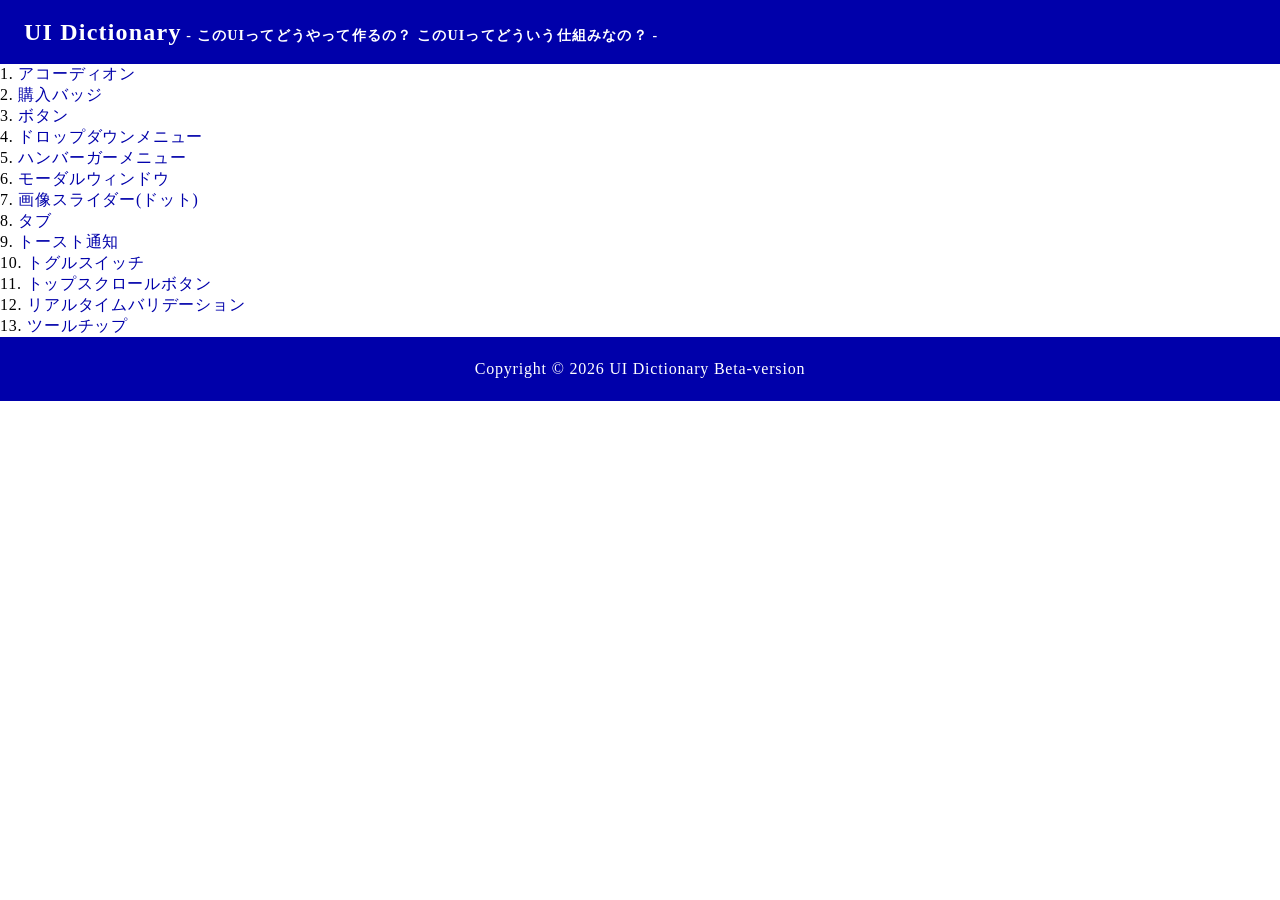
<file: index.html>
<!DOCTYPE html>
<html lang="ja">
    <head>
        <link rel="stylesheet" href="prism.css" />
        <link rel="stylesheet" href="common.css" />
        <meta charset="UTF-8" />
        <title>UI辞典 もくじ</title>
    </head>
    <body>
        <header>
            <h1><a href="index.html">UI Dictionary</a></h1>
        </header>
        <main>
            <ol id="page_area"></ol>
        </main>
        <footer>
            Copyright &copy; 2026 UI Dictionary Beta-version
        </footer>
    </body>
    <script src="common.js"></script>
    <script src="prism.js"></script>
    <script>
        const pageArea = document.getElementById("page_area");
        pageArea.innerHTML = PAGE_DATA
            .map((page, i) => `<li><a href="${page.href}">${page.name}</a></li>`)
            .join("");
    </script>
</html>
</file>
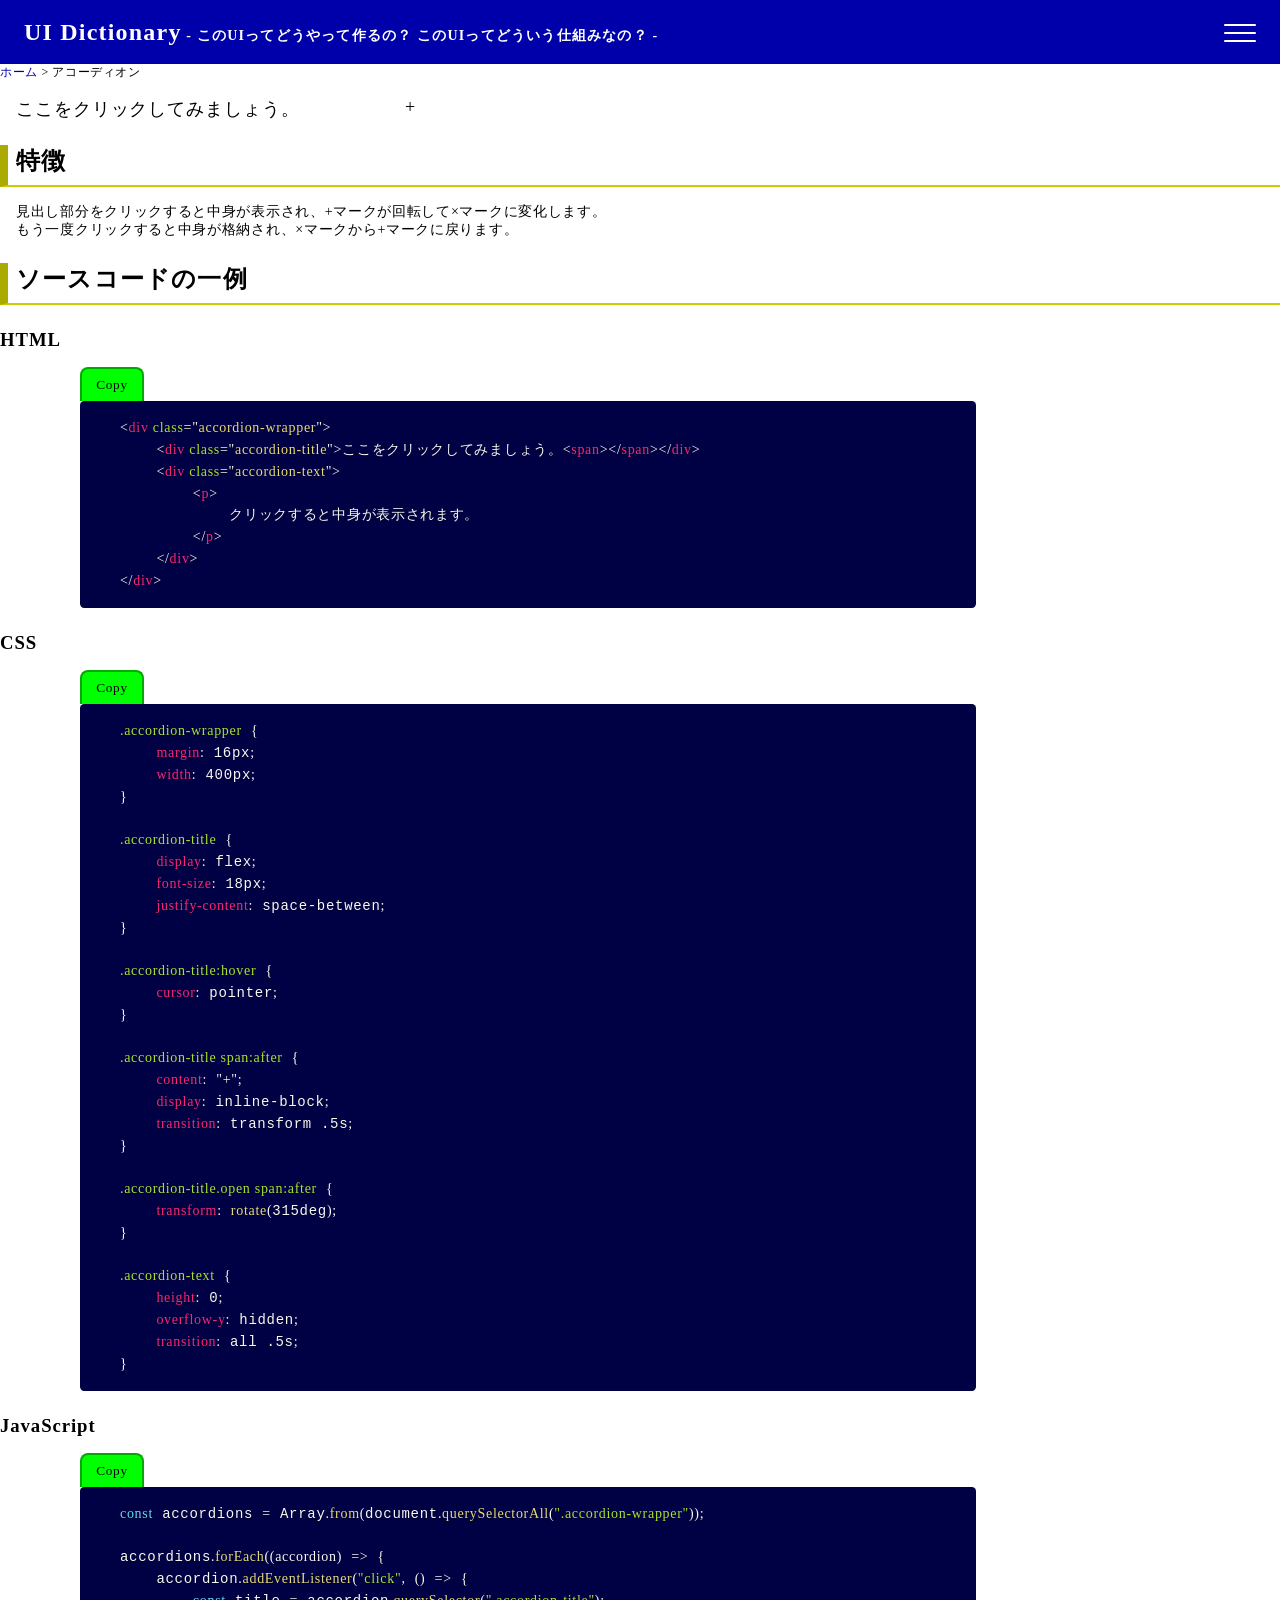
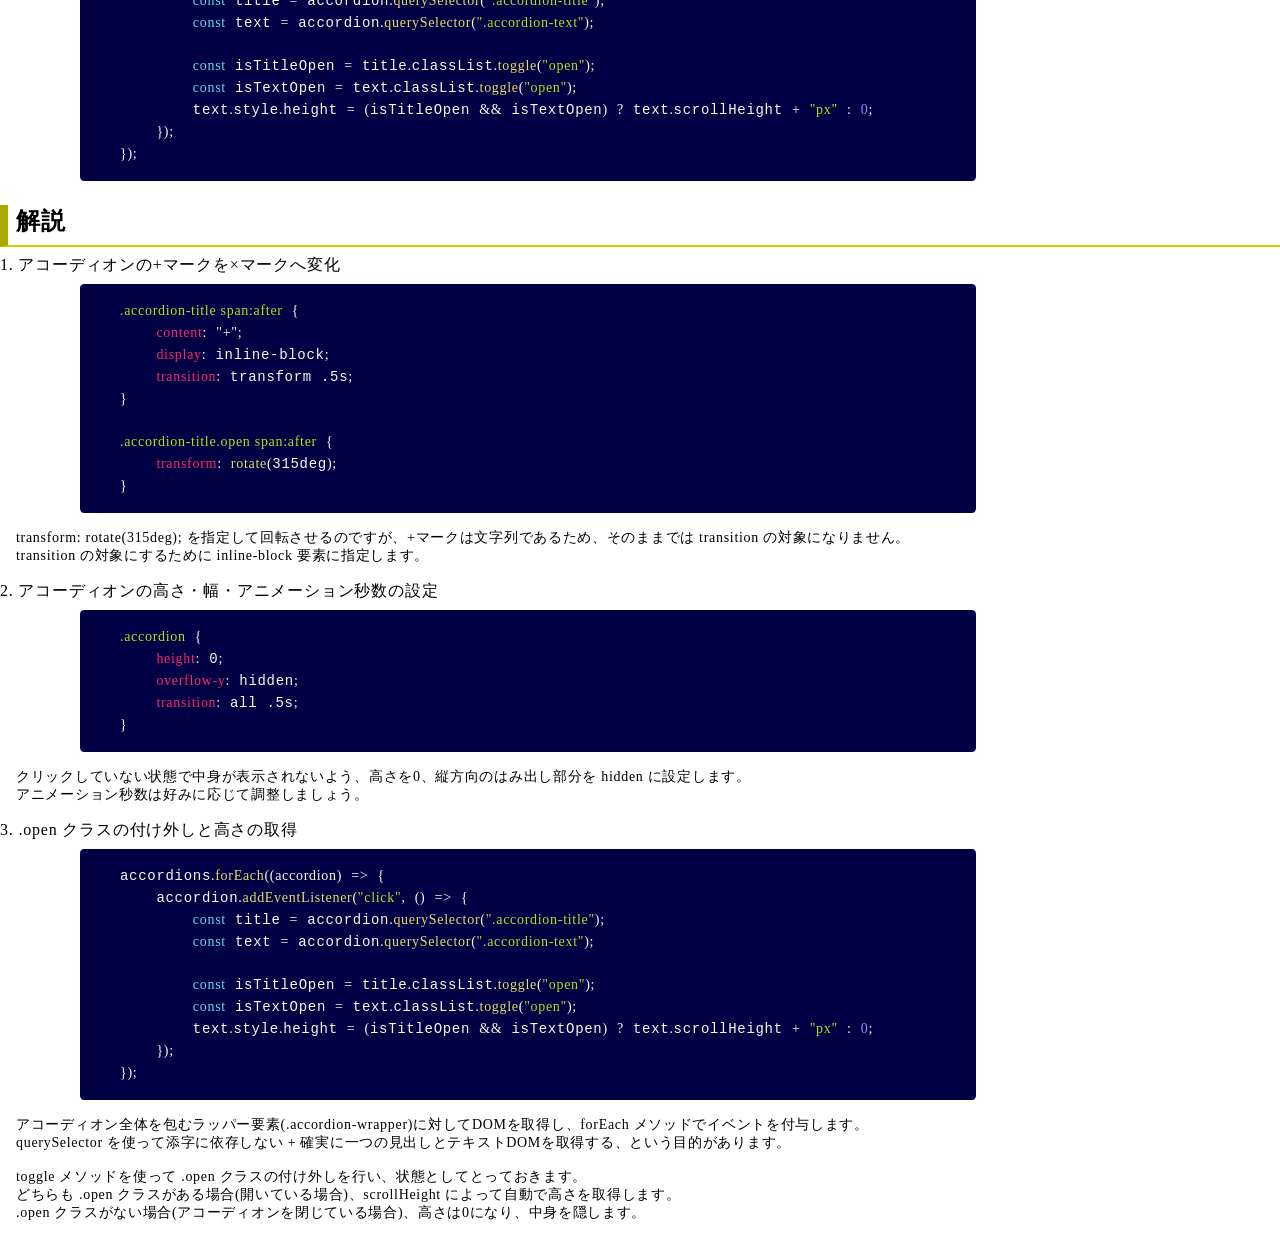
<file: accordion.html>
<!DOCTYPE html>
<html lang="ja">
    <head>
        <link rel="stylesheet" href="prism.css" />
        <link rel="stylesheet" href="common.css" />
        <meta charset="UTF-8" />
        <title>UI辞典 アコーディオン</title>
    </head>
    <style>
        .accordion-wrapper {
            margin: 16px;
            width: 400px;
        }

        .accordion-title {
            display: flex;
            font-size: 18px;
            justify-content: space-between;
        }

        .accordion-title:hover {
            cursor: pointer;
        }

        .accordion-title span:after {
            content: "+";
            display: inline-block;
            transition: transform .5s;
        }

        .accordion-title.open span:after {
            transform: rotate(315deg);
        }

        .accordion-text {
            height: 0;
            overflow-y: hidden;
            transition: all .5s;
        }
    </style>
    <body>
        <site-header></site-header>
        <main>
            <nav class="breadcrumb-nav">
                <a href="index.html">ホーム</a> &gt; アコーディオン
            </nav>
            <div class="accordion-wrapper">
                <div class="accordion-title">ここをクリックしてみましょう。<span></span></div>
                <div class="accordion-text">
                    <p>
                        クリックすると中身が表示されます。
                    </p>
                </div>
            </div>
            <h2 id="feature">特徴</h2>
            <p>
                見出し部分をクリックすると中身が表示され、+マークが回転して×マークに変化します。<br />
                もう一度クリックすると中身が格納され、×マークから+マークに戻ります。
            </p>
            <h2 id="code">ソースコードの一例</h2>
            <h3 id="html_code">HTML</h3>
            <input type="button" class="copy-button" value="Copy" />
            <pre><code class="copy-text language-html"><!--
-->&lt;div class="accordion-wrapper"&gt;
    &lt;div class="accordion-title"&gt;ここをクリックしてみましょう。&lt;span&gt;&lt;/span&gt;&lt;/div&gt;
    &lt;div class="accordion-text"&gt;
        &lt;p&gt;
            クリックすると中身が表示されます。
        &lt;/p&gt;
    &lt;/div&gt;
&lt;/div&gt;<!--
         --></code></pre>
            <h3 id="css_code">CSS</h3>
            <input type="button" class="copy-button" value="Copy" />
            <pre><code class="copy-text language-css"><!--
-->.accordion-wrapper {
    margin: 16px;
    width: 400px;
}

.accordion-title {
    display: flex;
    font-size: 18px;
    justify-content: space-between;
}

.accordion-title:hover {
    cursor: pointer;
}

.accordion-title span:after {
    content: "+";
    display: inline-block;
    transition: transform .5s;
}

.accordion-title.open span:after {
    transform: rotate(315deg);
}

.accordion-text {
    height: 0;
    overflow-y: hidden;
    transition: all .5s;
}<!--
         --></code></pre>
            <h3 id="js_code">JavaScript</h3>
            <input type="button" class="copy-button" value="Copy" />
            <pre><code class="copy-text language-js"><!--
-->const accordions = Array.from(document.querySelectorAll(".accordion-wrapper"));

accordions.forEach((accordion) => {
    accordion.addEventListener("click", () => {
        const title = accordion.querySelector(".accordion-title");
        const text = accordion.querySelector(".accordion-text");

        const isTitleOpen = title.classList.toggle("open");
        const isTextOpen = text.classList.toggle("open");
        text.style.height = (isTitleOpen && isTextOpen) ? text.scrollHeight + "px" : 0;
    });
});<!--
         --></code></pre>
            <h2 id="explanation">解説</h2>
            <ol>
                <li class="point">アコーディオンの+マークを×マークへ変化</li>
                <pre><code class="language-css"><!--
-->.accordion-title span:after {
    content: "+";
    display: inline-block;
    transition: transform .5s;
}

.accordion-title.open span:after {
    transform: rotate(315deg);
}<!--
         --></code></pre>
                <p>
                    transform: rotate(315deg); を指定して回転させるのですが、+マークは文字列であるため、そのままでは transition の対象になりません。<br />
                    transition の対象にするために inline-block 要素に指定します。
                </p>
                <li class="point">アコーディオンの高さ・幅・アニメーション秒数の設定</li>
                <pre><code class="language-css"><!--
-->.accordion {
    height: 0;
    overflow-y: hidden;
    transition: all .5s;
}<!--
         --></code></pre>
                <p>
                    クリックしていない状態で中身が表示されないよう、高さを0、縦方向のはみ出し部分を hidden に設定します。<br />
                    アニメーション秒数は好みに応じて調整しましょう。
                </p>
                <li class="point">.open クラスの付け外しと高さの取得</li>
                <pre><code class="language-js"><!--
-->accordions.forEach((accordion) => {
    accordion.addEventListener("click", () => {
        const title = accordion.querySelector(".accordion-title");
        const text = accordion.querySelector(".accordion-text");

        const isTitleOpen = title.classList.toggle("open");
        const isTextOpen = text.classList.toggle("open");
        text.style.height = (isTitleOpen && isTextOpen) ? text.scrollHeight + "px" : 0;
    });
});<!--
             --></code></pre>
                <p>
                    アコーディオン全体を包むラッパー要素(.accordion-wrapper)に対してDOMを取得し、forEach メソッドでイベントを付与します。<br />
                    querySelector を使って添字に依存しない + 確実に一つの見出しとテキストDOMを取得する、という目的があります。
                </p>
                <p>
                    toggle メソッドを使って .open クラスの付け外しを行い、状態としてとっておきます。<br />
                    どちらも .open クラスがある場合(開いている場合)、scrollHeight によって自動で高さを取得します。<br />
                    .open クラスがない場合(アコーディオンを閉じている場合)、高さは0になり、中身を隠します。
                </p>
            </ol>
            <div id="page_top" class="page-top">
                <a href="#">Page Top</a>
            </div>
        </main>
        <site-footer></site-footer>
    </body>
    <script src="common.js"></script>
    <script src="prism.js"></script>
    <script>
        const accordions = Array.from(document.querySelectorAll(".accordion-wrapper"));

        accordions.forEach((accordion) => {
            accordion.addEventListener("click", () => {
                const title = accordion.querySelector(".accordion-title");
                const text = accordion.querySelector(".accordion-text");

                const isTitleOpen = title.classList.toggle("open");
                const isTextOpen = text.classList.toggle("open");
                text.style.height = (isTitleOpen && isTextOpen) ? text.scrollHeight + "px" : 0;
            });
        });
    </script>
</html>
</file>
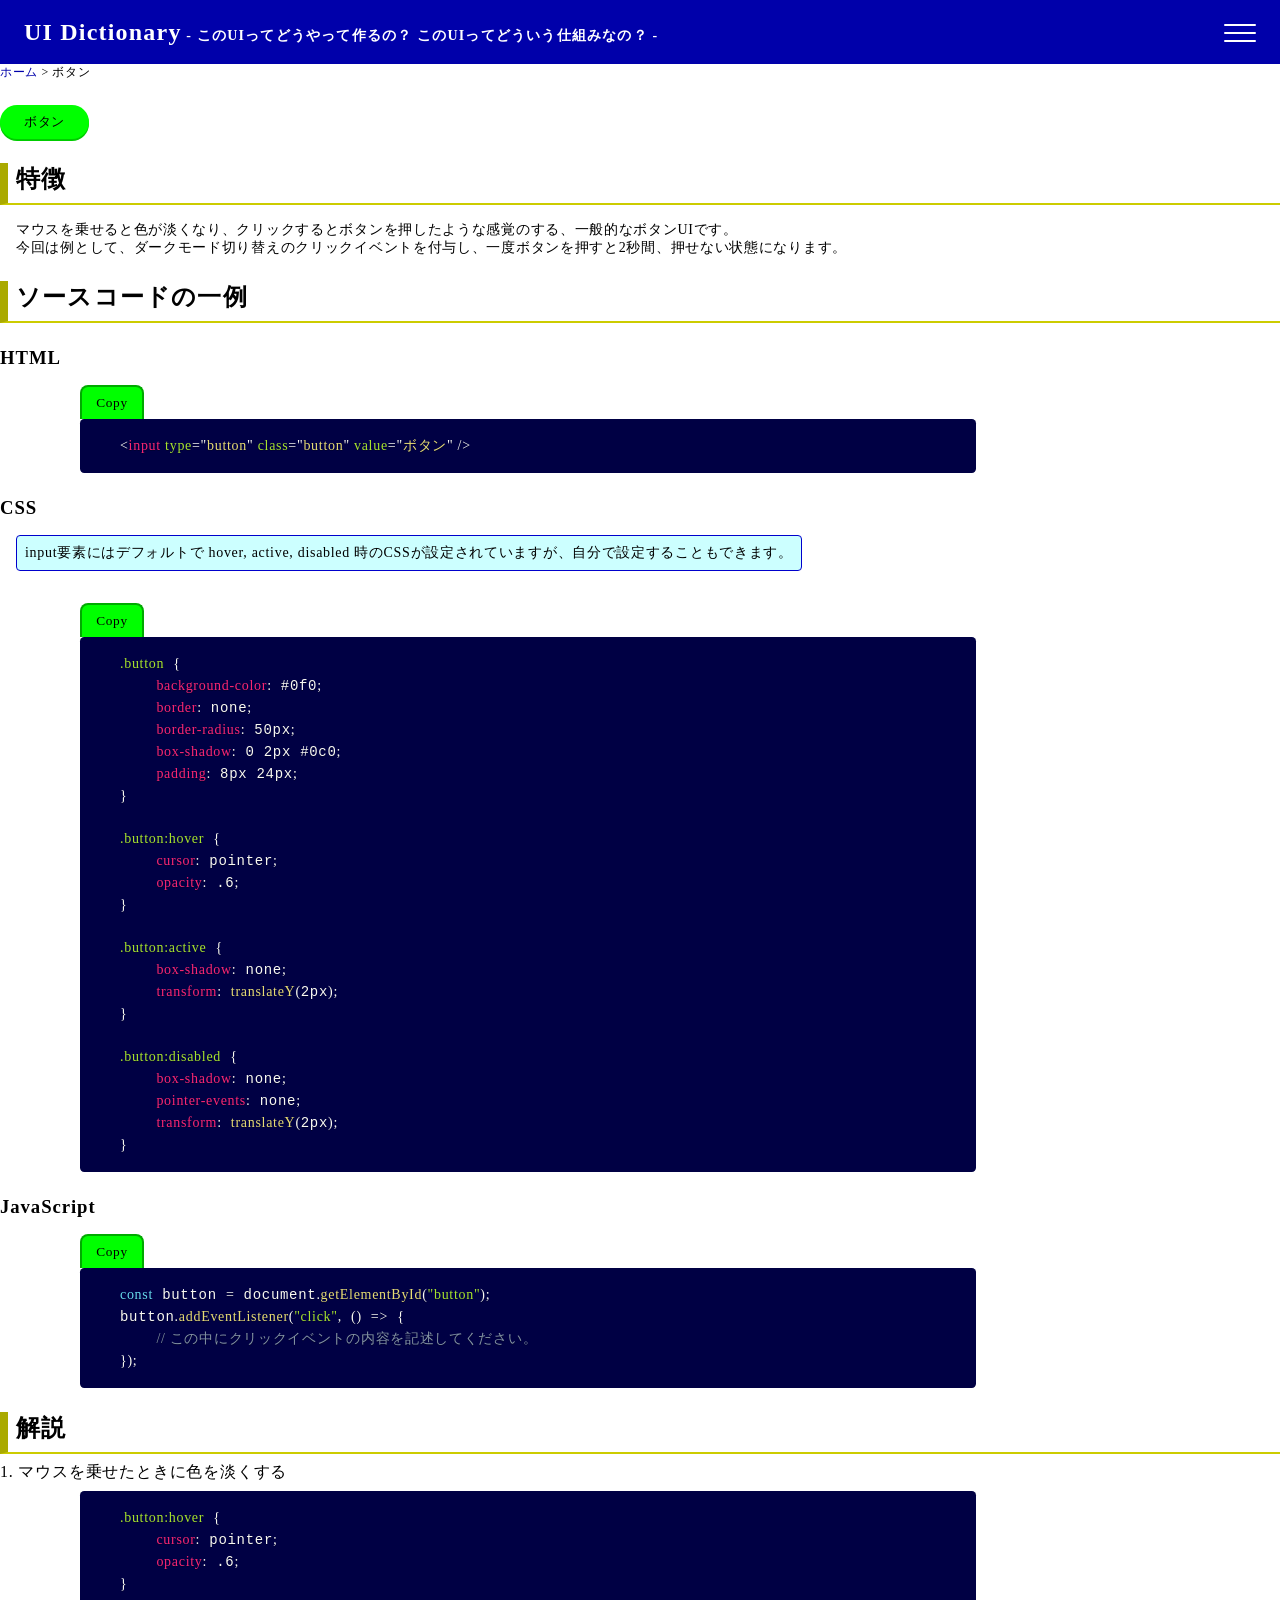
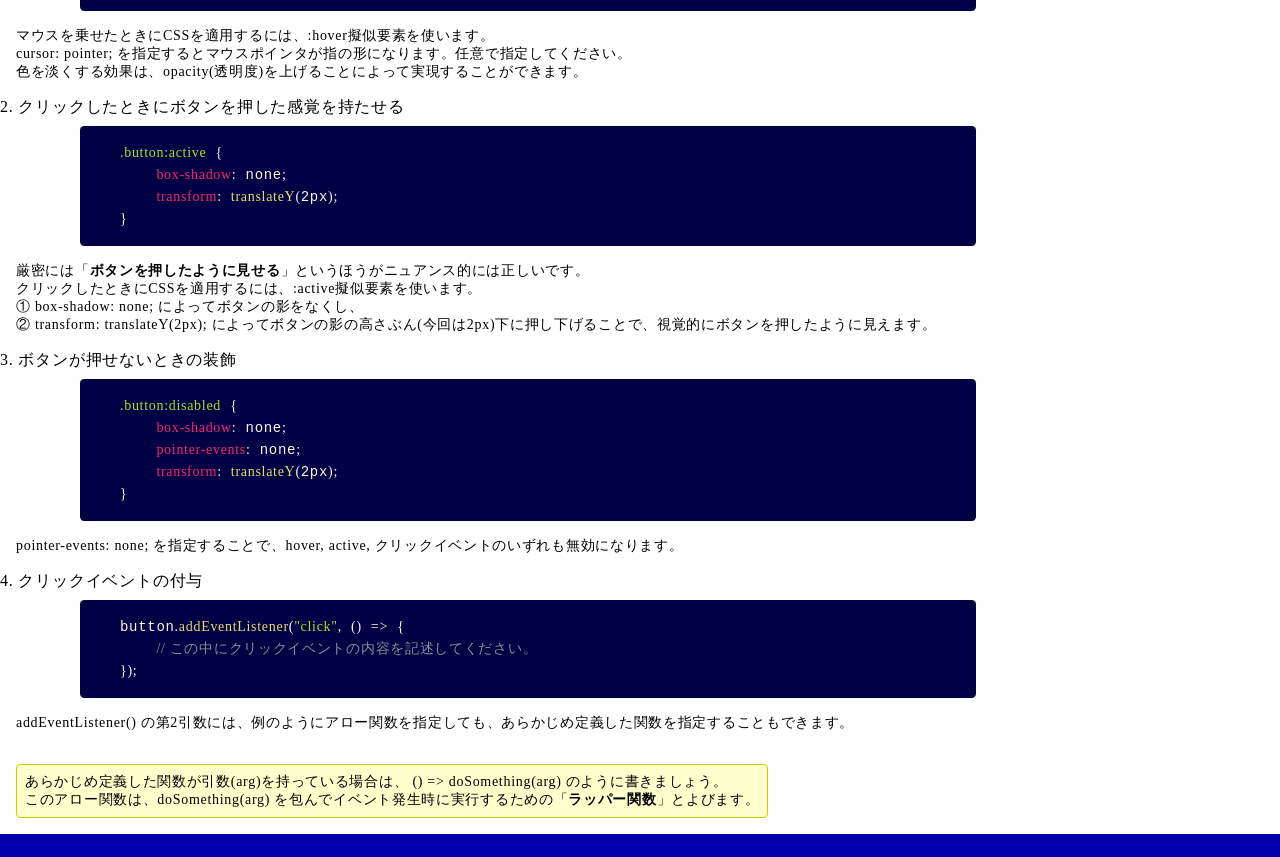
<file: button.html>
<!DOCTYPE html>
<html lang="ja">
    <head>
        <link rel="stylesheet" href="prism.css" />
        <link rel="stylesheet" href="common.css" />
        <meta charset="UTF-8" />
        <title>UI辞典 ボタン</title>
    </head>
    <style>
        body.darkmode {
            background-color: #333;
            color: #fff;
        }

        .important,
        .attention {
            color: #000;
        }

        .button {
            background-color: #0f0;
            border: none;
            border-radius: 50px;
            box-shadow: 0 2px #0c0;
            margin-top: 24px;
            padding: 8px 24px;
        }

        .button:hover {
            cursor: pointer;
            opacity: .6;
        }

        .button:active {
            box-shadow: none;
            transform: translateY(2px);
        }

        .button:disabled {
            box-shadow: none;
            pointer-events: none;
            transform: translateY(2px);
        }
    </style>
    <body>
        <site-header></site-header>
        <main>
            <toast-notice></toast-notice>
            <nav class="breadcrumb-nav">
                <a href="index.html">ホーム</a> &gt; ボタン
            </nav>
            <input type="button" id="button" class="button" value="ボタン" />
            <h2 id="feature">特徴</h2>
            <p>
                マウスを乗せると色が淡くなり、クリックするとボタンを押したような感覚のする、一般的なボタンUIです。<br />
                今回は例として、ダークモード切り替えのクリックイベントを付与し、一度ボタンを押すと2秒間、押せない状態になります。
            </p>
            <h2 id="code">ソースコードの一例</h2>
            <h3 id="html_code">HTML</h3>
            <input type="button" class="copy-button" value="Copy" />
            <pre><code class="copy-text language-html"><!--
            -->&lt;input type="button" class="button" value="ボタン" /&gt;<!--
         --></code></pre>
            <h3 id="css_code">CSS</h3>
            <p class="important">
                input要素にはデフォルトで hover, active, disabled 時のCSSが設定されていますが、自分で設定することもできます。
            </p>
            <input type="button" class="copy-button" value="Copy" />
            <pre><code class="copy-text language-css"><!--
-->.button {
    background-color: #0f0;
    border: none;
    border-radius: 50px;
    box-shadow: 0 2px #0c0;
    padding: 8px 24px;
}

.button:hover {
    cursor: pointer;
    opacity: .6;
}

.button:active {
    box-shadow: none;
    transform: translateY(2px);
}

.button:disabled {
    box-shadow: none;
    pointer-events: none;
    transform: translateY(2px);
}<!--
         --></code></pre>
            <h3 id="js_code">JavaScript</h3>
            <input type="button" class="copy-button" value="Copy" />
            <pre><code class="copy-text language-js"><!--
-->const button = document.getElementById("button");
button.addEventListener("click", () => {
    // この中にクリックイベントの内容を記述してください。
});<!--
         --></code></pre>
            <h2 id="explanation">解説</h2>
            <ol>
                <li class="point">マウスを乗せたときに色を淡くする</li>
                <pre><code class="language-css"><!--
-->.button:hover {
    cursor: pointer;
    opacity: .6;
}<!--
             --></code></pre>
                <p>
                    マウスを乗せたときにCSSを適用するには、:hover擬似要素を使います。<br />
                    cursor: pointer; を指定するとマウスポインタが指の形になります。任意で指定してください。<br />
                    色を淡くする効果は、opacity(透明度)を上げることによって実現することができます。
                </p>
                <li class="point">クリックしたときにボタンを押した感覚を持たせる</li>
                <pre><code class="language-css"><!--
-->.button:active {
    box-shadow: none;
    transform: translateY(2px);
}<!--
             --></code></pre>
                <p>
                    厳密には「<span class="bold">ボタンを押したように見せる</span>」というほうがニュアンス的には正しいです。<br />
                    クリックしたときにCSSを適用するには、:active擬似要素を使います。<br />
                    ① box-shadow: none; によってボタンの影をなくし、<br />
                    ② transform: translateY(2px); によってボタンの影の高さぶん(今回は2px)下に押し下げることで、視覚的にボタンを押したように見えます。
                </p>
                <li class="point">ボタンが押せないときの装飾</li>
                <pre><code class="language-css"><!--
-->.button:disabled {
    box-shadow: none;
    pointer-events: none;
    transform: translateY(2px);
}<!--
             --></code></pre>
                <p>
                    pointer-events: none; を指定することで、hover, active, クリックイベントのいずれも無効になります。
                </p>
                <li class="point">クリックイベントの付与</li>
                <pre><code class="language-js"><!--
-->button.addEventListener("click", () => {
    // この中にクリックイベントの内容を記述してください。
});<!--
             --></code></pre>
                <p>
                    addEventListener() の第2引数には、例のようにアロー関数を指定しても、あらかじめ定義した関数を指定することもできます。
                </p>
                <p class="attention">
                    あらかじめ定義した関数が引数(arg)を持っている場合は、 () => doSomething(arg) のように書きましょう。<br />
                    このアロー関数は、doSomething(arg) を包んでイベント発生時に実行するための「<span class="bold">ラッパー関数</span>」とよびます。
                </p>
            </ol>
            <div id="page_top" class="page-top">
                <a href="#">Page Top</a>
            </div>
        </main>
        <site-footer></site-footer>
    </body>
    <script src="common.js"></script>
    <script src="prism.js"></script>
    <script>
        const button = document.getElementById("button");
        button.addEventListener("click", () => {
            document.body.classList.toggle("darkmode");
            button.disabled = true;

        if (button.disabled) {
            setTimeout(() => {
                button.disabled = false;
            }, 2000);
        }
        });
    </script>
</html>
</file>
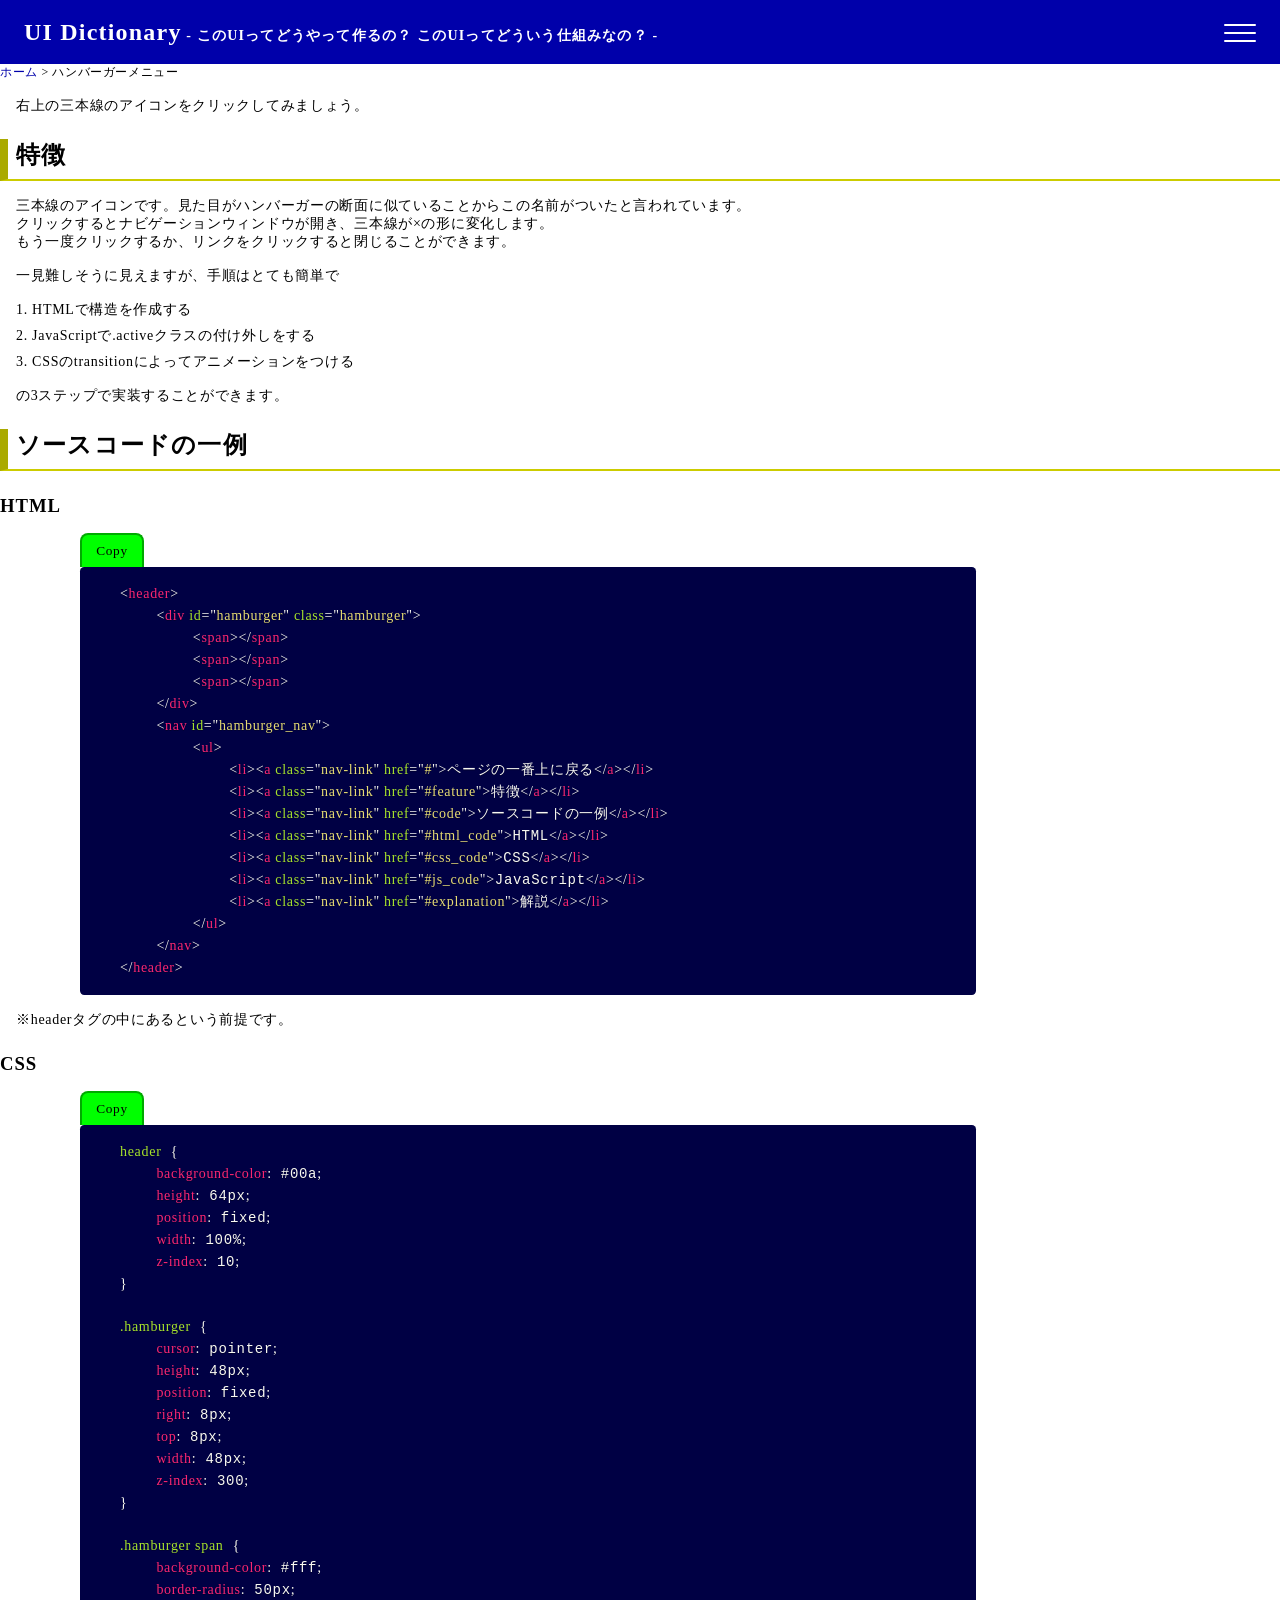
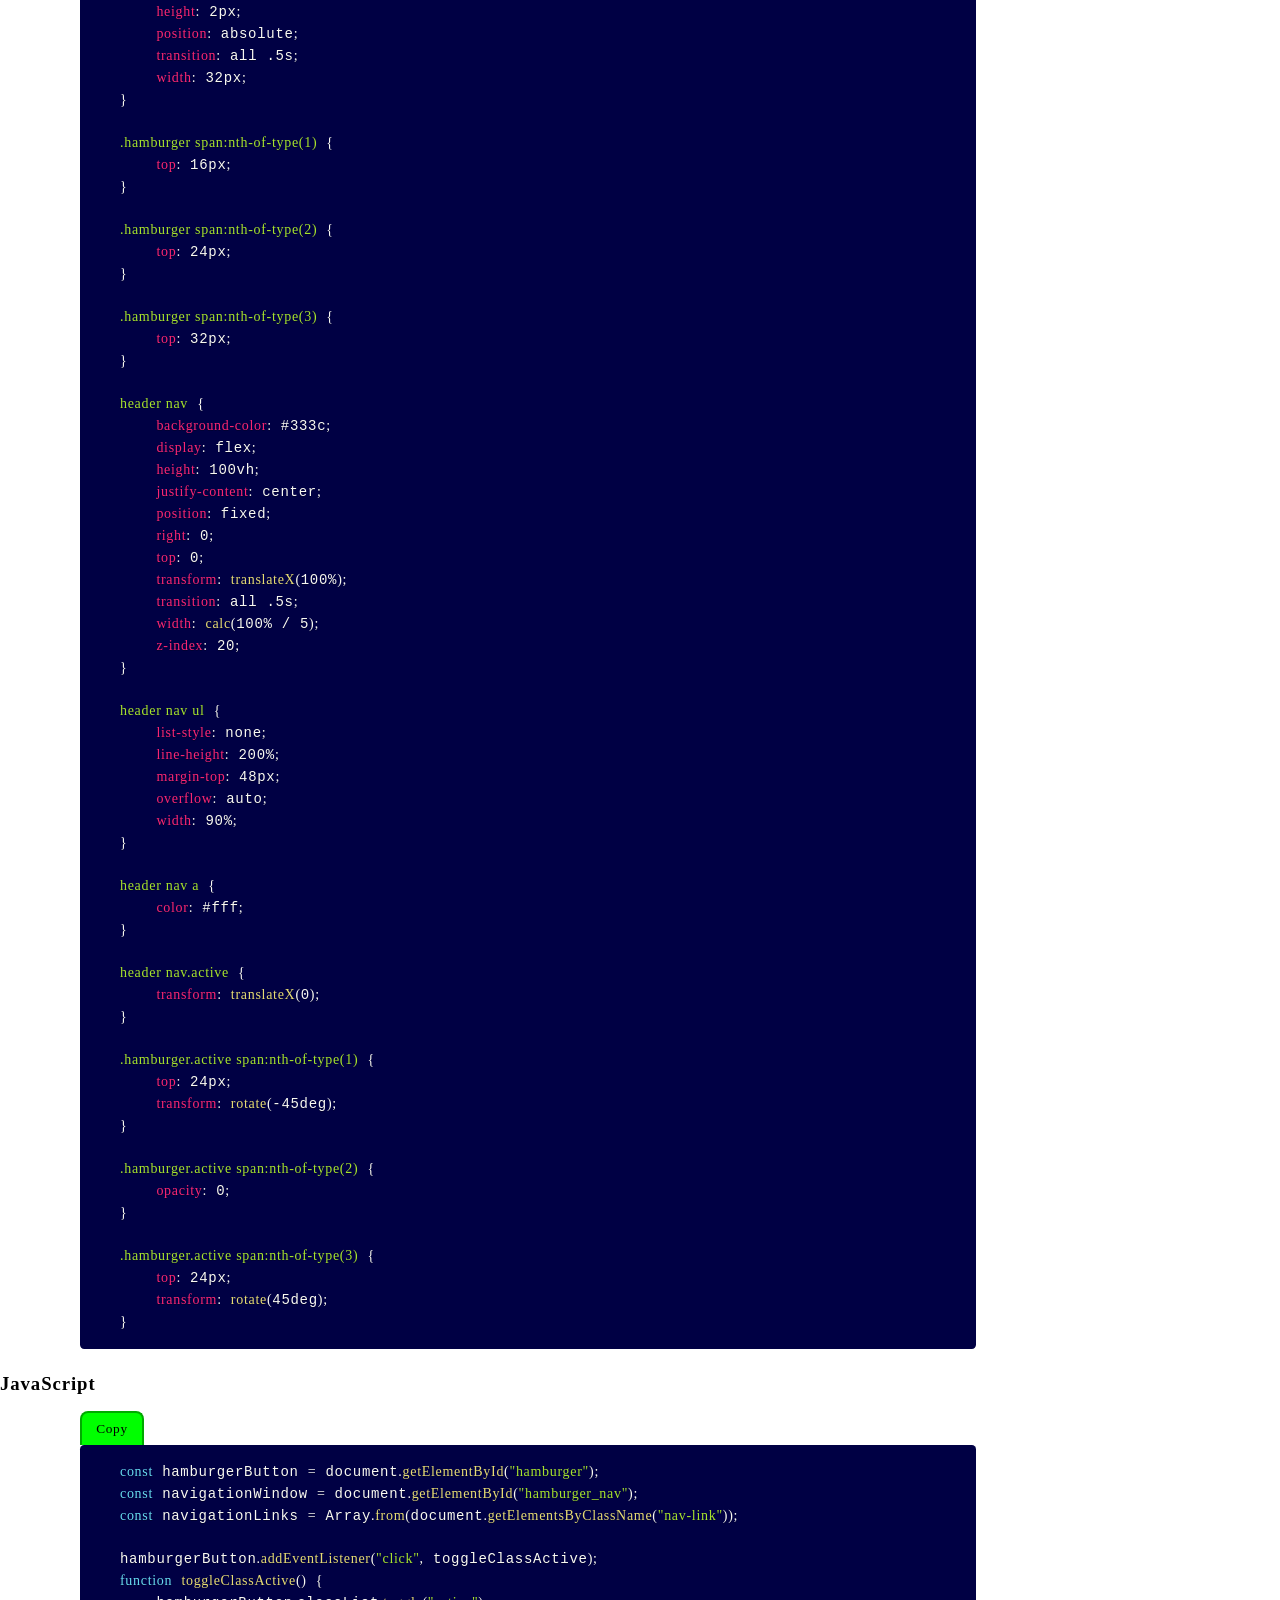
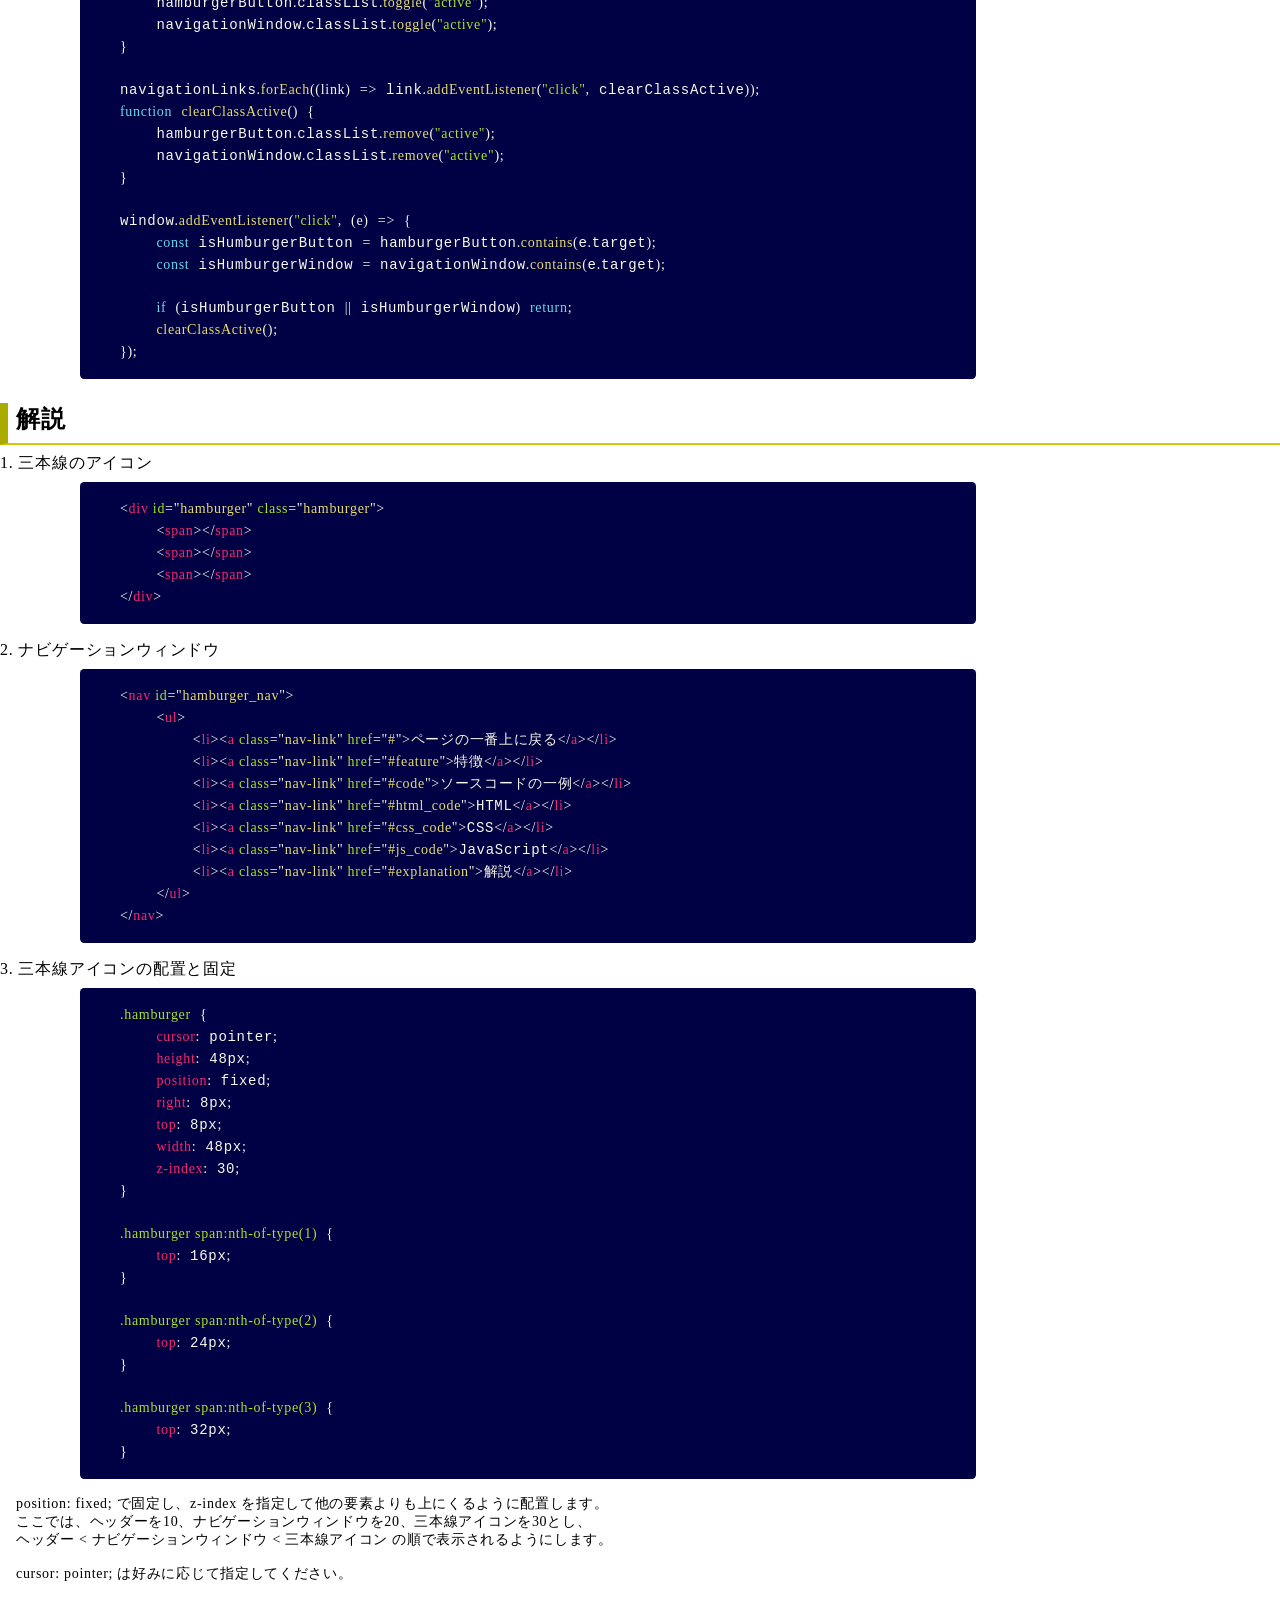
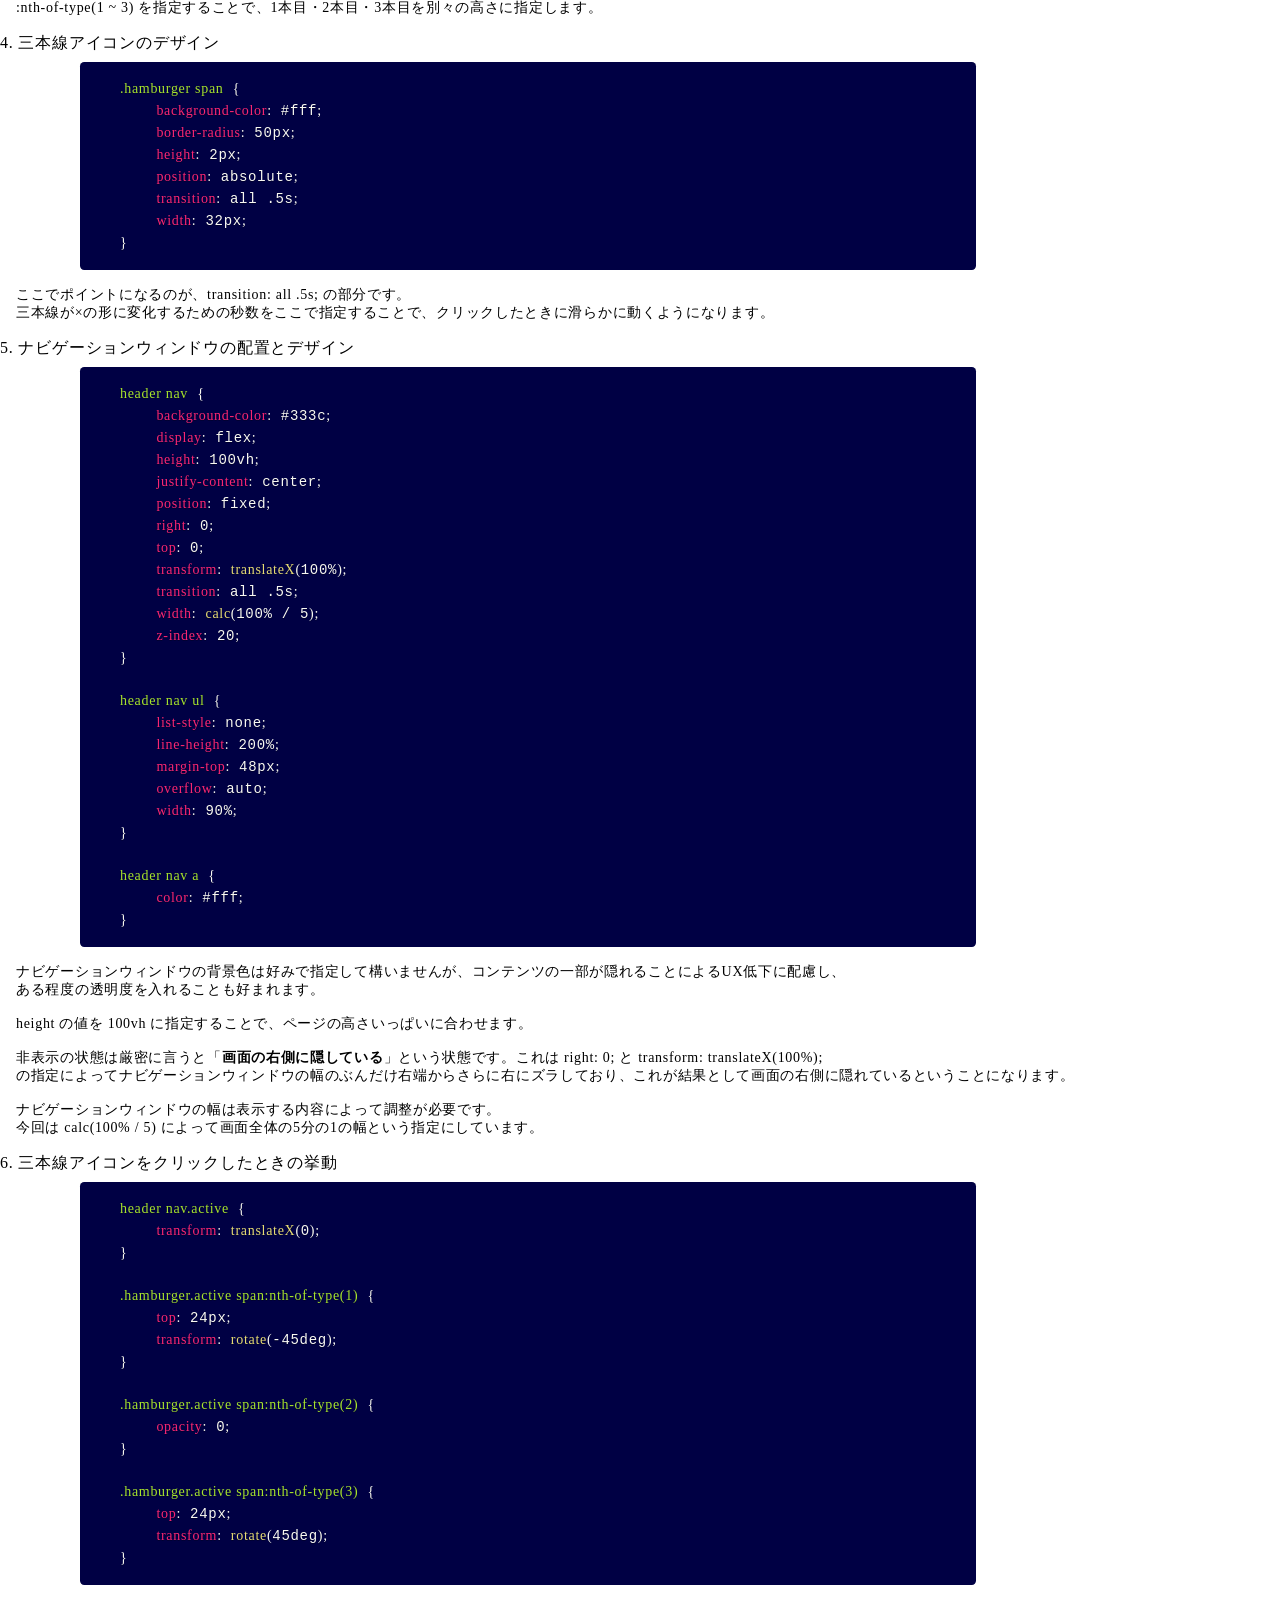
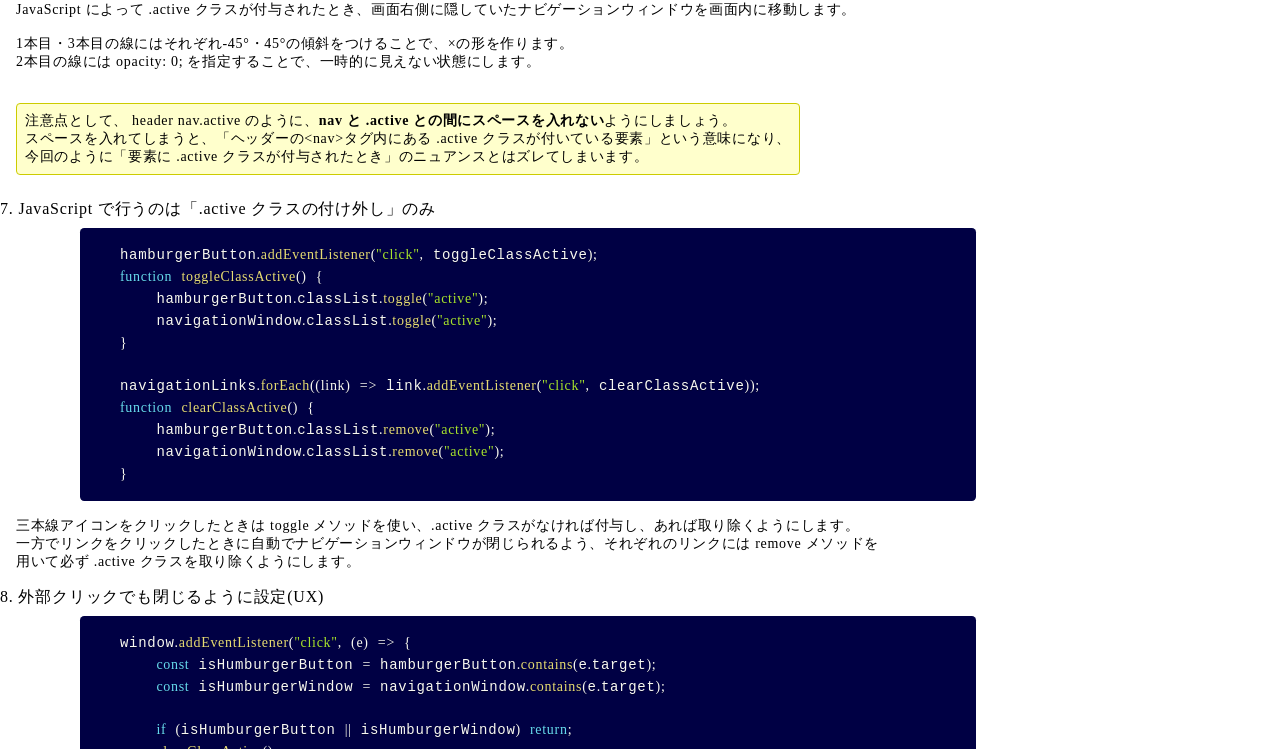
<file: hamburger.html>
<!DOCTYPE html>
<html lang="ja">
    <head>
        <link rel="stylesheet" href="prism.css" />
        <link rel="stylesheet" href="common.css" />
        <meta charset="UTF-8" />
        <title>UI辞典 ハンバーガーメニュー</title>
    </head>
    <style>
        .structure {
            font-size: 14px;
            margin-left: 16px;
        }
    </style>
    <body>
        <site-header></site-header>
        <main>
            <toast-notice></toast-notice>
            <nav class="breadcrumb-nav">
                <a href="index.html">ホーム</a> &gt; ハンバーガーメニュー
            </nav>
            <p>右上の三本線のアイコンをクリックしてみましょう。</p>
            <h2 id="feature">特徴</h2>
            <p>
                三本線のアイコンです。見た目がハンバーガーの断面に似ていることからこの名前がついたと言われています。<br />
                クリックするとナビゲーションウィンドウが開き、三本線が×の形に変化します。<br />
                もう一度クリックするか、リンクをクリックすると閉じることができます。
            </p>
            <p>一見難しそうに見えますが、手順はとても簡単で</p>
            <ol class="structure">
                <li class="point">HTMLで構造を作成する</li>
                <li class="point">JavaScriptで.activeクラスの付け外しをする</li>
                <li class="point">CSSのtransitionによってアニメーションをつける</li>
            </ol>
            <p>の3ステップで実装することができます。</p>
            <h2 id="code">ソースコードの一例</h2>
            <h3 id="html_code">HTML</h3>
            <input type="button" class="copy-button" value="Copy" />
            <pre><code class="copy-text language-html"><!--
            -->&lt;header&gt;
    &lt;div id="hamburger" class="hamburger"&gt;
        &lt;span&gt;&lt;/span&gt;
        &lt;span&gt;&lt;/span&gt;
        &lt;span&gt;&lt;/span&gt;
    &lt;/div&gt;
    &lt;nav id="hamburger_nav"&gt;
        &lt;ul&gt;
            &lt;li&gt;&lt;a class="nav-link" href="#"&gt;ページの一番上に戻る&lt;/a&gt;&lt;/li&gt;
            &lt;li&gt;&lt;a class="nav-link" href="#feature"&gt;特徴&lt;/a&gt;&lt;/li&gt;
            &lt;li&gt;&lt;a class="nav-link" href="#code"&gt;ソースコードの一例&lt;/a&gt;&lt;/li&gt;
            &lt;li&gt;&lt;a class="nav-link" href="#html_code"&gt;HTML&lt;/a&gt;&lt;/li&gt;
            &lt;li&gt;&lt;a class="nav-link" href="#css_code"&gt;CSS&lt;/a&gt;&lt;/li&gt;
            &lt;li&gt;&lt;a class="nav-link" href="#js_code"&gt;JavaScript&lt;/a&gt;&lt;/li&gt;
            &lt;li&gt;&lt;a class="nav-link" href="#explanation"&gt;解説&lt;/a&gt;&lt;/li&gt;
        &lt;/ul&gt;
    &lt;/nav&gt;
&lt;/header&gt;<!--
         --></code></pre>
            <p>※headerタグの中にあるという前提です。</p>
            <h3 id="css_code">CSS</h3>
            <input type="button" class="copy-button" value="Copy" />
            <pre><code class="copy-text language-css"><!--
-->header {
    background-color: #00a;
    height: 64px;
    position: fixed;
    width: 100%;
    z-index: 10;
}

.hamburger {
    cursor: pointer;
    height: 48px;
    position: fixed;
    right: 8px;
    top: 8px;
    width: 48px;
    z-index: 300;
}

.hamburger span {
    background-color: #fff;
    border-radius: 50px;
    height: 2px;
    position: absolute;
    transition: all .5s;
    width: 32px;
}

.hamburger span:nth-of-type(1) {
    top: 16px;
}

.hamburger span:nth-of-type(2) {
    top: 24px;
}

.hamburger span:nth-of-type(3) {
    top: 32px;
}

header nav {
    background-color: #333c;
    display: flex;
    height: 100vh;
    justify-content: center;
    position: fixed;
    right: 0;
    top: 0;
    transform: translateX(100%);
    transition: all .5s;
    width: calc(100% / 5);
    z-index: 20;
}

header nav ul {
    list-style: none;
    line-height: 200%;
    margin-top: 48px;
    overflow: auto;
    width: 90%;
}

header nav a {
    color: #fff;
}

header nav.active {
    transform: translateX(0);
}

.hamburger.active span:nth-of-type(1) {
    top: 24px;
    transform: rotate(-45deg);
}

.hamburger.active span:nth-of-type(2) {
    opacity: 0;
}

.hamburger.active span:nth-of-type(3) {
    top: 24px;
    transform: rotate(45deg);
}<!--
         --></code></pre>
            <h3 id="js_code">JavaScript</h3>
            <input type="button" class="copy-button" value="Copy" />
            <pre><code class="copy-text language-js"><!--
-->const hamburgerButton = document.getElementById("hamburger");
const navigationWindow = document.getElementById("hamburger_nav");
const navigationLinks = Array.from(document.getElementsByClassName("nav-link"));

hamburgerButton.addEventListener("click", toggleClassActive);
function toggleClassActive() {
    hamburgerButton.classList.toggle("active");
    navigationWindow.classList.toggle("active");
}

navigationLinks.forEach((link) => link.addEventListener("click", clearClassActive));
function clearClassActive() {
    hamburgerButton.classList.remove("active");
    navigationWindow.classList.remove("active");
}

window.addEventListener("click", (e) => {
    const isHumburgerButton = hamburgerButton.contains(e.target);
    const isHumburgerWindow = navigationWindow.contains(e.target);

    if (isHumburgerButton || isHumburgerWindow) return;
    clearClassActive();
});<!--
         --></code></pre>
            <h2 id="explanation">解説</h2>
            <ol>
                <li class="point">三本線のアイコン</li>
                <pre><code class="language-html"><!--
            -->&lt;div id="hamburger" class="hamburger"&gt;
    &lt;span&gt;&lt;/span&gt;
    &lt;span&gt;&lt;/span&gt;
    &lt;span&gt;&lt;/span&gt;
&lt;/div&gt;<!--
             --></code></pre>
                <li class="point">ナビゲーションウィンドウ</li>
                <pre><code class="language-html"><!--
-->&lt;nav id="hamburger_nav"&gt;
    &lt;ul&gt;
        &lt;li&gt;&lt;a class="nav-link" href="#"&gt;ページの一番上に戻る&lt;/a&gt;&lt;/li&gt;
        &lt;li&gt;&lt;a class="nav-link" href="#feature"&gt;特徴&lt;/a&gt;&lt;/li&gt;
        &lt;li&gt;&lt;a class="nav-link" href="#code"&gt;ソースコードの一例&lt;/a&gt;&lt;/li&gt;
        &lt;li&gt;&lt;a class="nav-link" href="#html_code"&gt;HTML&lt;/a&gt;&lt;/li&gt;
        &lt;li&gt;&lt;a class="nav-link" href="#css_code"&gt;CSS&lt;/a&gt;&lt;/li&gt;
        &lt;li&gt;&lt;a class="nav-link" href="#js_code"&gt;JavaScript&lt;/a&gt;&lt;/li&gt;
        &lt;li&gt;&lt;a class="nav-link" href="#explanation"&gt;解説&lt;/a&gt;&lt;/li&gt;
    &lt;/ul&gt;
&lt;/nav&gt;<!--
             --></code></pre>
                <li class="point">三本線アイコンの配置と固定</li>
                <pre><code class="language-css"><!--
-->.hamburger {
    cursor: pointer;
    height: 48px;
    position: fixed;
    right: 8px;
    top: 8px;
    width: 48px;
    z-index: 30;
}

.hamburger span:nth-of-type(1) {
    top: 16px;
}

.hamburger span:nth-of-type(2) {
    top: 24px;
}

.hamburger span:nth-of-type(3) {
    top: 32px;
}<!--
         --></code></pre>
            <p>
                position: fixed; で固定し、z-index を指定して他の要素よりも上にくるように配置します。<br />
                ここでは、ヘッダーを10、ナビゲーションウィンドウを20、三本線アイコンを30とし、<br />
                ヘッダー &lt; ナビゲーションウィンドウ &lt; 三本線アイコン の順で表示されるようにします。
            </p>
            <p>
                cursor: pointer; は好みに応じて指定してください。
            </p>
            <p>
                :nth-of-type(1 ~ 3) を指定することで、1本目・2本目・3本目を別々の高さに指定します。
            </p>
            <li class="point">三本線アイコンのデザイン</li>
                <pre><code class="language-css"><!--
-->.hamburger span {
    background-color: #fff;
    border-radius: 50px;
    height: 2px;
    position: absolute;
    transition: all .5s;
    width: 32px;
}<!--
         --></code></pre>
            <p>
                ここでポイントになるのが、transition: all .5s; の部分です。<br />
                三本線が×の形に変化するための秒数をここで指定することで、クリックしたときに滑らかに動くようになります。
            </p>
            <li class="point">ナビゲーションウィンドウの配置とデザイン</li>
            <pre><code class="language-css"><!--
-->header nav {
    background-color: #333c;
    display: flex;
    height: 100vh;
    justify-content: center;
    position: fixed;
    right: 0;
    top: 0;
    transform: translateX(100%);
    transition: all .5s;
    width: calc(100% / 5);
    z-index: 20;
}

header nav ul {
    list-style: none;
    line-height: 200%;
    margin-top: 48px;
    overflow: auto;
    width: 90%;
}

header nav a {
    color: #fff;
}<!--
         --></code></pre>
            <p>
                ナビゲーションウィンドウの背景色は好みで指定して構いませんが、コンテンツの一部が隠れることによるUX低下に配慮し、<br />
                ある程度の透明度を入れることも好まれます。
            </p>
            <p>
                height の値を 100vh に指定することで、ページの高さいっぱいに合わせます。
            </p>
            <p>
                非表示の状態は厳密に言うと「<span class="bold">画面の右側に隠している</span>」という状態です。これは right: 0; と transform: translateX(100%);<br />
                の指定によってナビゲーションウィンドウの幅のぶんだけ右端からさらに右にズラしており、これが結果として画面の右側に隠れているということになります。
            </p>
            <p>
                ナビゲーションウィンドウの幅は表示する内容によって調整が必要です。<br />
                今回は calc(100% / 5) によって画面全体の5分の1の幅という指定にしています。
            </p>
            <li class="point">三本線アイコンをクリックしたときの挙動</li>
            <pre><code class="language-css"><!--
-->header nav.active {
    transform: translateX(0);
}

.hamburger.active span:nth-of-type(1) {
    top: 24px;
    transform: rotate(-45deg);
}

.hamburger.active span:nth-of-type(2) {
    opacity: 0;
}

.hamburger.active span:nth-of-type(3) {
    top: 24px;
    transform: rotate(45deg);
}<!--
         --></code></pre>
            <p>
                JavaScript によって .active クラスが付与されたとき、画面右側に隠していたナビゲーションウィンドウを画面内に移動します。
            </p>
            <p>
                1本目・3本目の線にはそれぞれ-45°・45°の傾斜をつけることで、×の形を作ります。<br />
                2本目の線には opacity: 0; を指定することで、一時的に見えない状態にします。
            </p>
            <p class="attention">
                注意点として、 header nav.active のように、<span class="bold">nav と .active との間にスペースを入れない</span>ようにしましょう。<br />
                スペースを入れてしまうと、「ヘッダーの&lt;nav&gt;タグ内にある .active クラスが付いている要素」という意味になり、<br />
                今回のように「要素に .active クラスが付与されたとき」のニュアンスとはズレてしまいます。
            </p>
            <li class="point">JavaScript で行うのは「.active クラスの付け外し」のみ</li>
            <pre><code class="language-js"><!--
-->hamburgerButton.addEventListener("click", toggleClassActive);
function toggleClassActive() {
    hamburgerButton.classList.toggle("active");
    navigationWindow.classList.toggle("active");
}

navigationLinks.forEach((link) => link.addEventListener("click", clearClassActive));
function clearClassActive() {
    hamburgerButton.classList.remove("active");
    navigationWindow.classList.remove("active");
}<!--
         --></code></pre>
         <p>
            三本線アイコンをクリックしたときは toggle メソッドを使い、.active クラスがなければ付与し、あれば取り除くようにします。<br />
            一方でリンクをクリックしたときに自動でナビゲーションウィンドウが閉じられるよう、それぞれのリンクには remove メソッドを<br />
            用いて必ず .active クラスを取り除くようにします。
         </p>
            <li class="point">外部クリックでも閉じるように設定(UX)</li>
            <pre><code class="language-js"><!--
-->window.addEventListener("click", (e) => {
    const isHumburgerButton = hamburgerButton.contains(e.target);
    const isHumburgerWindow = navigationWindow.contains(e.target);

    if (isHumburgerButton || isHumburgerWindow) return;
    clearClassActive();
});<!--
         --></code></pre>
         <p>
            <a href="dropdownmenu.html">ドロップダウンメニュー</a>と同様、window に対してクリックイベントを付与して .active クラスを取り除きます。<br />
            この際、クリックした要素が「ハンバーガーアイコン」と「ナビゲーションウィンドウ」である場合に早期 return をしてクリックイベントが<br />
            発火しないようにしましょう。
         </p>
            </ol>
            <div id="page_top" class="page-top">
                <a href="#">Page Top</a>
            </div>
        </main>
        <site-footer></site-footer>
    </body>
    <script src="common.js"></script>
    <script src="prism.js"></script>
</html>
</file>
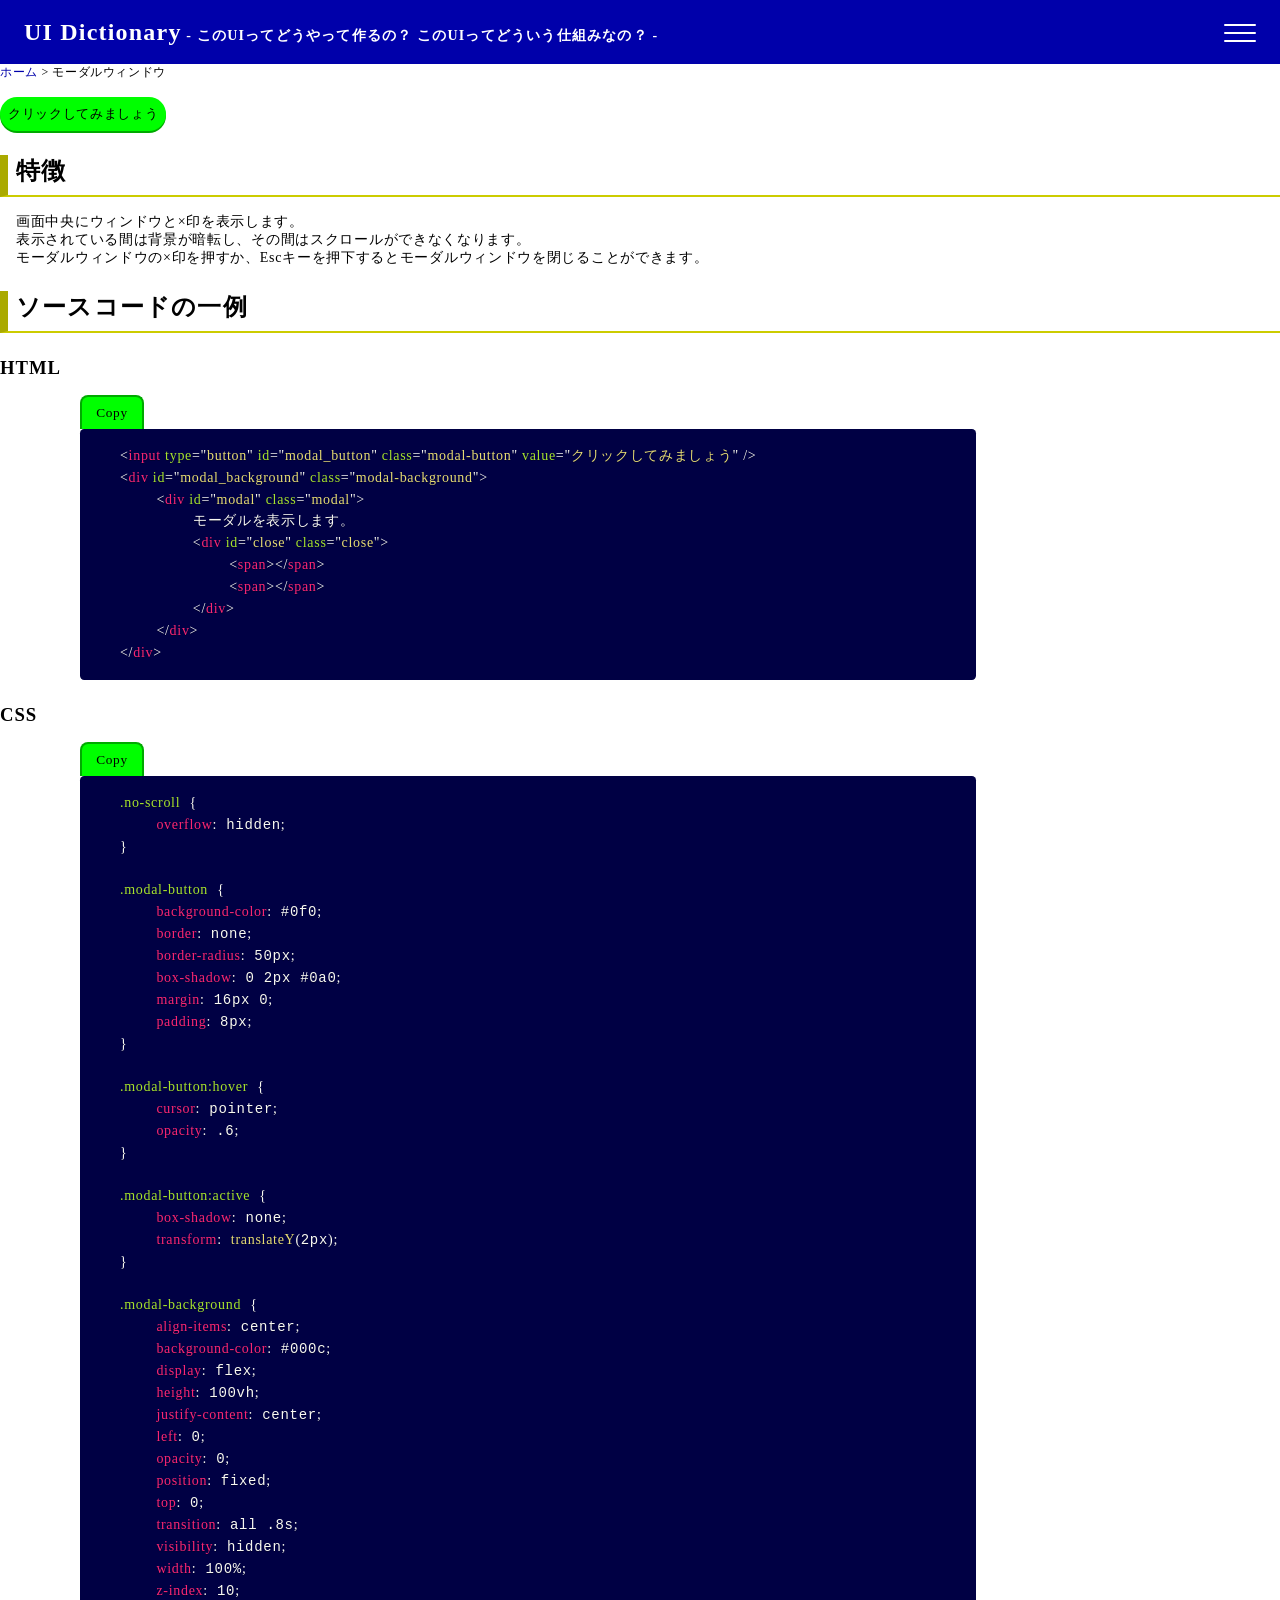
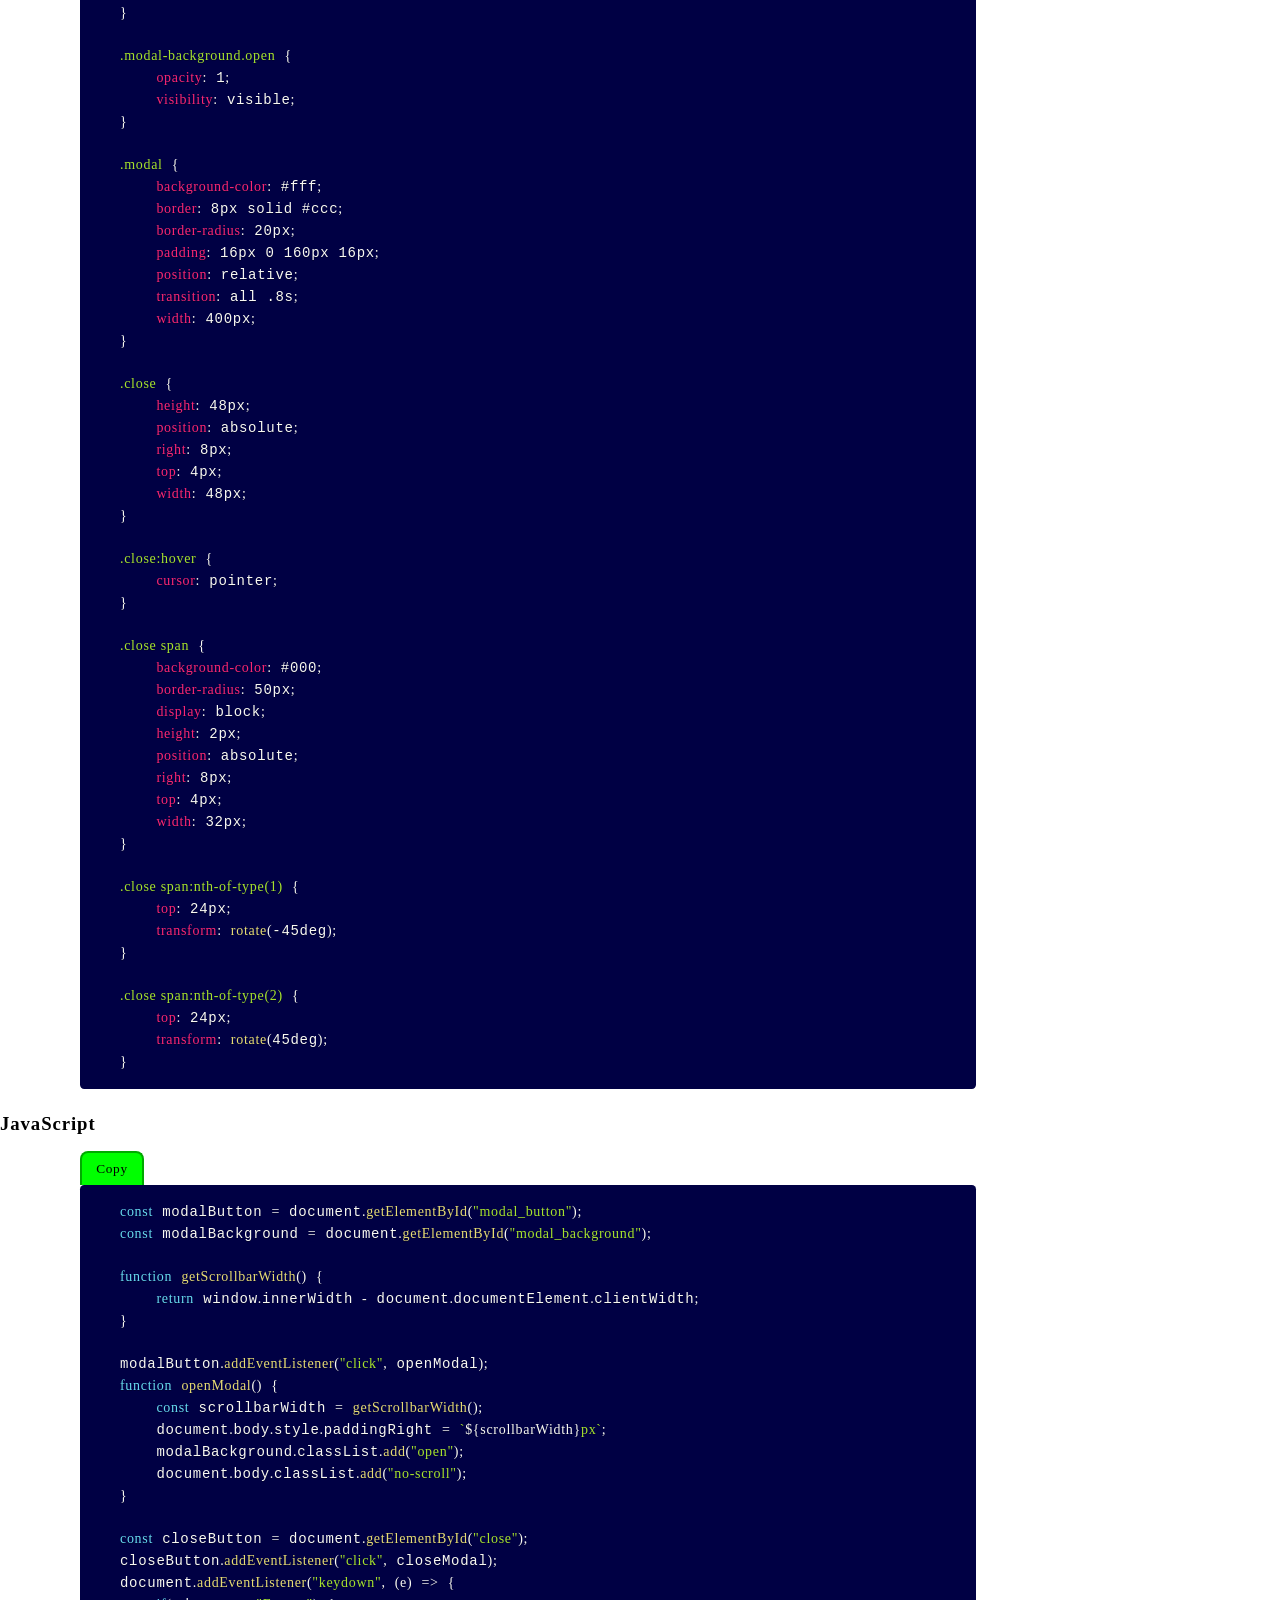
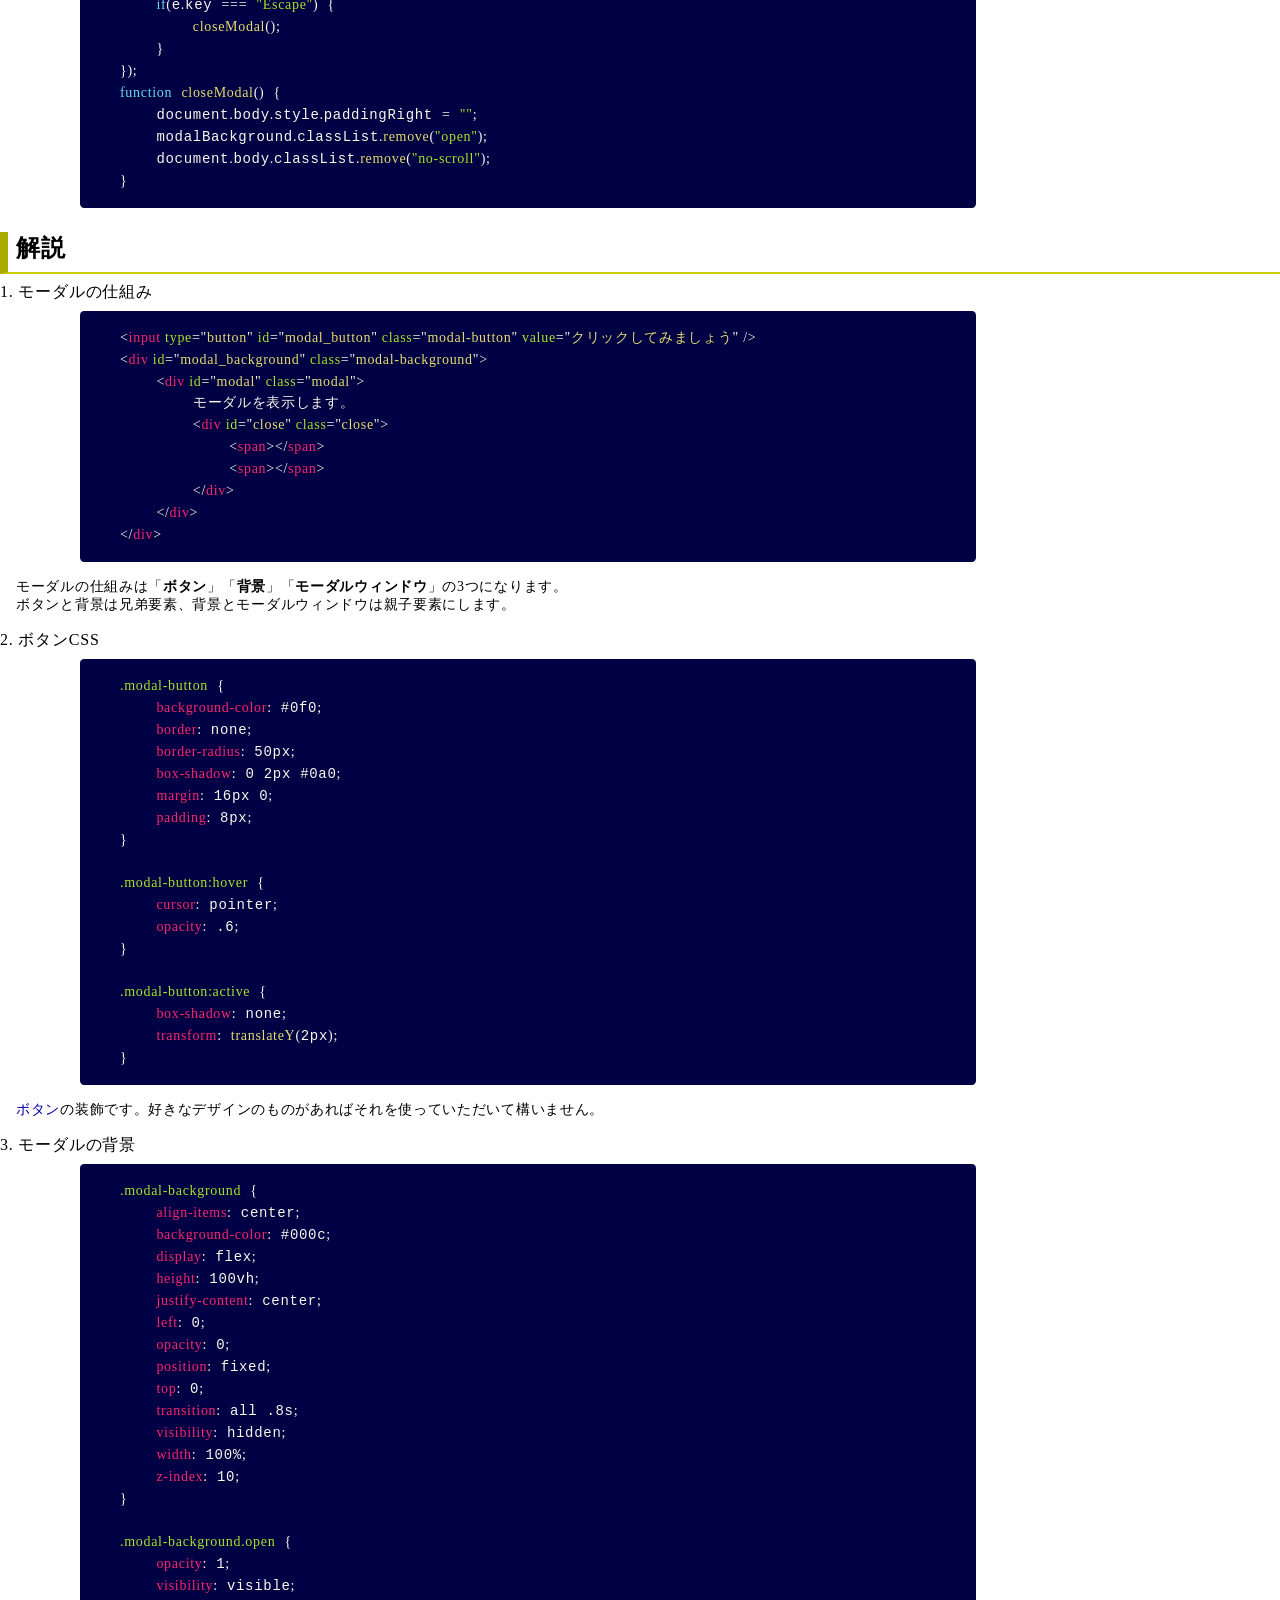
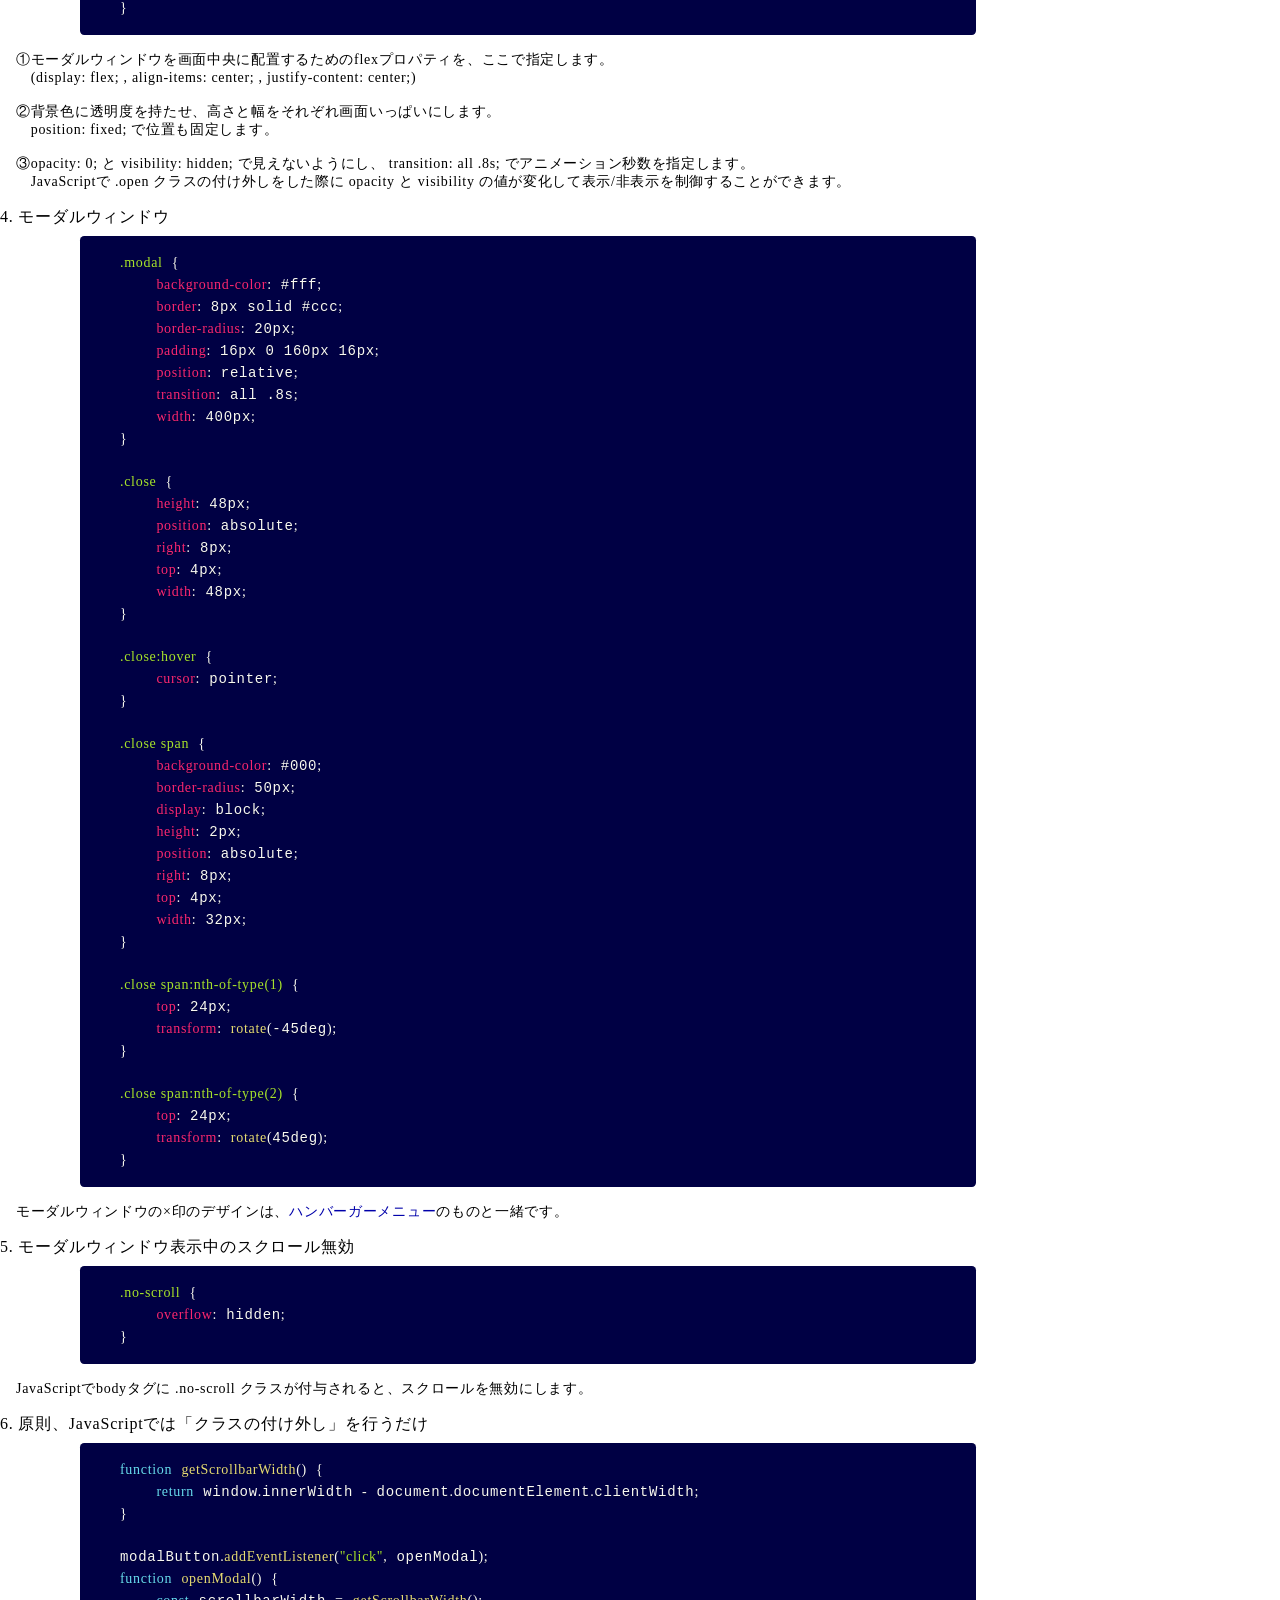
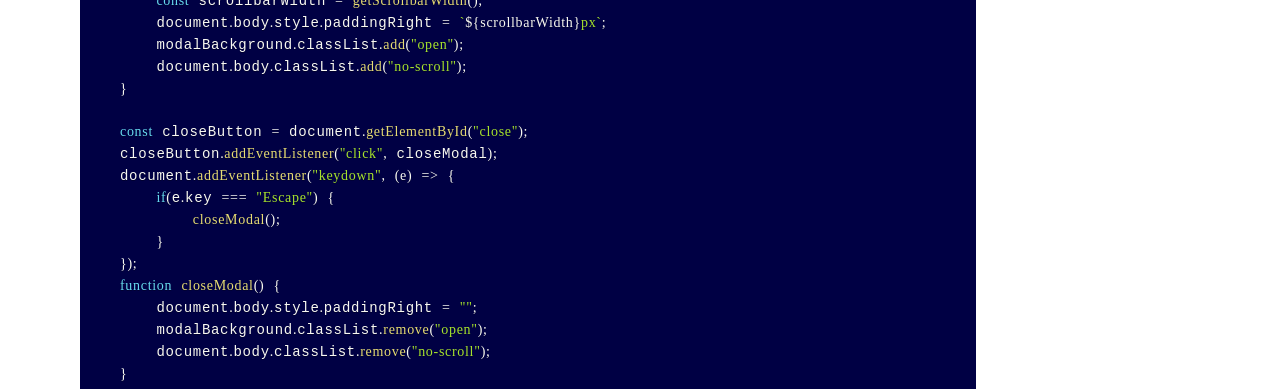
<file: modal.html>
<!DOCTYPE html>
<html lang="ja">
    <head>
        <link rel="stylesheet" href="prism.css" />
        <link rel="stylesheet" href="common.css" />
        <meta charset="UTF-8" />
        <title>UI辞典 モーダルウィンドウ</title>
    </head>
    <style>
        .no-scroll {
            overflow: hidden;
        }

        .modal-button {
            background-color: #0f0;
            border: none;
            border-radius: 50px;
            box-shadow: 0 2px #0a0;
            margin: 16px 0;
            padding: 8px;
        }

        .modal-button:hover {
            cursor: pointer;
            opacity: .6;
        }

        .modal-button:active {
            box-shadow: none;
            transform: translateY(2px);
        }

        .modal-background {
            background-color: #000c;
            display: grid;
            height: 100vh;
            left: 0;
            opacity: 0;
            place-items: center;
            position: fixed;
            top: 0;
            transition: all .8s;
            visibility: hidden;
            width: 100%;
            z-index: 10;
        }

        .modal-background.open {
            opacity: 1;
            visibility: visible;
        }

        .modal {
            background-color: #fff;
            border: 8px solid #ccc;
            border-radius: 20px;
            padding: 16px 0 160px 16px;
            position: relative;
            transition: all .8s;
            width: 400px;
        }

        .close {
            height: 48px;
            position: absolute;
            right: 8px;
            top: 4px;
            width: 48px;
        }

        .close:hover {
            cursor: pointer;
        }

        .close span {
            background-color: #000;
            border-radius: 50px;
            display: block;
            height: 2px;
            position: absolute;
            right: 8px;
            top: 4px;
            width: 32px;
        }

        .close span:nth-of-type(1) {
            top: 24px;
            transform: rotate(-45deg);
        }

        .close span:nth-of-type(2) {
            top: 24px;
            transform: rotate(45deg);
        }
    </style>
    <body>
        <site-header></site-header>
        <main>
            <toast-notice></toast-notice>
            <nav class="breadcrumb-nav">
                <a href="index.html">ホーム</a> &gt; モーダルウィンドウ
            </nav>
            <input type="button" id="modal_button" class="modal-button" value="クリックしてみましょう" />
            <div id="modal_background" class="modal-background">
                <div id="modal" class="modal">
                    モーダルを表示します。
                    <div id="close" class="close">
                        <span></span>
                        <span></span>
                    </div>
                </div>
            </div>
            <h2 id="feature">特徴</h2>
            <p>
                画面中央にウィンドウと×印を表示します。<br />
                表示されている間は背景が暗転し、その間はスクロールができなくなります。<br />
                モーダルウィンドウの×印を押すか、Escキーを押下するとモーダルウィンドウを閉じることができます。
            </p>
            <h2 id="code">ソースコードの一例</h2>
            <h3 id="html_code">HTML</h3>
            <input type="button" class="copy-button" value="Copy" />
            <pre><code class="copy-text language-html"><!--
-->&lt;input type="button" id="modal_button" class="modal-button" value="クリックしてみましょう" /&gt;
&lt;div id="modal_background" class="modal-background"&gt;
    &lt;div id="modal" class="modal"&gt;
        モーダルを表示します。
        &lt;div id="close" class="close"&gt;
            &lt;span&gt;&lt;/span&gt;
            &lt;span&gt;&lt;/span&gt;
        &lt;/div&gt;
    &lt;/div&gt;
&lt;/div&gt;<!--
         --></code></pre>
            <h3 id="css_code">CSS</h3>
            <input type="button" class="copy-button" value="Copy" />
            <pre><code class="copy-text language-css"><!--
-->.no-scroll {
    overflow: hidden;
}

.modal-button {
    background-color: #0f0;
    border: none;
    border-radius: 50px;
    box-shadow: 0 2px #0a0;
    margin: 16px 0;
    padding: 8px;
}

.modal-button:hover {
    cursor: pointer;
    opacity: .6;
}

.modal-button:active {
    box-shadow: none;
    transform: translateY(2px);
}

.modal-background {
    align-items: center;
    background-color: #000c;
    display: flex;
    height: 100vh;
    justify-content: center;
    left: 0;
    opacity: 0;
    position: fixed;
    top: 0;
    transition: all .8s;
    visibility: hidden;
    width: 100%;
    z-index: 10;
}

.modal-background.open {
    opacity: 1;
    visibility: visible;
}

.modal {
    background-color: #fff;
    border: 8px solid #ccc;
    border-radius: 20px;
    padding: 16px 0 160px 16px;
    position: relative;
    transition: all .8s;
    width: 400px;
}

.close {
    height: 48px;
    position: absolute;
    right: 8px;
    top: 4px;
    width: 48px;
}

.close:hover {
    cursor: pointer;
}

.close span {
    background-color: #000;
    border-radius: 50px;
    display: block;
    height: 2px;
    position: absolute;
    right: 8px;
    top: 4px;
    width: 32px;
}

.close span:nth-of-type(1) {
    top: 24px;
    transform: rotate(-45deg);
}

.close span:nth-of-type(2) {
    top: 24px;
    transform: rotate(45deg);
}
<!--
         --></code></pre>
            <h3 id="js_code">JavaScript</h3>
            <input type="button" class="copy-button" value="Copy" />
            <pre><code class="copy-text language-js"><!--
-->const modalButton = document.getElementById("modal_button");
const modalBackground = document.getElementById("modal_background");

function getScrollbarWidth() {
    return window.innerWidth - document.documentElement.clientWidth;
}

modalButton.addEventListener("click", openModal);
function openModal() {
    const scrollbarWidth = getScrollbarWidth();
    document.body.style.paddingRight = `${scrollbarWidth}px`;
    modalBackground.classList.add("open");
    document.body.classList.add("no-scroll");
}

const closeButton = document.getElementById("close");
closeButton.addEventListener("click", closeModal);
document.addEventListener("keydown", (e) => {
    if(e.key === "Escape") {
        closeModal();
    }
});
function closeModal() {
    document.body.style.paddingRight = "";
    modalBackground.classList.remove("open");
    document.body.classList.remove("no-scroll");
}
<!--
         --></code></pre>
            <h2 id="explanation">解説</h2>
            <ol>
                <li class="point">モーダルの仕組み</li>
                <pre><code class="language-html"><!--
-->&lt;input type="button" id="modal_button" class="modal-button" value="クリックしてみましょう" /&gt;
&lt;div id="modal_background" class="modal-background"&gt;
    &lt;div id="modal" class="modal"&gt;
        モーダルを表示します。
        &lt;div id="close" class="close"&gt;
            &lt;span&gt;&lt;/span&gt;
            &lt;span&gt;&lt;/span&gt;
        &lt;/div&gt;
    &lt;/div&gt;
&lt;/div&gt;<!--
             --></code></pre>
                <p>
                    モーダルの仕組みは「<span class="bold">ボタン</span>」「<span class="bold">背景</span>」「<span class="bold">モーダルウィンドウ</span>」の3つになります。<br />
                    ボタンと背景は兄弟要素、背景とモーダルウィンドウは親子要素にします。
                </p>
                <li class="point">ボタンCSS</li>
                <pre><code class="language-css"><!--
-->.modal-button {
    background-color: #0f0;
    border: none;
    border-radius: 50px;
    box-shadow: 0 2px #0a0;
    margin: 16px 0;
    padding: 8px;
}

.modal-button:hover {
    cursor: pointer;
    opacity: .6;
}

.modal-button:active {
    box-shadow: none;
    transform: translateY(2px);
}<!--
             --></code></pre>
                <p>
                    <a href="button.html">ボタン</a>の装飾です。好きなデザインのものがあればそれを使っていただいて構いません。
                </p>
                <li class="point">モーダルの背景</li>
                <pre><code class="language-css"><!--
-->.modal-background {
    align-items: center;
    background-color: #000c;
    display: flex;
    height: 100vh;
    justify-content: center;
    left: 0;
    opacity: 0;
    position: fixed;
    top: 0;
    transition: all .8s;
    visibility: hidden;
    width: 100%;
    z-index: 10;
}

.modal-background.open {
    opacity: 1;
    visibility: visible;
}<!--
             --></code></pre>
                <p>
                    ①モーダルウィンドウを画面中央に配置するためのflexプロパティを、ここで指定します。<br />
                    　(display: flex; , align-items: center; , justify-content: center;)
                </p>
                <p>
                    ②背景色に透明度を持たせ、高さと幅をそれぞれ画面いっぱいにします。<br />
                    　position: fixed; で位置も固定します。
                </p>
                <p>
                    ③opacity: 0; と visibility: hidden; で見えないようにし、 transition: all .8s; でアニメーション秒数を指定します。<br />
                    　JavaScriptで .open クラスの付け外しをした際に opacity と visibility の値が変化して表示/非表示を制御することができます。
                </p>
                <li class="point">モーダルウィンドウ</li>
                <pre><code class="language-css"><!--
-->.modal {
    background-color: #fff;
    border: 8px solid #ccc;
    border-radius: 20px;
    padding: 16px 0 160px 16px;
    position: relative;
    transition: all .8s;
    width: 400px;
}

.close {
    height: 48px;
    position: absolute;
    right: 8px;
    top: 4px;
    width: 48px;
}

.close:hover {
    cursor: pointer;
}

.close span {
    background-color: #000;
    border-radius: 50px;
    display: block;
    height: 2px;
    position: absolute;
    right: 8px;
    top: 4px;
    width: 32px;
}

.close span:nth-of-type(1) {
    top: 24px;
    transform: rotate(-45deg);
}

.close span:nth-of-type(2) {
    top: 24px;
    transform: rotate(45deg);
}<!--
             --></code></pre>
                <p>
                    モーダルウィンドウの×印のデザインは、<a href="hamburger.html">ハンバーガーメニュー</a>のものと一緒です。
                </p>
                <li class="point">モーダルウィンドウ表示中のスクロール無効</li>
                <pre><code class="language-css"><!--
-->.no-scroll {
    overflow: hidden;
}<!--
             --></code></pre>
                <p>
                    JavaScriptでbodyタグに .no-scroll クラスが付与されると、スクロールを無効にします。
                </p>
                <li class="point">原則、JavaScriptでは「クラスの付け外し」を行うだけ</li>
                <pre><code class="language-js"><!--
-->function getScrollbarWidth() {
    return window.innerWidth - document.documentElement.clientWidth;
}

modalButton.addEventListener("click", openModal);
function openModal() {
    const scrollbarWidth = getScrollbarWidth();
    document.body.style.paddingRight = `${scrollbarWidth}px`;
    modalBackground.classList.add("open");
    document.body.classList.add("no-scroll");
}

const closeButton = document.getElementById("close");
closeButton.addEventListener("click", closeModal);
document.addEventListener("keydown", (e) => {
    if(e.key === "Escape") {
        closeModal();
    }
});
function closeModal() {
    document.body.style.paddingRight = "";
    modalBackground.classList.remove("open");
    document.body.classList.remove("no-scroll");
}<!--
             --></code></pre>
                <p>
                    モーダルウィンドウに .open クラスを付与して表示、 body タグに .no-scroll クラスを付与してスクロールを無効にします。<br />
                    閉じるときも同様に .open クラスと .no-scroll クラスを取り除きます。
                </p>
                <p>
                    原則、JavaScriptで直接CSSの値を変更しないほうが、「CSS→装飾、JavaScript→クラス付け外し」という責務の境界を守る<br />
                    という意味で望ましいですが、今回は「スクロールバーの幅ぶんの padding を操作する」ことをしています。<br />
                    こうすることで、モーダルウィンドウ表示時にスクロールバーの幅ぶんズレるという動きを防ぎます。
                </p>
            </ol>
            <div id="page_top" class="page-top">
                <a href="#">Page Top</a>
            </div>
        </main>
        <site-footer></site-footer>
    </body>
    <script src="common.js"></script>
    <script src="prism.js"></script>
    <script>
        const modalButton = document.getElementById("modal_button");
        const modalBackground = document.getElementById("modal_background");

        function getScrollbarWidth() {
            return window.innerWidth - document.documentElement.clientWidth;
        }

        modalButton.addEventListener("click", openModal);
        function openModal() {
            const scrollbarWidth = getScrollbarWidth();
            document.body.style.paddingRight = `${scrollbarWidth}px`;
            modalBackground.classList.add("open");
            document.body.classList.add("no-scroll");
        }

        const closeButton = document.getElementById("close");
        closeButton.addEventListener("click", closeModal);
        document.addEventListener("keydown", (e) => {
            if(e.key === "Escape") {
                closeModal();
            }
        });
        function closeModal() {
            modalBackground.classList.remove("open");
            document.body.classList.remove("no-scroll");
            document.body.style.paddingRight = "";
        }
    </script>
</html>
</file>
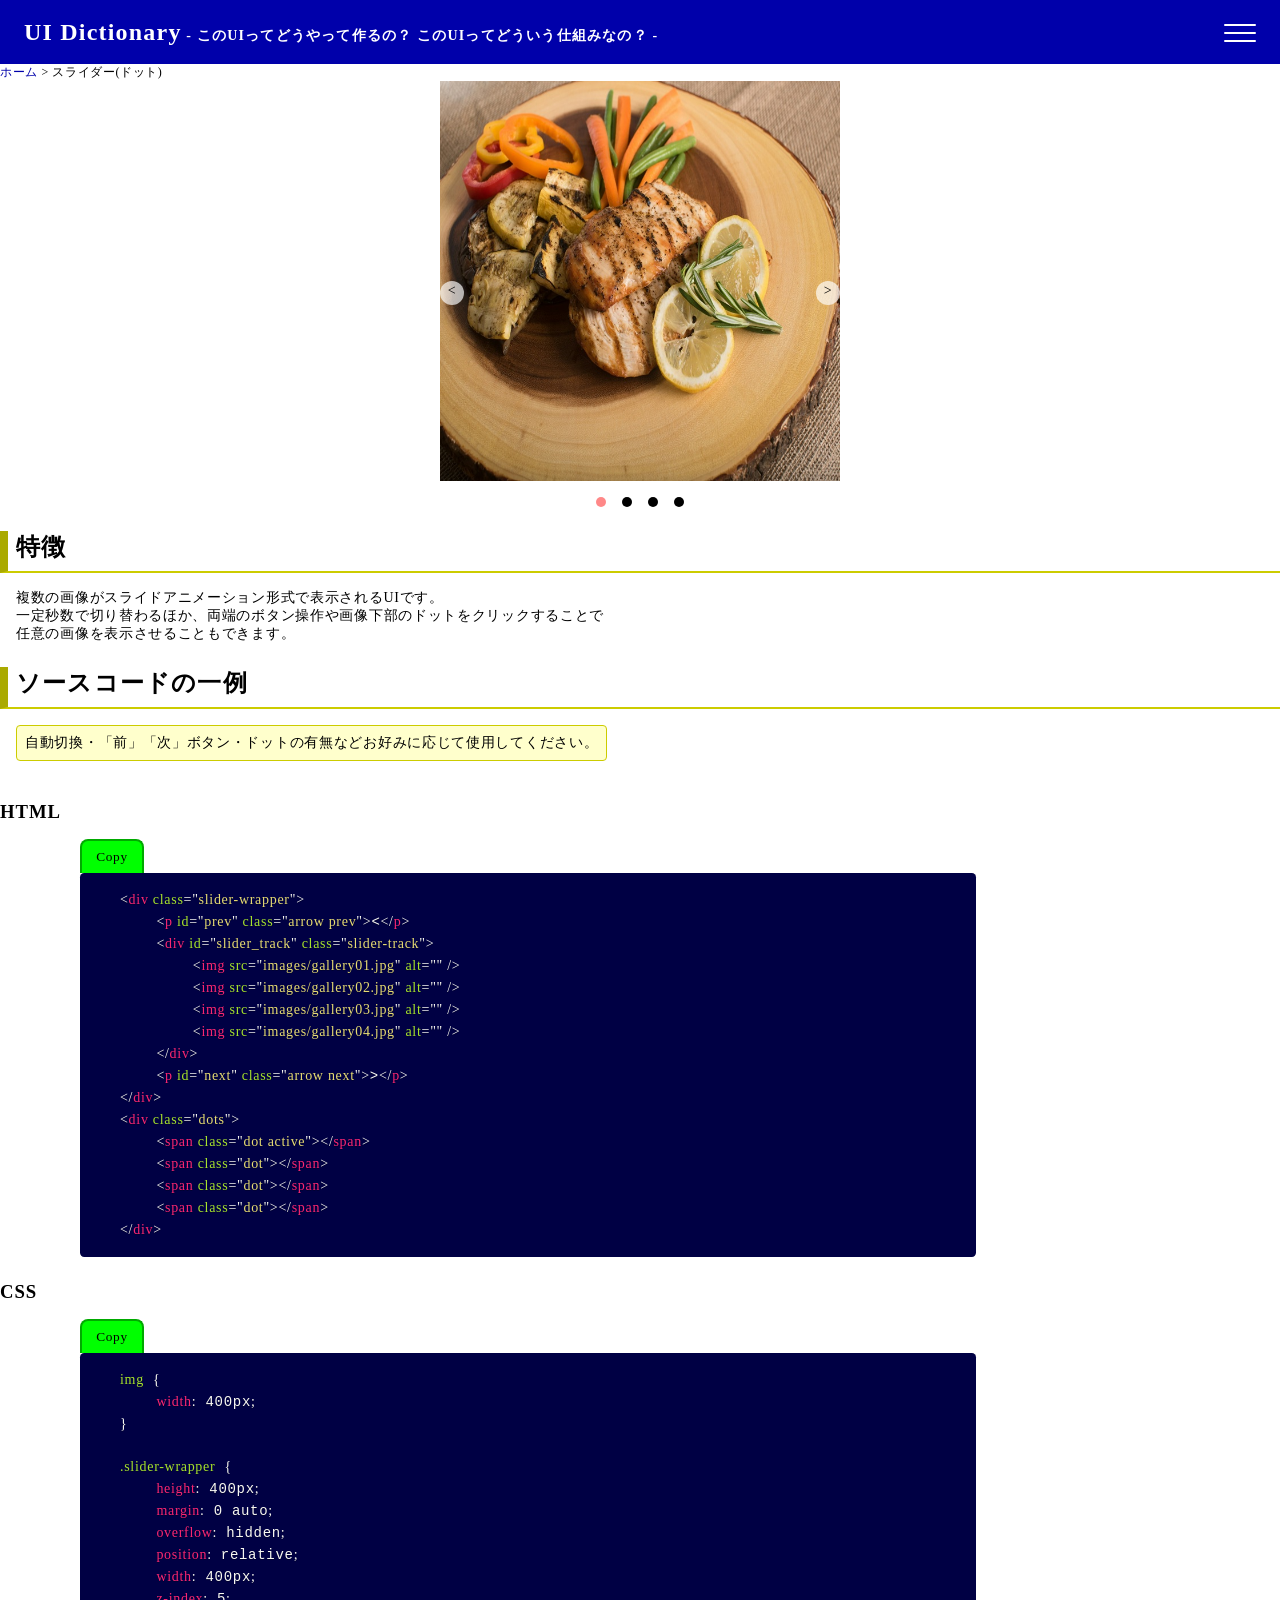
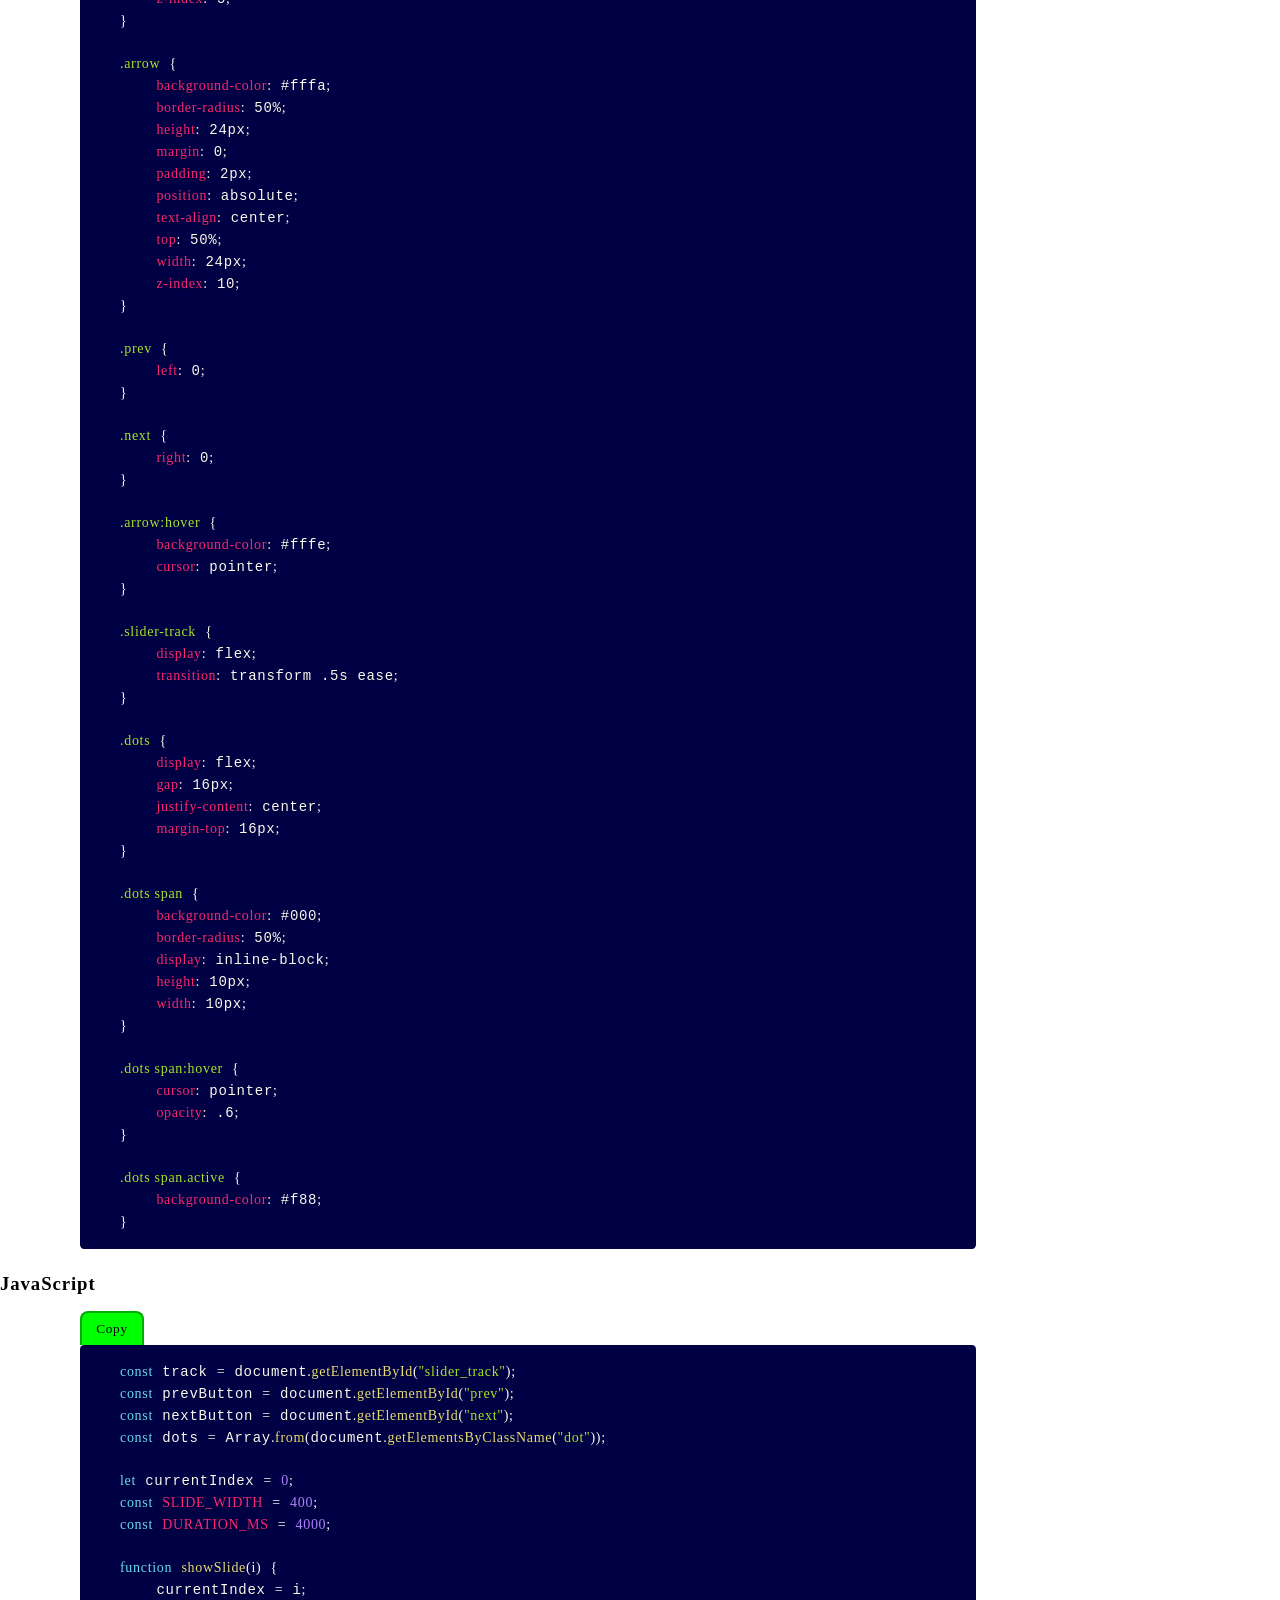
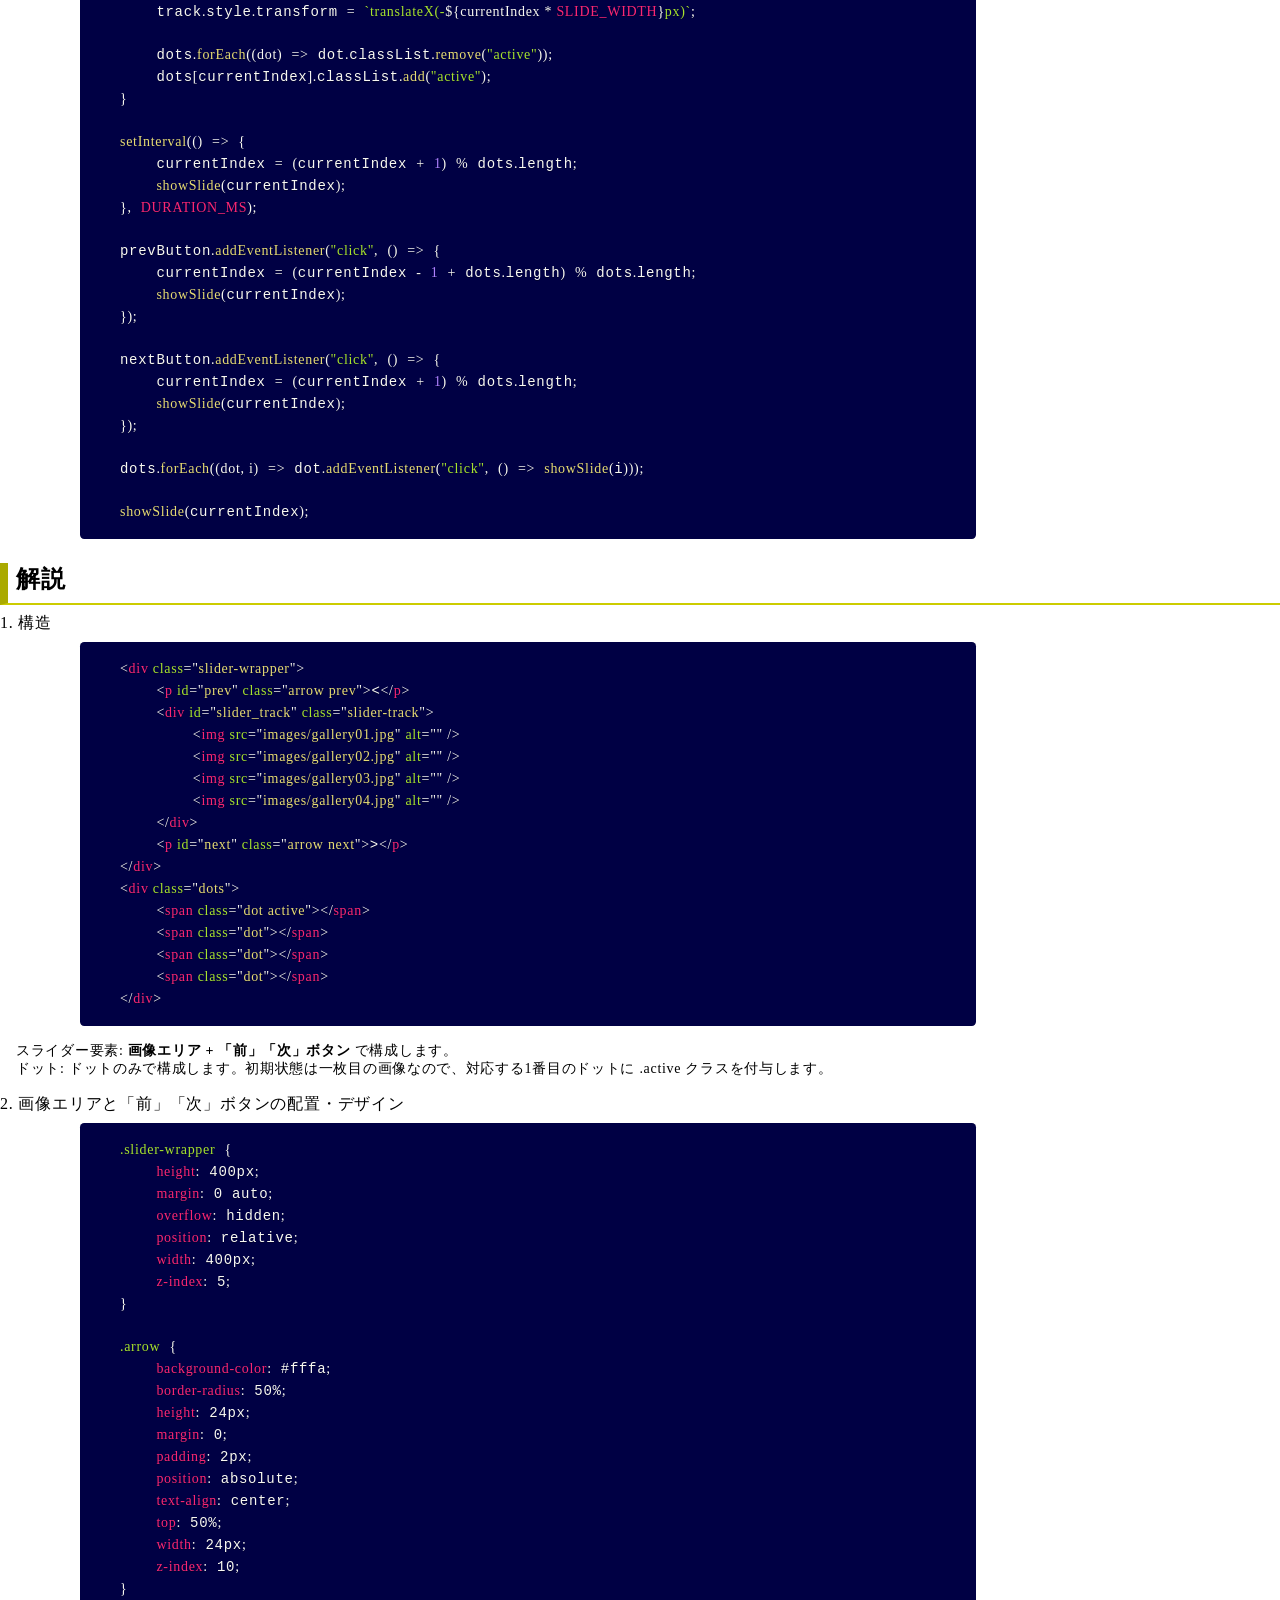
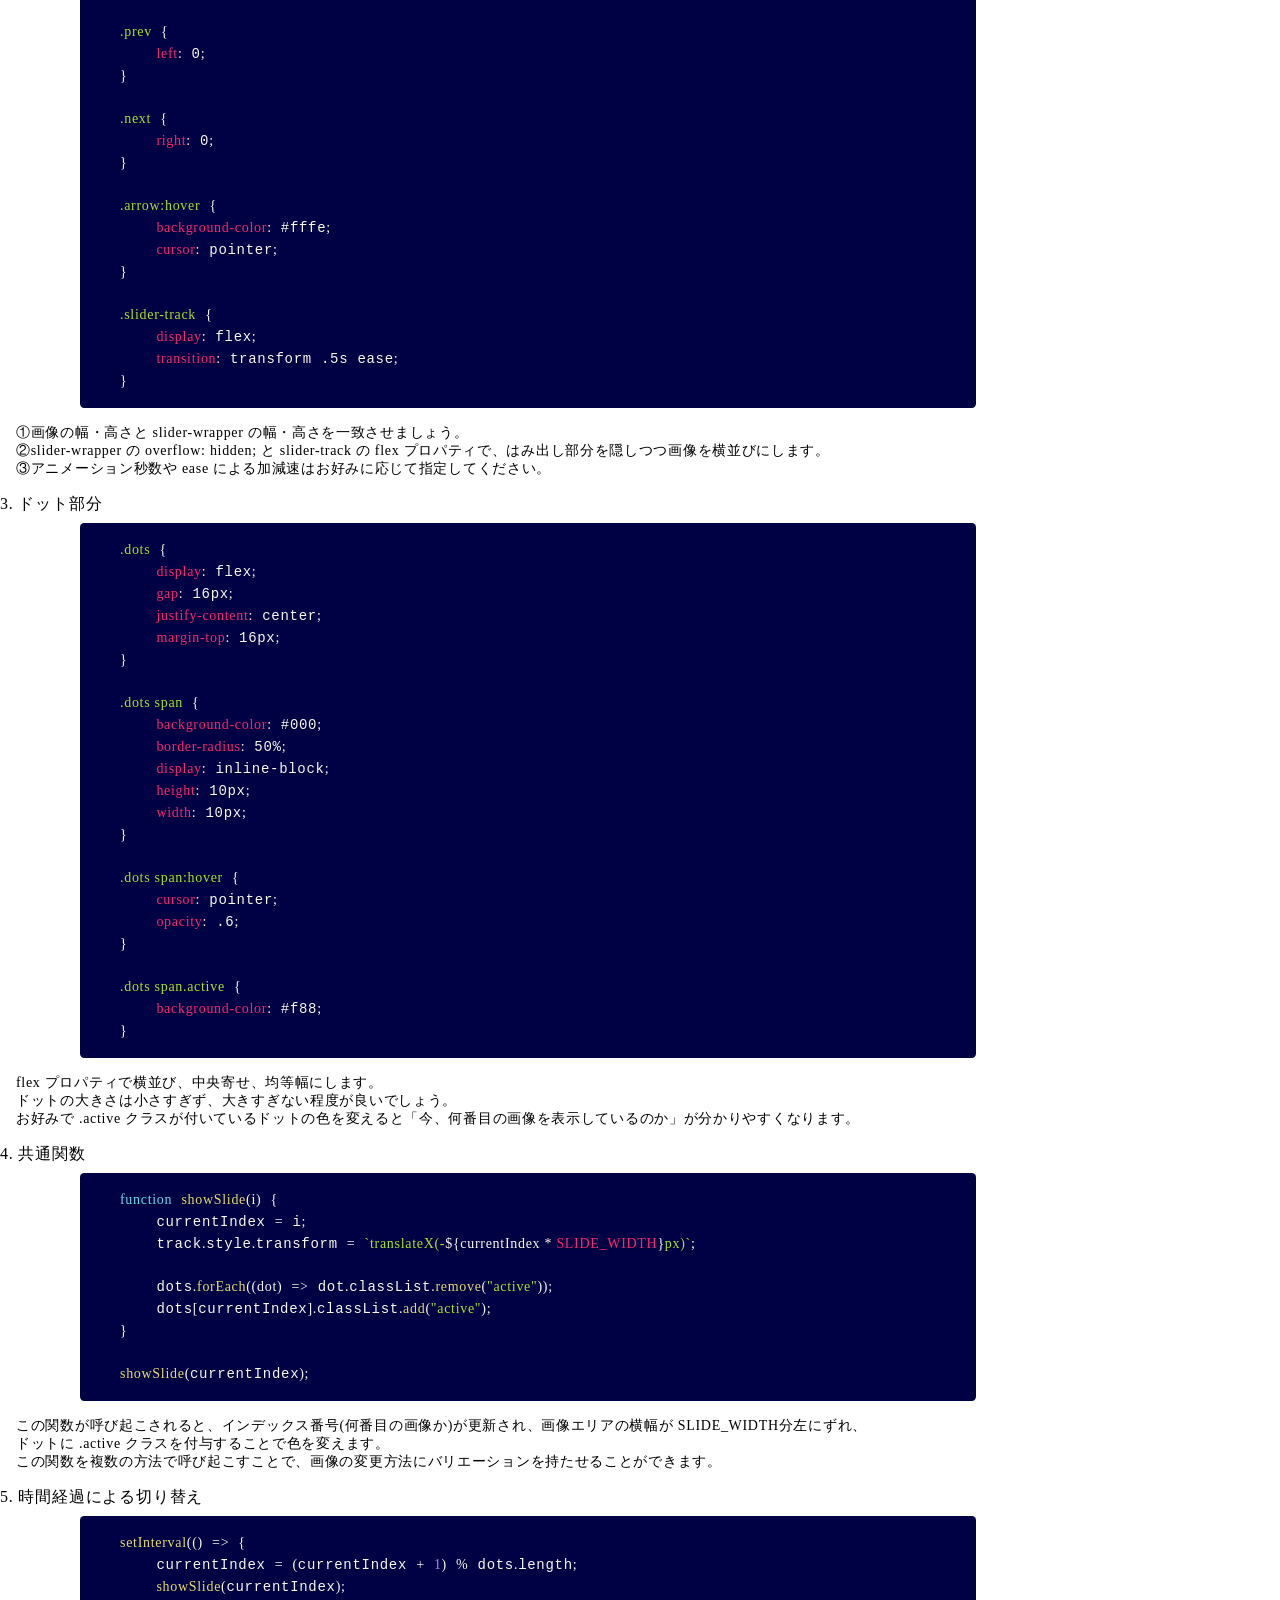
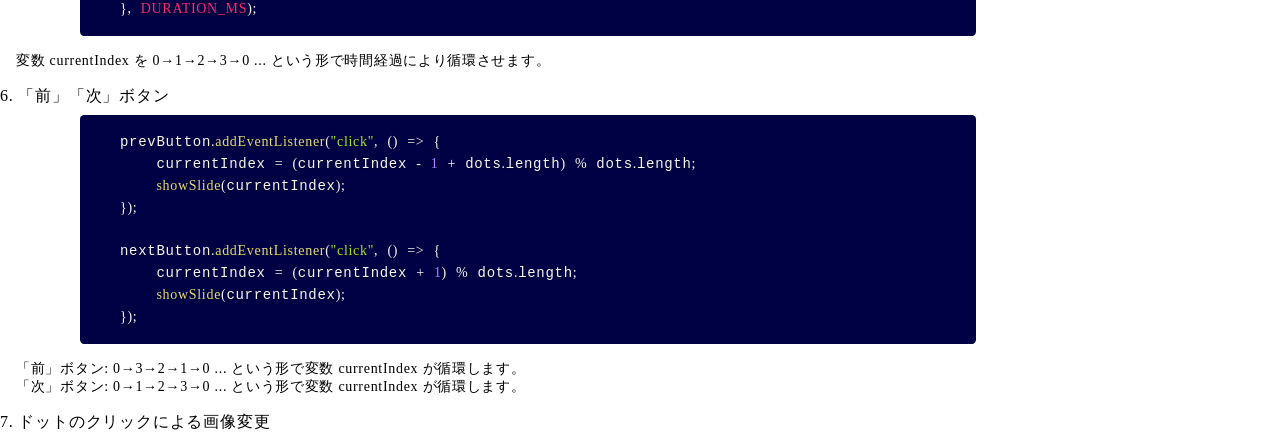
<file: slider.html>
<!DOCTYPE html>
<html lang="ja">
    <head>
        <link rel="stylesheet" href="prism.css" />
        <link rel="stylesheet" href="common.css" />
        <meta charset="UTF-8" />
        <title>UI辞典 スライダー(ドット)</title>
    </head>
    <style>
        img {
            width: 400px;
        }

        .slider-wrapper {
            height: 400px;
            margin: 0 auto;
            overflow: hidden;
            position: relative;
            width: 400px;
            z-index: 5;
        }

        .arrow {
            background-color: #fffa;
            border-radius: 50%;
            height: 24px;
            margin: 0;
            padding: 2px;
            position: absolute;
            text-align: center;
            top: 50%;
            width: 24px;
            z-index: 10; 
        }

        .prev {
            left: 0;
        }

        .next {
            right: 0;
        }

        .arrow:hover {
            background-color: #fffe;
            cursor: pointer;
        }

        .slider-track {
            display: flex;
            transition: transform .5s ease;
        }

        .dots {
            display: flex;
            gap: 16px;
            justify-content: center;
            margin-top: 16px;
        }

        .dots span {
            background-color: #000;
            border-radius: 50%;
            display: inline-block;
            height: 10px;
            width: 10px;
        }

        .dots span:hover {
            cursor: pointer;
            opacity: .6;
        }

        .dots span.active {
            background-color: #f88;
        }
    </style>
    <body>
        <site-header></site-header>
        <main>
            <toast-notice></toast-notice>
            <nav class="breadcrumb-nav">
                <a href="index.html">ホーム</a> &gt; スライダー(ドット)
            </nav>
            <div class="slider-wrapper">
                <p id="prev" class="arrow prev">&lt;</p>
                <div id="slider_track" class="slider-track">
                    <img src="images/gallery01.jpg" alt="" />
                    <img src="images/gallery02.jpg" alt="" />
                    <img src="images/gallery03.jpg" alt="" />
                    <img src="images/gallery04.jpg" alt="" />
                </div>
                <p id="next" class="arrow next">&gt;</p>
            </div>
            <div class="dots">
                <span class="dot active"></span>
                <span class="dot"></span>
                <span class="dot"></span>
                <span class="dot"></span>
            </div>
            <h2 id="feature">特徴</h2>
            <p>
                複数の画像がスライドアニメーション形式で表示されるUIです。<br />
                一定秒数で切り替わるほか、両端のボタン操作や画像下部のドットをクリックすることで<br />
                任意の画像を表示させることもできます。
            </p>
            <h2 id="code">ソースコードの一例</h2>
            <p class="attention">自動切換・「前」「次」ボタン・ドットの有無などお好みに応じて使用してください。</p>
            <h3 id="html_code">HTML</h3>
            <input type="button" class="copy-button" value="Copy" />
            <pre><code class="copy-text language-html"><!--
-->&lt;div class="slider-wrapper"&gt;
    &lt;p id="prev" class="arrow prev"&gt;&lt;&lt;/p&gt;
    &lt;div id="slider_track" class="slider-track"&gt;
        &lt;img src="images/gallery01.jpg" alt="" /&gt;
        &lt;img src="images/gallery02.jpg" alt="" /&gt;
        &lt;img src="images/gallery03.jpg" alt="" /&gt;
        &lt;img src="images/gallery04.jpg" alt="" /&gt;
    &lt;/div&gt;
    &lt;p id="next" class="arrow next"&gt;&gt;&lt;/p&gt;
&lt;/div&gt;
&lt;div class="dots"&gt;
    &lt;span class="dot active"&gt;&lt;/span&gt;
    &lt;span class="dot"&gt;&lt;/span&gt;
    &lt;span class="dot"&gt;&lt;/span&gt;
    &lt;span class="dot"&gt;&lt;/span&gt;
&lt;/div&gt;<!--
         --></code></pre>
            <h3 id="css_code">CSS</h3>
            <input type="button" class="copy-button" value="Copy" />
            <pre><code class="copy-text language-css"><!--
-->img {
    width: 400px;
}

.slider-wrapper {
    height: 400px;
    margin: 0 auto;
    overflow: hidden;
    position: relative;
    width: 400px;
    z-index: 5;
}

.arrow {
    background-color: #fffa;
    border-radius: 50%;
    height: 24px;
    margin: 0;
    padding: 2px;
    position: absolute;
    text-align: center;
    top: 50%;
    width: 24px;
    z-index: 10; 
}

.prev {
    left: 0;
}

.next {
    right: 0;
}

.arrow:hover {
    background-color: #fffe;
    cursor: pointer;
}

.slider-track {
    display: flex;
    transition: transform .5s ease;
}

.dots {
    display: flex;
    gap: 16px;
    justify-content: center;
    margin-top: 16px;
}

.dots span {
    background-color: #000;
    border-radius: 50%;
    display: inline-block;
    height: 10px;
    width: 10px;
}

.dots span:hover {
    cursor: pointer;
    opacity: .6;
}

.dots span.active {
    background-color: #f88;
}<!--
         --></code></pre>
            <h3 id="js_code">JavaScript</h3>
            <input type="button" class="copy-button" value="Copy" />
            <pre><code class="copy-text language-js"><!--
-->const track = document.getElementById("slider_track");
const prevButton = document.getElementById("prev");
const nextButton = document.getElementById("next");
const dots = Array.from(document.getElementsByClassName("dot"));

let currentIndex = 0;
const SLIDE_WIDTH = 400;
const DURATION_MS = 4000;

function showSlide(i) {
    currentIndex = i;        
    track.style.transform = `translateX(-${currentIndex * SLIDE_WIDTH}px)`;

    dots.forEach((dot) => dot.classList.remove("active"));
    dots[currentIndex].classList.add("active");
}

setInterval(() => {
    currentIndex = (currentIndex + 1) % dots.length;
    showSlide(currentIndex);
}, DURATION_MS);

prevButton.addEventListener("click", () => {
    currentIndex = (currentIndex - 1 + dots.length) % dots.length;
    showSlide(currentIndex);
});

nextButton.addEventListener("click", () => {
    currentIndex = (currentIndex + 1) % dots.length;
    showSlide(currentIndex);
});

dots.forEach((dot, i) => dot.addEventListener("click", () => showSlide(i)));

showSlide(currentIndex);<!--
         --></code></pre>
            <h2 id="explanation">解説</h2>
            <ol>
                <li class="point">構造</li>
                <pre><code class="language-html"><!--
-->&lt;div class="slider-wrapper"&gt;
    &lt;p id="prev" class="arrow prev"&gt;&lt;&lt;/p&gt;
    &lt;div id="slider_track" class="slider-track"&gt;
        &lt;img src="images/gallery01.jpg" alt="" /&gt;
        &lt;img src="images/gallery02.jpg" alt="" /&gt;
        &lt;img src="images/gallery03.jpg" alt="" /&gt;
        &lt;img src="images/gallery04.jpg" alt="" /&gt;
    &lt;/div&gt;
    &lt;p id="next" class="arrow next"&gt;&gt;&lt;/p&gt;
&lt;/div&gt;
&lt;div class="dots"&gt;
    &lt;span class="dot active"&gt;&lt;/span&gt;
    &lt;span class="dot"&gt;&lt;/span&gt;
    &lt;span class="dot"&gt;&lt;/span&gt;
    &lt;span class="dot"&gt;&lt;/span&gt;
&lt;/div&gt;<!--
             --></code></pre>
                <p>
                    スライダー要素: <span class="bold">画像エリア + 「前」「次」ボタン</span> で構成します。<br />
                    ドット: ドットのみで構成します。初期状態は一枚目の画像なので、対応する1番目のドットに .active クラスを付与します。
                </p>
                <li class="point">画像エリアと「前」「次」ボタンの配置・デザイン</li>
                <pre><code class="language-css"><!--
-->.slider-wrapper {
    height: 400px;
    margin: 0 auto;
    overflow: hidden;
    position: relative;
    width: 400px;
    z-index: 5;
}

.arrow {
    background-color: #fffa;
    border-radius: 50%;
    height: 24px;
    margin: 0;
    padding: 2px;
    position: absolute;
    text-align: center;
    top: 50%;
    width: 24px;
    z-index: 10; 
}

.prev {
    left: 0;
}

.next {
    right: 0;
}

.arrow:hover {
    background-color: #fffe;
    cursor: pointer;
}

.slider-track {
    display: flex;
    transition: transform .5s ease;
}<!--
             --></code></pre>
                <p>
                    ①画像の幅・高さと slider-wrapper の幅・高さを一致させましょう。<br />
                    ②slider-wrapper の overflow: hidden; と slider-track の flex プロパティで、はみ出し部分を隠しつつ画像を横並びにします。<br />
                    ③アニメーション秒数や ease による加減速はお好みに応じて指定してください。
                </p>
                <li class="point">ドット部分</li>
                <pre><code class="language-css"><!--
-->.dots {
    display: flex;
    gap: 16px;
    justify-content: center;
    margin-top: 16px;
}

.dots span {
    background-color: #000;
    border-radius: 50%;
    display: inline-block;
    height: 10px;
    width: 10px;
}

.dots span:hover {
    cursor: pointer;
    opacity: .6;
}

.dots span.active {
    background-color: #f88;
}<!--
             --></code></pre>
                <p>
                    flex プロパティで横並び、中央寄せ、均等幅にします。<br />
                    ドットの大きさは小さすぎず、大きすぎない程度が良いでしょう。<br />
                    お好みで .active クラスが付いているドットの色を変えると「今、何番目の画像を表示しているのか」が分かりやすくなります。
                </p>
                <li class="point">共通関数</li>
                <pre><code class="language-js"><!--
-->function showSlide(i) {
    currentIndex = i;        
    track.style.transform = `translateX(-${currentIndex * SLIDE_WIDTH}px)`;

    dots.forEach((dot) => dot.classList.remove("active"));
    dots[currentIndex].classList.add("active");
}

showSlide(currentIndex);<!--
             --></code></pre>
                <p>
                    この関数が呼び起こされると、インデックス番号(何番目の画像か)が更新され、画像エリアの横幅が SLIDE_WIDTH分左にずれ、<br />
                    ドットに .active クラスを付与することで色を変えます。<br />
                    この関数を複数の方法で呼び起こすことで、画像の変更方法にバリエーションを持たせることができます。
                </p>
                <li class="point">時間経過による切り替え</li>
                <pre><code class="language-js"><!--
-->setInterval(() => {
    currentIndex = (currentIndex + 1) % dots.length;
    showSlide(currentIndex);
}, DURATION_MS);<!--
             --></code></pre>
                <p>
                    変数 currentIndex を 0→1→2→3→0 ... という形で時間経過により循環させます。
                </p>
                <li class="point">「前」「次」ボタン</li>
                <pre><code class="language-js"><!--
-->prevButton.addEventListener("click", () => {
    currentIndex = (currentIndex - 1 + dots.length) % dots.length;
    showSlide(currentIndex);
});

nextButton.addEventListener("click", () => {
    currentIndex = (currentIndex + 1) % dots.length;
    showSlide(currentIndex);
});<!--
             --></code></pre>
                <p>
                    「前」ボタン: 0→3→2→1→0 ... という形で変数 currentIndex が循環します。<br />
                    「次」ボタン: 0→1→2→3→0 ... という形で変数 currentIndex が循環します。
                </p>
                <li class="point">ドットのクリックによる画像変更</li>
                <pre><code class="language-js"><!--
-->dots.forEach((dot, i) => dot.addEventListener("click", () => showSlide(i)));<!--
             --></code></pre>
                <p>
                    ドットをクリックするとドットのインデックス番号を取得し、それを showSlide() の引数に格納します。<br />
                    こうすることで任意の画像を表示することができます。
                </p>
            </ol>
            <div id="page_top" class="page-top">
                <a href="#">Page Top</a>
            </div>
        </main>
        <site-footer></site-footer>
    </body>
    <script src="common.js"></script>
    <script src="prism.js"></script>
    <script>
        const track = document.getElementById("slider_track");
        const prevButton = document.getElementById("prev");
        const nextButton = document.getElementById("next");
        const dots = Array.from(document.getElementsByClassName("dot"));

        let currentIndex = 0;
        const SLIDE_WIDTH = 400;
        const DURATION_MS = 4000;

        function showSlide(i) {
            currentIndex = i;        
            track.style.transform = `translateX(-${currentIndex * SLIDE_WIDTH}px)`;
        
            dots.forEach((dot) => dot.classList.remove("active"));
            dots[currentIndex].classList.add("active");
        }

        setInterval(() => {
            currentIndex = (currentIndex + 1) % dots.length;
            showSlide(currentIndex);
        }, DURATION_MS);

        prevButton.addEventListener("click", () => {
            currentIndex = (currentIndex - 1 + dots.length) % dots.length;
            showSlide(currentIndex);
        });

        nextButton.addEventListener("click", () => {
            currentIndex = (currentIndex + 1) % dots.length;
            showSlide(currentIndex);
        });

        dots.forEach((dot, i) => dot.addEventListener("click", () => showSlide(i)));

        showSlide(currentIndex);
    </script>
</html>
</file>
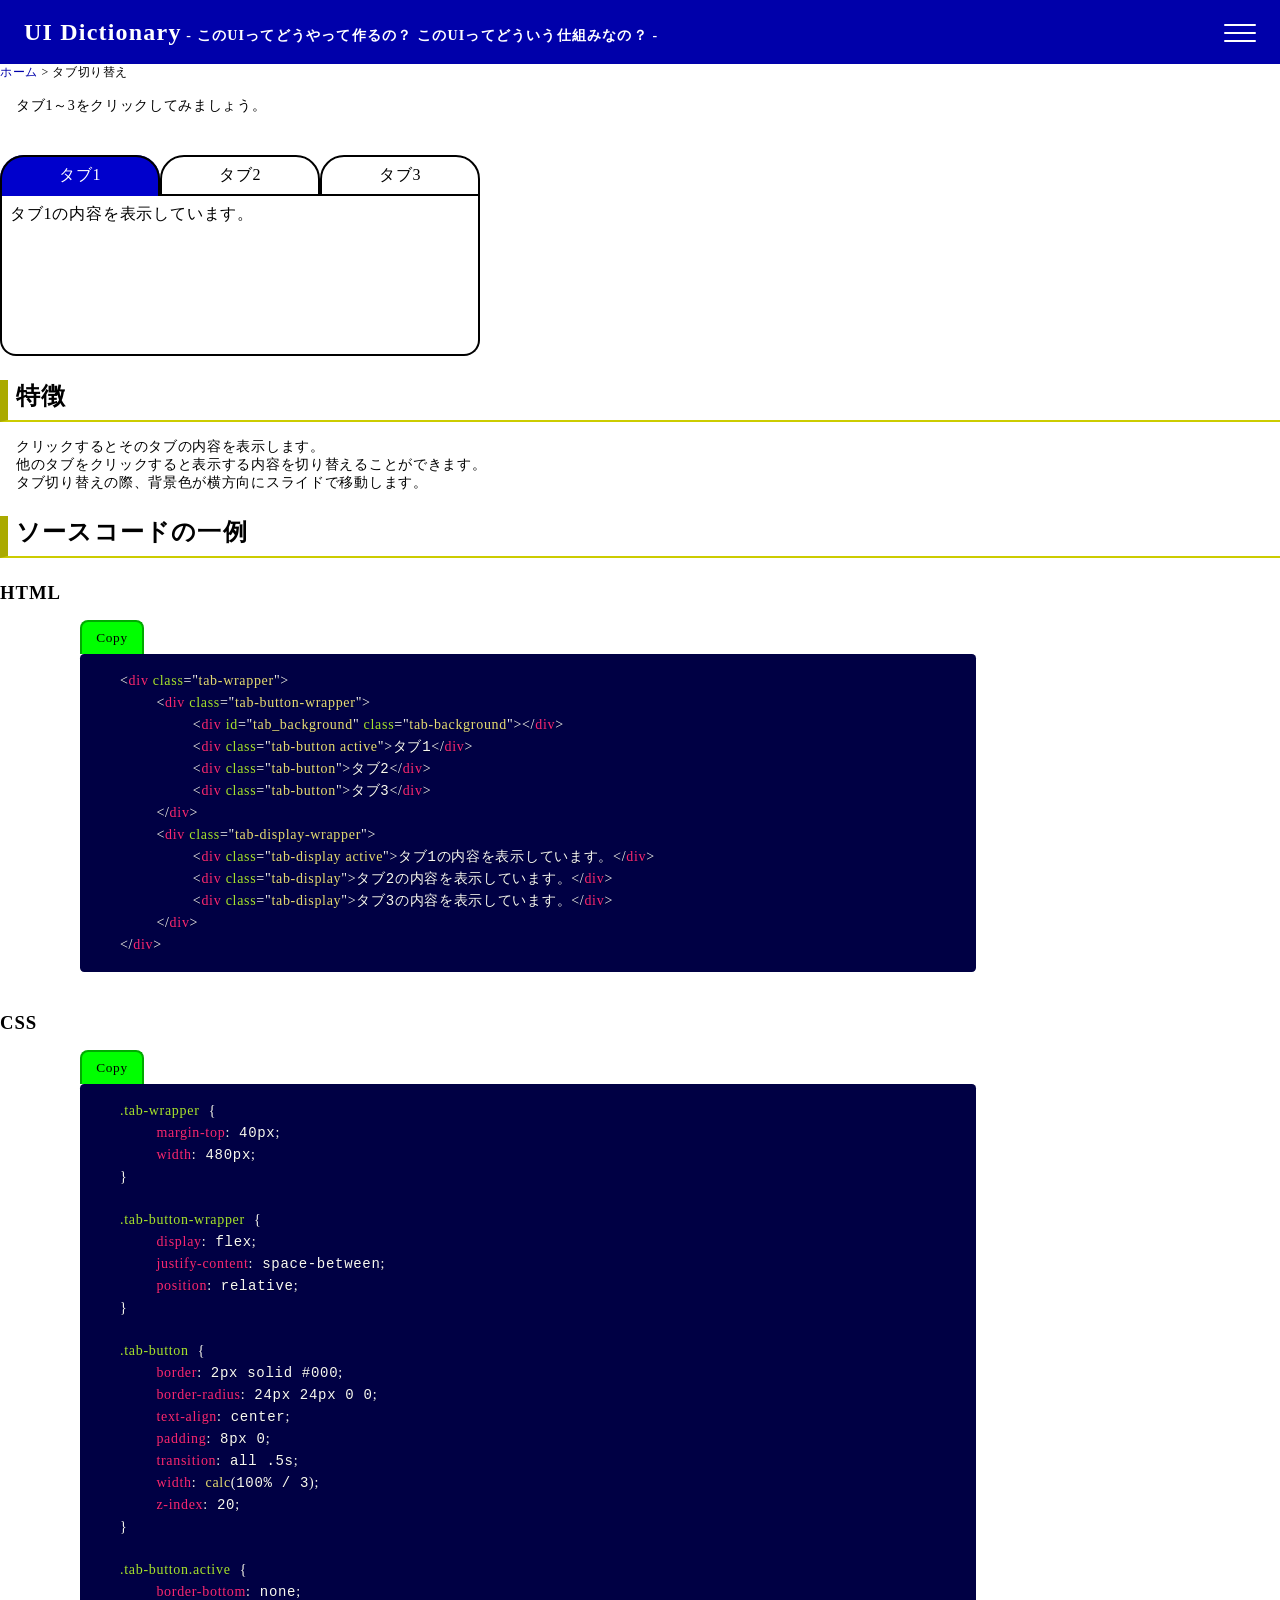
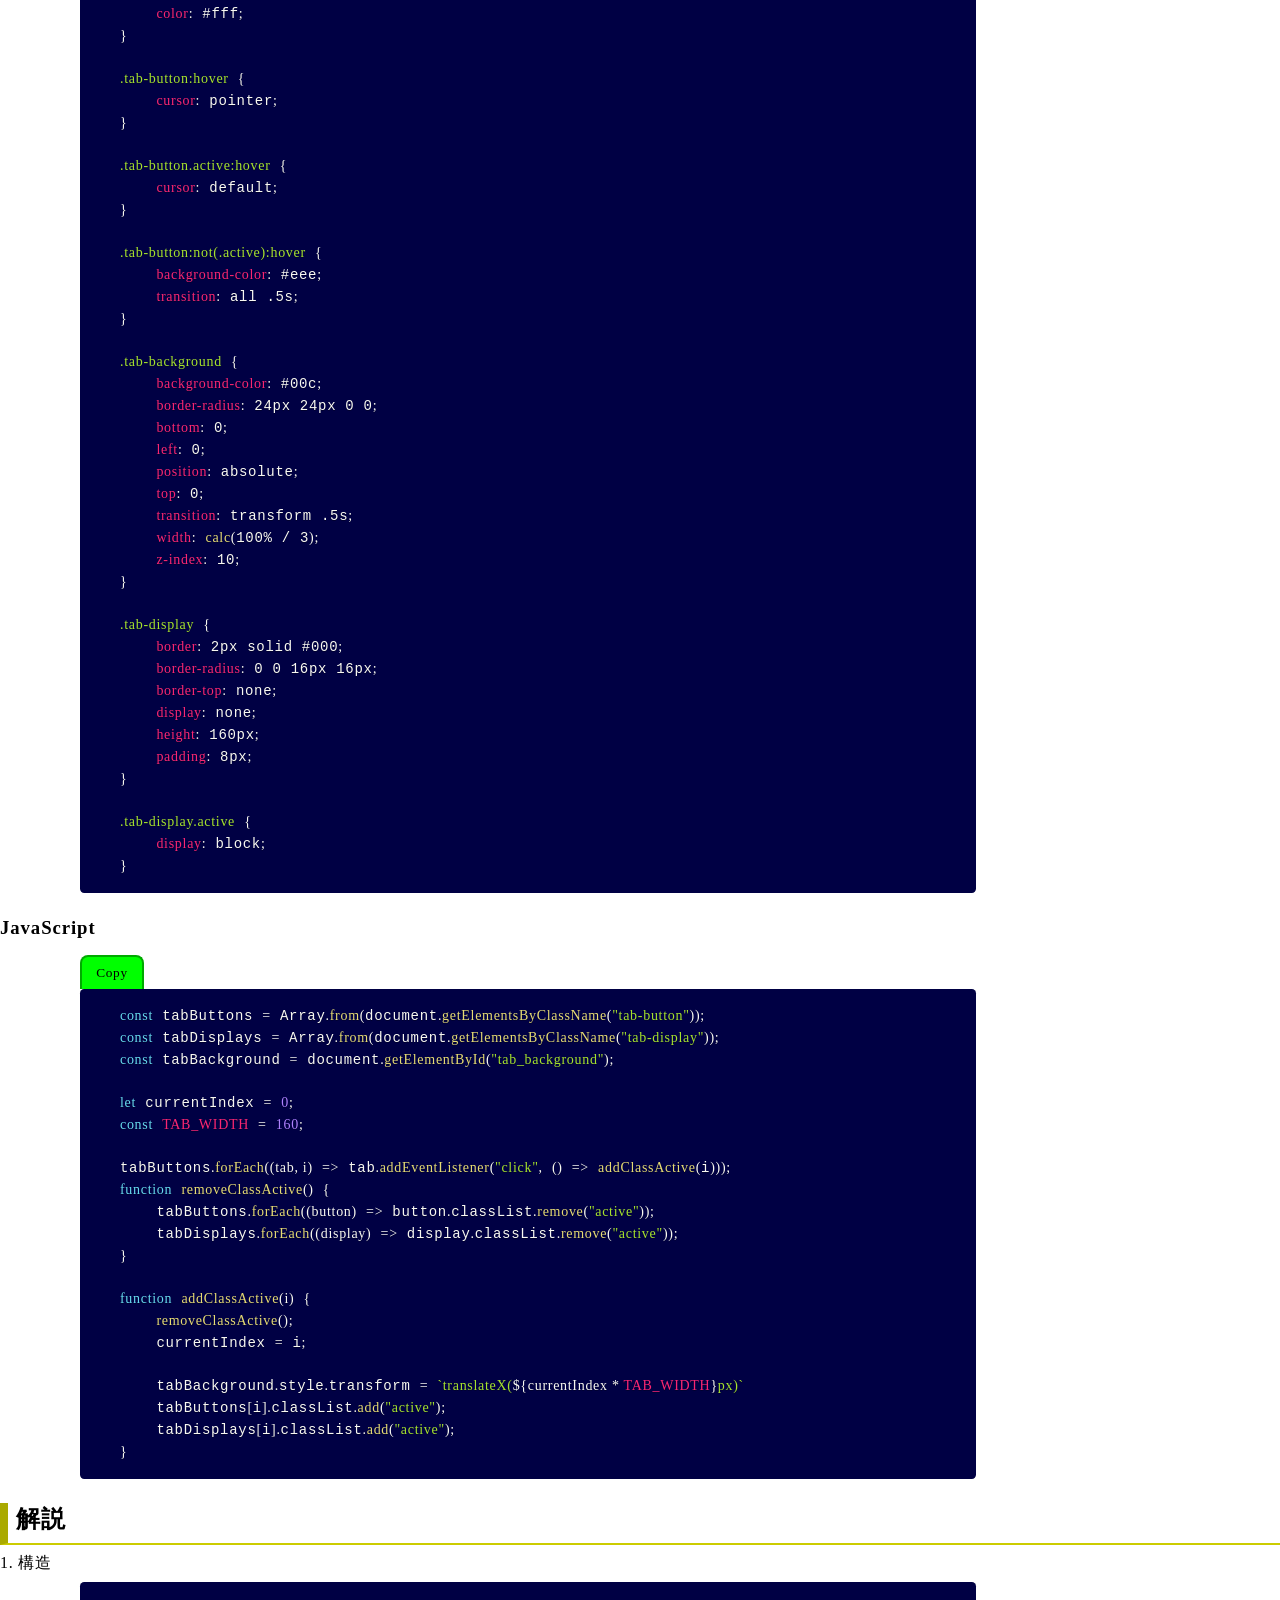
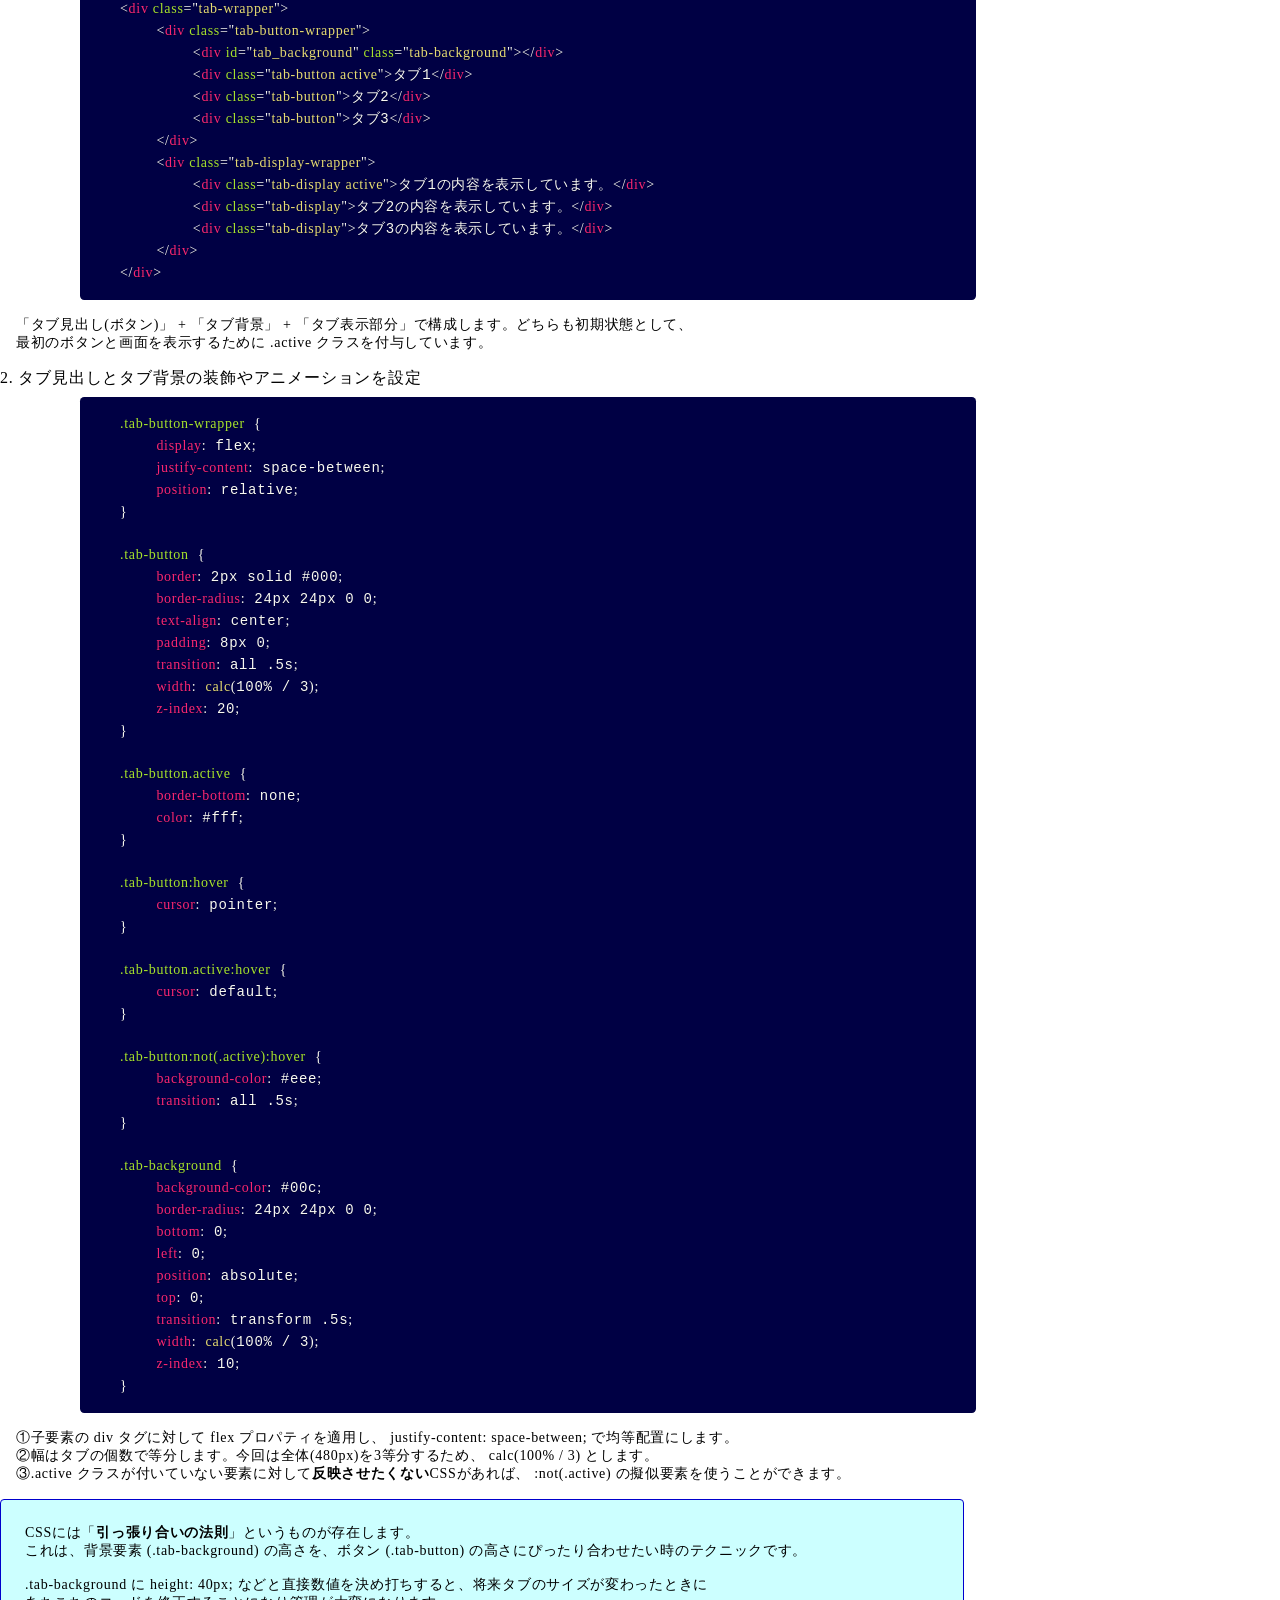
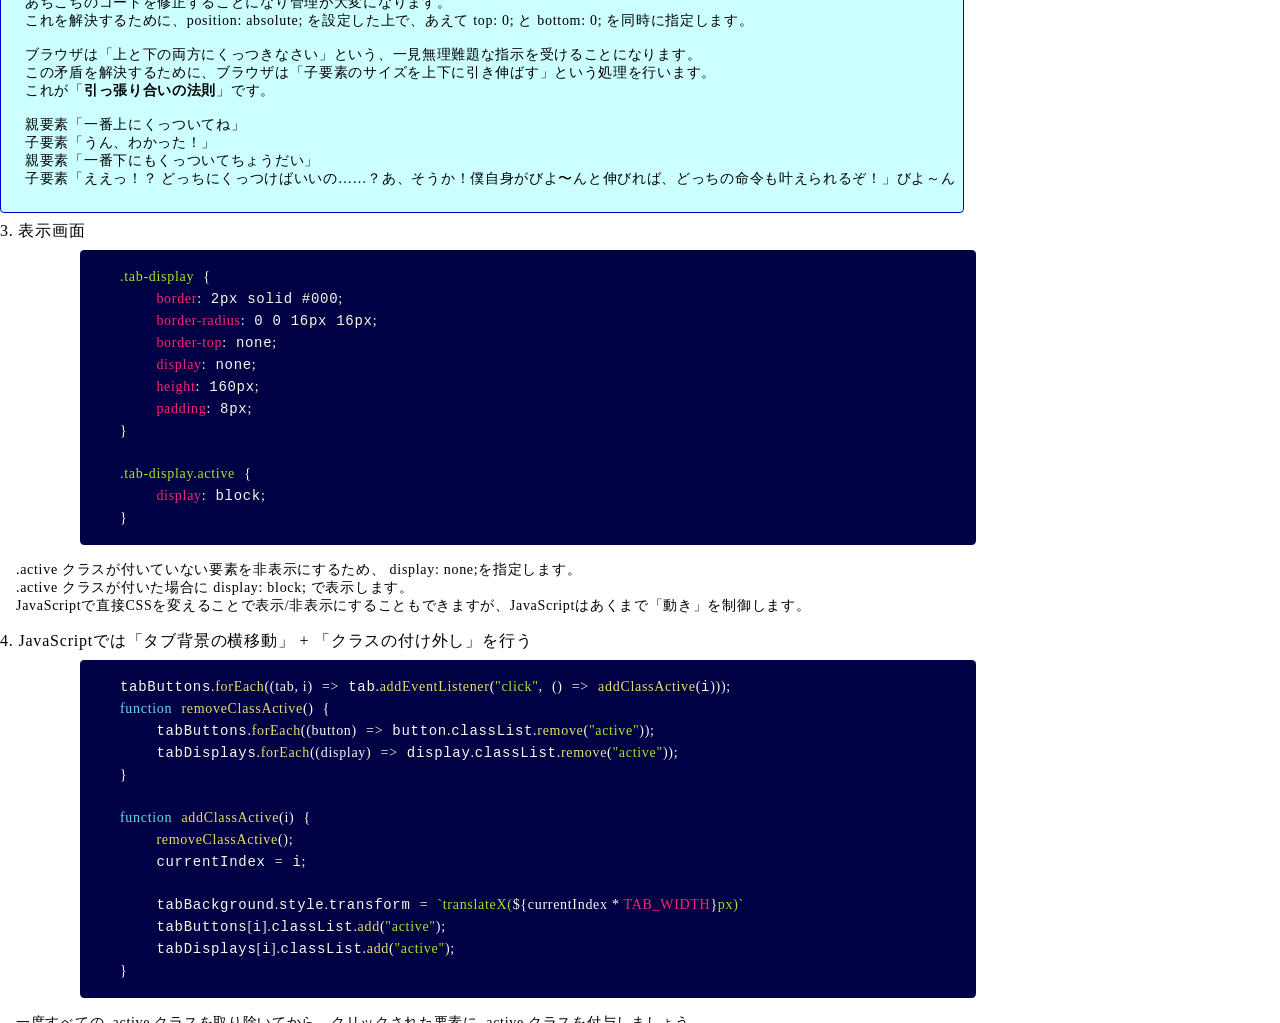
<file: tab.html>
<!DOCTYPE html>
<html lang="ja">
    <head>
        <link rel="stylesheet" href="prism.css" />
        <link rel="stylesheet" href="common.css" />
        <meta charset="UTF-8" />
        <title>UI辞典 タブ切り替え</title>
    </head>
    <style>
        .tab-wrapper {
            margin-top: 40px;
            width: 480px;
        }

        .tab-button-wrapper {
            display: flex;
            justify-content: space-between;
            position: relative;
        }

        .tab-button {
            border: 2px solid #000;
            border-radius: 24px 24px 0 0;
            text-align: center;
            padding: 8px 0;
            transition: all .5s;
            width: calc(100% / 3);
            z-index: 20;
        }

        .tab-button.active {
            border-bottom: none;
            color: #fff;
        }

        .tab-button:hover {
            cursor: pointer;
        }

        .tab-button.active:hover {
            cursor: default;
        }

        .tab-button:not(.active):hover {
            background-color: #eee;
            transition: all .5s;
        }

        .tab-background {
            background-color: #00c;
            border-radius: 24px 24px 0 0;
            bottom: 0;
            left: 0;
            position: absolute;
            top: 0;
            transition: transform .5s ease;
            width: calc(100% / 3);
            z-index: 10;
        }

        .tab-display {
            border: 2px solid #000;
            border-radius: 0 0 16px 16px;
            border-top: none;
            display: none;
            height: 160px;
            padding: 8px;
        }

        .tab-display.active {
            display: block;
        }
    </style>
    <body>
        <site-header></site-header>
        <main>
            <toast-notice></toast-notice>
            <nav class="breadcrumb-nav">
                <a href="index.html">ホーム</a> &gt; タブ切り替え
            </nav>
            <p>タブ1～3をクリックしてみましょう。</p>
            <div class="tab-wrapper">
                <div class="tab-button-wrapper">
                    <div id="tab_background" class="tab-background"></div>
                    <div class="tab-button active">タブ1</div>
                    <div class="tab-button">タブ2</div>
                    <div class="tab-button">タブ3</div>
                </div>
                <div class="tab-display-wrapper">
                    <div class="tab-display active">タブ1の内容を表示しています。</div>
                    <div class="tab-display">タブ2の内容を表示しています。</div>
                    <div class="tab-display">タブ3の内容を表示しています。</div>
                </div>
            </div>
            <h2 id="feature">特徴</h2>
            <p>
                クリックするとそのタブの内容を表示します。<br />
                他のタブをクリックすると表示する内容を切り替えることができます。<br />
                タブ切り替えの際、背景色が横方向にスライドで移動します。
            </p>
            <h2 id="code">ソースコードの一例</h2>
            <h3 id="html_code">HTML</h3>
            <div class="code-block">
                <input type="button" class="copy-button" value="Copy" />
                <pre><code class="copy-text language-html"><!--
-->&lt;div class="tab-wrapper"&gt;
    &lt;div class="tab-button-wrapper"&gt;
        &lt;div id="tab_background" class="tab-background"&gt;&lt;/div&gt;
        &lt;div class="tab-button active"&gt;タブ1&lt;/div&gt;
        &lt;div class="tab-button"&gt;タブ2&lt;/div&gt;
        &lt;div class="tab-button"&gt;タブ3&lt;/div&gt;
    &lt;/div&gt;
    &lt;div class="tab-display-wrapper"&gt;
        &lt;div class="tab-display active"&gt;タブ1の内容を表示しています。&lt;/div&gt;
        &lt;div class="tab-display"&gt;タブ2の内容を表示しています。&lt;/div&gt;
        &lt;div class="tab-display"&gt;タブ3の内容を表示しています。&lt;/div&gt;
    &lt;/div&gt;
&lt;/div&gt;<!--
             --></code></pre>
            </div>
            <h3 id="css_code">CSS</h3>
            <input type="button" class="copy-button" value="Copy" />
            <pre><code class="copy-text language-css"><!--
-->.tab-wrapper {
    margin-top: 40px;
    width: 480px;
}

.tab-button-wrapper {
    display: flex;
    justify-content: space-between;
    position: relative;
}

.tab-button {
    border: 2px solid #000;
    border-radius: 24px 24px 0 0;
    text-align: center;
    padding: 8px 0;
    transition: all .5s;
    width: calc(100% / 3);
    z-index: 20;
}

.tab-button.active {
    border-bottom: none;
    color: #fff;
}

.tab-button:hover {
    cursor: pointer;
}

.tab-button.active:hover {
    cursor: default;
}

.tab-button:not(.active):hover {
    background-color: #eee;
    transition: all .5s;
}

.tab-background {
    background-color: #00c;
    border-radius: 24px 24px 0 0;
    bottom: 0;
    left: 0;
    position: absolute;
    top: 0;
    transition: transform .5s;
    width: calc(100% / 3);
    z-index: 10;
}

.tab-display {
    border: 2px solid #000;
    border-radius: 0 0 16px 16px;
    border-top: none;
    display: none;
    height: 160px;
    padding: 8px;
}

.tab-display.active {
    display: block;
}<!--
         --></code></pre>
            <h3 id="js_code">JavaScript</h3>
            <input type="button" class="copy-button" value="Copy" />
            <pre><code class="copy-text language-js"><!--
-->const tabButtons = Array.from(document.getElementsByClassName("tab-button"));
const tabDisplays = Array.from(document.getElementsByClassName("tab-display"));
const tabBackground = document.getElementById("tab_background");
        
let currentIndex = 0;
const TAB_WIDTH = 160;

tabButtons.forEach((tab, i) => tab.addEventListener("click", () => addClassActive(i)));
function removeClassActive() {
    tabButtons.forEach((button) => button.classList.remove("active"));
    tabDisplays.forEach((display) => display.classList.remove("active"));
}

function addClassActive(i) {
    removeClassActive();
    currentIndex = i;

    tabBackground.style.transform = `translateX(${currentIndex * TAB_WIDTH}px)`
    tabButtons[i].classList.add("active");
    tabDisplays[i].classList.add("active");
}<!--
         --></code></pre>
            <h2 id="explanation">解説</h2>
            <ol>
                <li class="point">構造</li>
                <pre><code class="language-html"><!--
-->&lt;div class="tab-wrapper"&gt;
    &lt;div class="tab-button-wrapper"&gt;
        &lt;div id="tab_background" class="tab-background"&gt;&lt;/div&gt;
        &lt;div class="tab-button active"&gt;タブ1&lt;/div&gt;
        &lt;div class="tab-button"&gt;タブ2&lt;/div&gt;
        &lt;div class="tab-button"&gt;タブ3&lt;/div&gt;
    &lt;/div&gt;
    &lt;div class="tab-display-wrapper"&gt;
        &lt;div class="tab-display active"&gt;タブ1の内容を表示しています。&lt;/div&gt;
        &lt;div class="tab-display"&gt;タブ2の内容を表示しています。&lt;/div&gt;
        &lt;div class="tab-display"&gt;タブ3の内容を表示しています。&lt;/div&gt;
    &lt;/div&gt;
&lt;/div&gt;<!--
             --></code></pre>
                <p>
                    「タブ見出し(ボタン)」 + 「タブ背景」 + 「タブ表示部分」で構成します。どちらも初期状態として、<br />
                    最初のボタンと画面を表示するために .active クラスを付与しています。
                </p>
                <li class="point">タブ見出しとタブ背景の装飾やアニメーションを設定</li>
                <pre><code class="language-css"><!--
-->.tab-button-wrapper {
    display: flex;
    justify-content: space-between;
    position: relative;
}

.tab-button {
    border: 2px solid #000;
    border-radius: 24px 24px 0 0;
    text-align: center;
    padding: 8px 0;
    transition: all .5s;
    width: calc(100% / 3);
    z-index: 20;
}

.tab-button.active {
    border-bottom: none;
    color: #fff;
}

.tab-button:hover {
    cursor: pointer;
}

.tab-button.active:hover {
    cursor: default;
}

.tab-button:not(.active):hover {
    background-color: #eee;
    transition: all .5s;
}

.tab-background {
    background-color: #00c;
    border-radius: 24px 24px 0 0;
    bottom: 0;
    left: 0;
    position: absolute;
    top: 0;
    transition: transform .5s;
    width: calc(100% / 3);
    z-index: 10;
}<!--
             --></code></pre>
                <p>
                    ①子要素の div タグに対して flex プロパティを適用し、 justify-content: space-between; で均等配置にします。<br />
                    ②幅はタブの個数で等分します。今回は全体(480px)を3等分するため、 calc(100% / 3) とします。<br />
                    ③.active クラスが付いていない要素に対して<span class="bold">反映させたくない</span>CSSがあれば、 :not(.active) の擬似要素を使うことができます。
                </p>
                <div class="important">
                    <p>
                        CSSには「<span class="bold">引っ張り合いの法則</span>」というものが存在します。<br />
                        これは、背景要素 (.tab-background) の高さを、ボタン (.tab-button) の高さにぴったり合わせたい時のテクニックです。
                    </p>
                    <p>
                        .tab-background に height: 40px; などと直接数値を決め打ちすると、将来タブのサイズが変わったときに<br />
                        あちこちのコードを修正することになり管理が大変になります。<br />
                        これを解決するために、position: absolute; を設定した上で、あえて top: 0; と bottom: 0; を同時に指定します。
                    </p>
                    <p>
                        ブラウザは「上と下の両方にくっつきなさい」という、一見無理難題な指示を受けることになります。<br />
                        この矛盾を解決するために、ブラウザは「子要素のサイズを上下に引き伸ばす」という処理を行います。<br />
                        これが「<span class="bold">引っ張り合いの法則</span>」です。
                    </p>
                    <p>
                        親要素「一番上にくっついてね」<br />
                        子要素「うん、わかった！」<br />
                        親要素「一番下にもくっついてちょうだい」<br />
                        子要素「ええっ！？ どっちにくっつけばいいの……？あ、そうか！僕自身がびよ〜んと伸びれば、どっちの命令も叶えられるぞ！」びよ～ん
                    </p>
                </div>
                <li class="point">表示画面</li>
                <pre><code class="language-css"><!--
-->.tab-display {
    border: 2px solid #000;
    border-radius: 0 0 16px 16px;
    border-top: none;
    display: none;
    height: 160px;
    padding: 8px;
}

.tab-display.active {
    display: block;
}<!--
             --></code></pre>
                <p>
                    .active クラスが付いていない要素を非表示にするため、 display: none;を指定します。<br />
                    .active クラスが付いた場合に display: block; で表示します。<br />
                    JavaScriptで直接CSSを変えることで表示/非表示にすることもできますが、JavaScriptはあくまで「動き」を制御します。
                </p>
                <li class="point">JavaScriptでは「タブ背景の横移動」 + 「クラスの付け外し」を行う</li>
                <pre><code class="language-js"><!--
-->tabButtons.forEach((tab, i) => tab.addEventListener("click", () => addClassActive(i)));
function removeClassActive() {
    tabButtons.forEach((button) => button.classList.remove("active"));
    tabDisplays.forEach((display) => display.classList.remove("active"));
}

function addClassActive(i) {
    removeClassActive();
    currentIndex = i;

    tabBackground.style.transform = `translateX(${currentIndex * TAB_WIDTH}px)`
    tabButtons[i].classList.add("active");
    tabDisplays[i].classList.add("active");
}<!--
             --></code></pre>
                <p>
                    一度すべての .active クラスを取り除いてから、クリックされた要素に .active クラスを付与しましょう。
                </p>
                <p>
                    タブ移動のしくみは<a href="slider.html">画像スライダー</a>と同じです。<br />
                    クリックされたタブのインデックス番号を取得し、変数 currentIndex に代入します。<br />
                    インデックス番号によって 0px, 160px, 320px の位置にタブ背景が移動します。
                </p>
            </ol>
            <div id="page_top" class="page-top">
                <a href="#">Page Top</a>
            </div>
        </main>
        <site-footer></site-footer>
    </body>
    <script src="common.js"></script>
    <script src="prism.js"></script>
    <script>
        const tabButtons = Array.from(document.getElementsByClassName("tab-button"));
        const tabDisplays = Array.from(document.getElementsByClassName("tab-display"));
        const tabBackground = document.getElementById("tab_background");
        
        let currentIndex = 0;
        const TAB_WIDTH = 160;

        tabButtons.forEach((tab, i) => tab.addEventListener("click", () => addClassActive(i)));
        function removeClassActive() {
            tabButtons.forEach((button) => button.classList.remove("active"));
            tabDisplays.forEach((display) => display.classList.remove("active"));
        }

        function addClassActive(i) {
            removeClassActive();
            currentIndex = i;

            tabBackground.style.transform = `translateX(${currentIndex * TAB_WIDTH}px)`;

            tabButtons[i].classList.add("active");
            tabDisplays[i].classList.add("active");
        }
    </script>
</html>
</file>
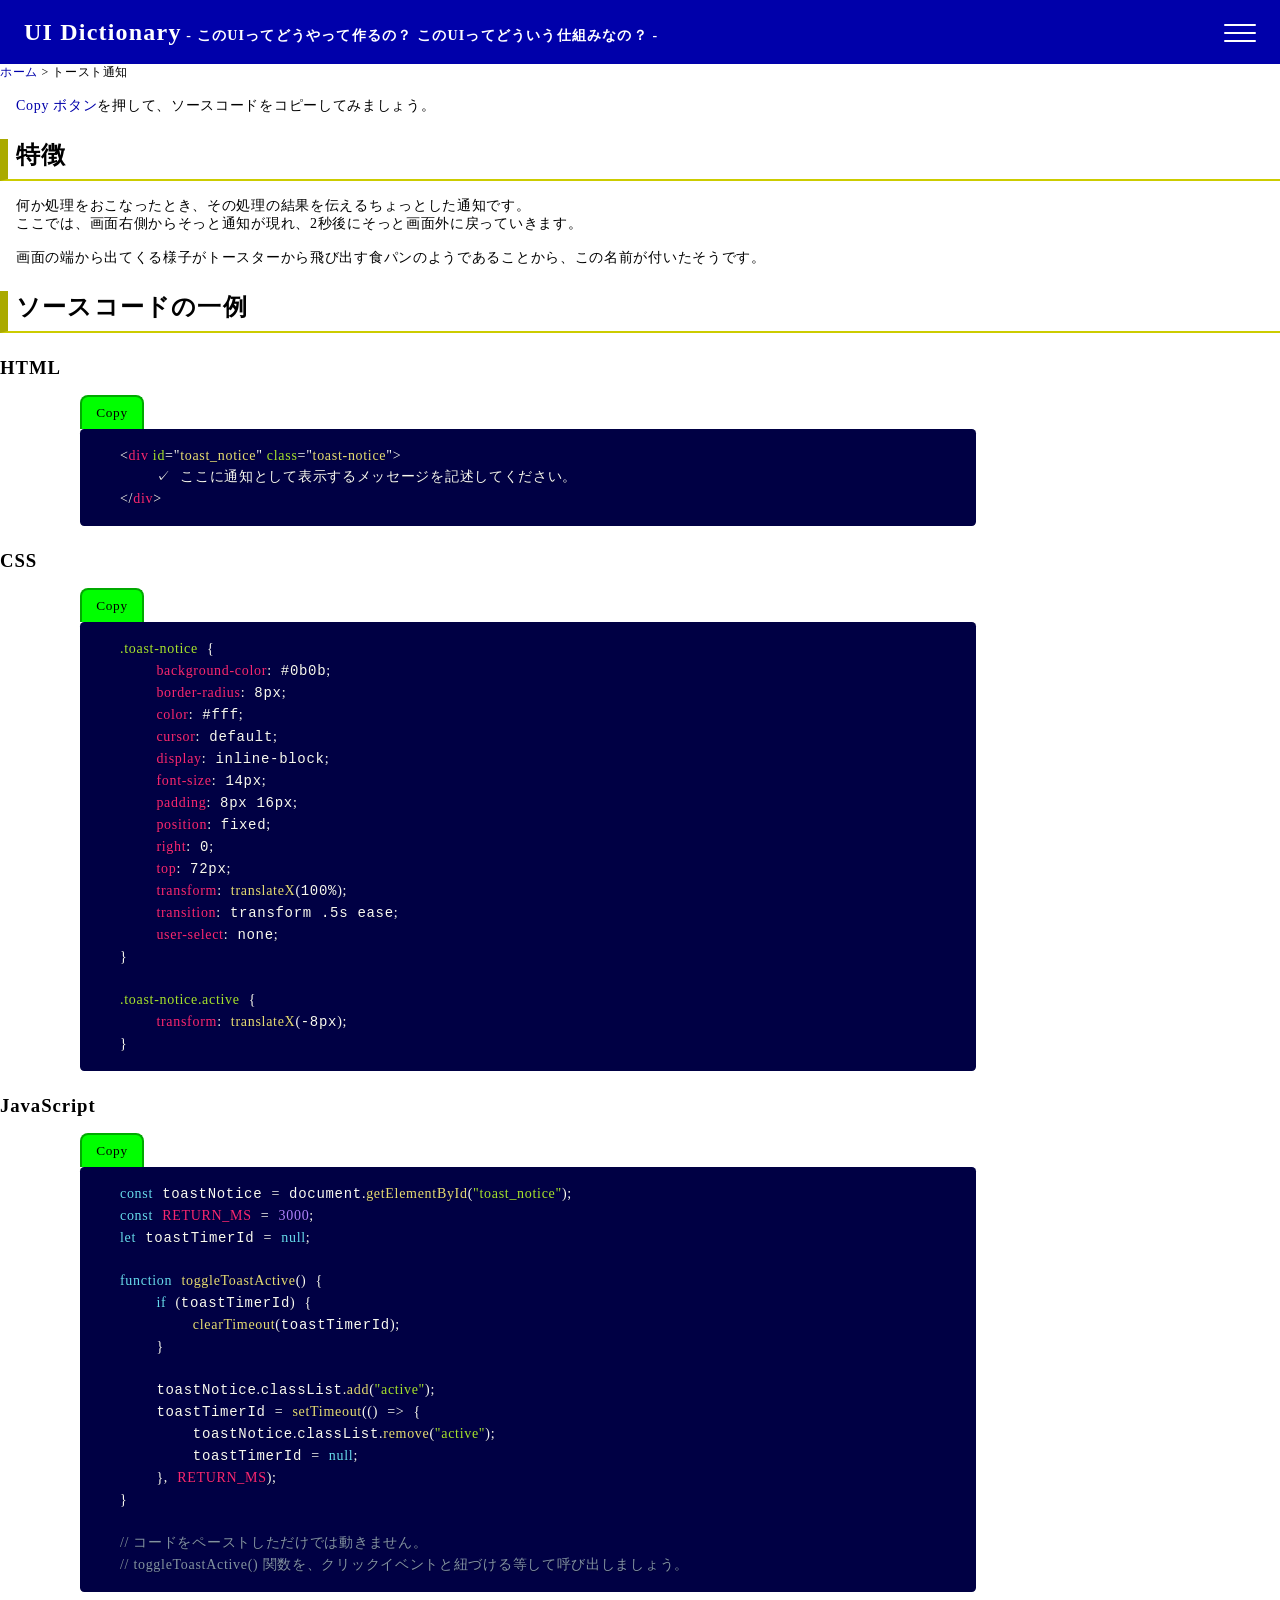
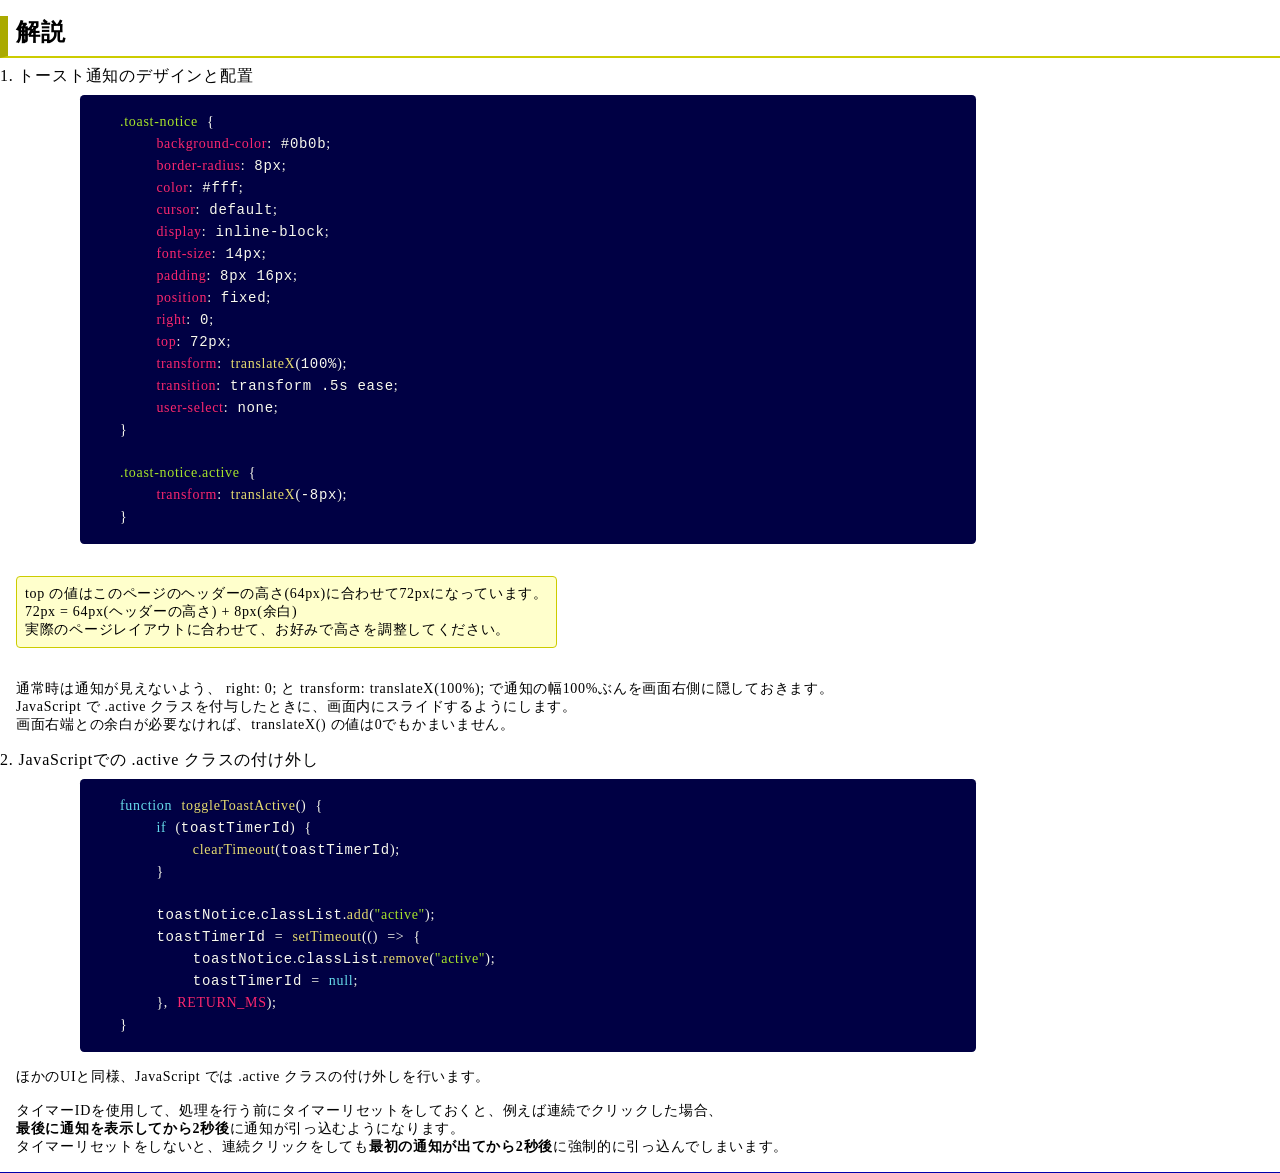
<file: toast.html>
<!DOCTYPE html>
<html lang="ja">
    <head>
        <link rel="stylesheet" href="prism.css" />
        <link rel="stylesheet" href="common.css" />
        <meta charset="UTF-8" />
        <title>UI辞典 トースト通知</title>
    </head>
    <style>

    </style>
    <body>
        <site-header></site-header>
        <main>
            <toast-notice></toast-notice>
            <nav class="breadcrumb-nav">
                <a href="index.html">ホーム</a> &gt; トースト通知
            </nav>
            <p>
                <a href="#code">Copy ボタン</a>を押して、ソースコードをコピーしてみましょう。
            </p>
            <h2 id="feature">特徴</h2>
            <p>
                何か処理をおこなったとき、その処理の結果を伝えるちょっとした通知です。<br />
                ここでは、画面右側からそっと通知が現れ、2秒後にそっと画面外に戻っていきます。
            </p>
            <p>画面の端から出てくる様子がトースターから飛び出す食パンのようであることから、この名前が付いたそうです。</p>
            <h2 id="code">ソースコードの一例</h2>
            <h3 id="html_code">HTML</h3>
            <input type="button" class="copy-button" value="Copy" />
            <pre><code class="copy-text language-html"><!--
-->&lt;div id="toast_notice" class="toast-notice"&gt;
    ✓ ここに通知として表示するメッセージを記述してください。
&lt;/div&gt;<!--
         --></code></pre>
            <h3 id="css_code">CSS</h3>
            <input type="button" class="copy-button" value="Copy" />
            <pre><code class="copy-text language-css"><!--
-->.toast-notice {
    background-color: #0b0b;
    border-radius: 8px;
    color: #fff;
    cursor: default;
    display: inline-block;
    font-size: 14px;
    padding: 8px 16px;
    position: fixed;
    right: 0;
    top: 72px;
    transform: translateX(100%);
    transition: transform .5s ease;
    user-select: none;
}

.toast-notice.active {
    transform: translateX(-8px);
}<!--
         --></code></pre>
            <h3 id="js_code">JavaScript</h3>
            <input type="button" class="copy-button" value="Copy" />
            <pre><code class="copy-text language-js"><!--
-->const toastNotice = document.getElementById("toast_notice");
const RETURN_MS = 3000;
let toastTimerId = null;

function toggleToastActive() {
    if (toastTimerId) {
        clearTimeout(toastTimerId);
    }

    toastNotice.classList.add("active");
    toastTimerId = setTimeout(() => {
        toastNotice.classList.remove("active");
        toastTimerId = null;
    }, RETURN_MS);
}

// コードをペーストしただけでは動きません。
// toggleToastActive() 関数を、クリックイベントと紐づける等して呼び出しましょう。
<!--
         --></code></pre>
            <h2 id="explanation">解説</h2>
            <ol>
                <li class="point">トースト通知のデザインと配置</li>
                <pre><code class="language-css"><!--
-->.toast-notice {
    background-color: #0b0b;
    border-radius: 8px;
    color: #fff;
    cursor: default;
    display: inline-block;
    font-size: 14px;
    padding: 8px 16px;
    position: fixed;
    right: 0;
    top: 72px;
    transform: translateX(100%);
    transition: transform .5s ease;
    user-select: none;
}

.toast-notice.active {
    transform: translateX(-8px);
}<!--
             --></code></pre>
                <p class="attention">
                    top の値はこのページのヘッダーの高さ(64px)に合わせて72pxになっています。<br />
                    72px = 64px(ヘッダーの高さ) + 8px(余白)<br />
                    実際のページレイアウトに合わせて、お好みで高さを調整してください。
                </p>
                <p>
                    通常時は通知が見えないよう、 right: 0; と transform: translateX(100%); で通知の幅100%ぶんを画面右側に隠しておきます。<br />
                    JavaScript で .active クラスを付与したときに、画面内にスライドするようにします。<br />
                    画面右端との余白が必要なければ、translateX() の値は0でもかまいません。
                </p>
                <li class="point">JavaScriptでの .active クラスの付け外し</li>
                <pre><code class="language-js"><!--
-->function toggleToastActive() {
    if (toastTimerId) {
        clearTimeout(toastTimerId);
    }

    toastNotice.classList.add("active");
    toastTimerId = setTimeout(() => {
        toastNotice.classList.remove("active");
        toastTimerId = null;
    }, RETURN_MS);
}<!--
             --></code></pre>
                <p>
                    ほかのUIと同様、JavaScript では .active クラスの付け外しを行います。
                </p>
                <p>
                    タイマーIDを使用して、処理を行う前にタイマーリセットをしておくと、例えば連続でクリックした場合、<br />
                    <span class="bold">最後に通知を表示してから2秒後</span>に通知が引っ込むようになります。<br />
                    タイマーリセットをしないと、連続クリックをしても<span class="bold">最初の通知が出てから2秒後</span>に強制的に引っ込んでしまいます。
                </p>
            </ol>
            <div id="page_top" class="page-top">
                <a href="#">Page Top</a>
            </div>
        </main>
        <site-footer></site-footer>
    </body>
    <script src="common.js"></script>
    <script src="prism.js"></script>
</html>
</file>
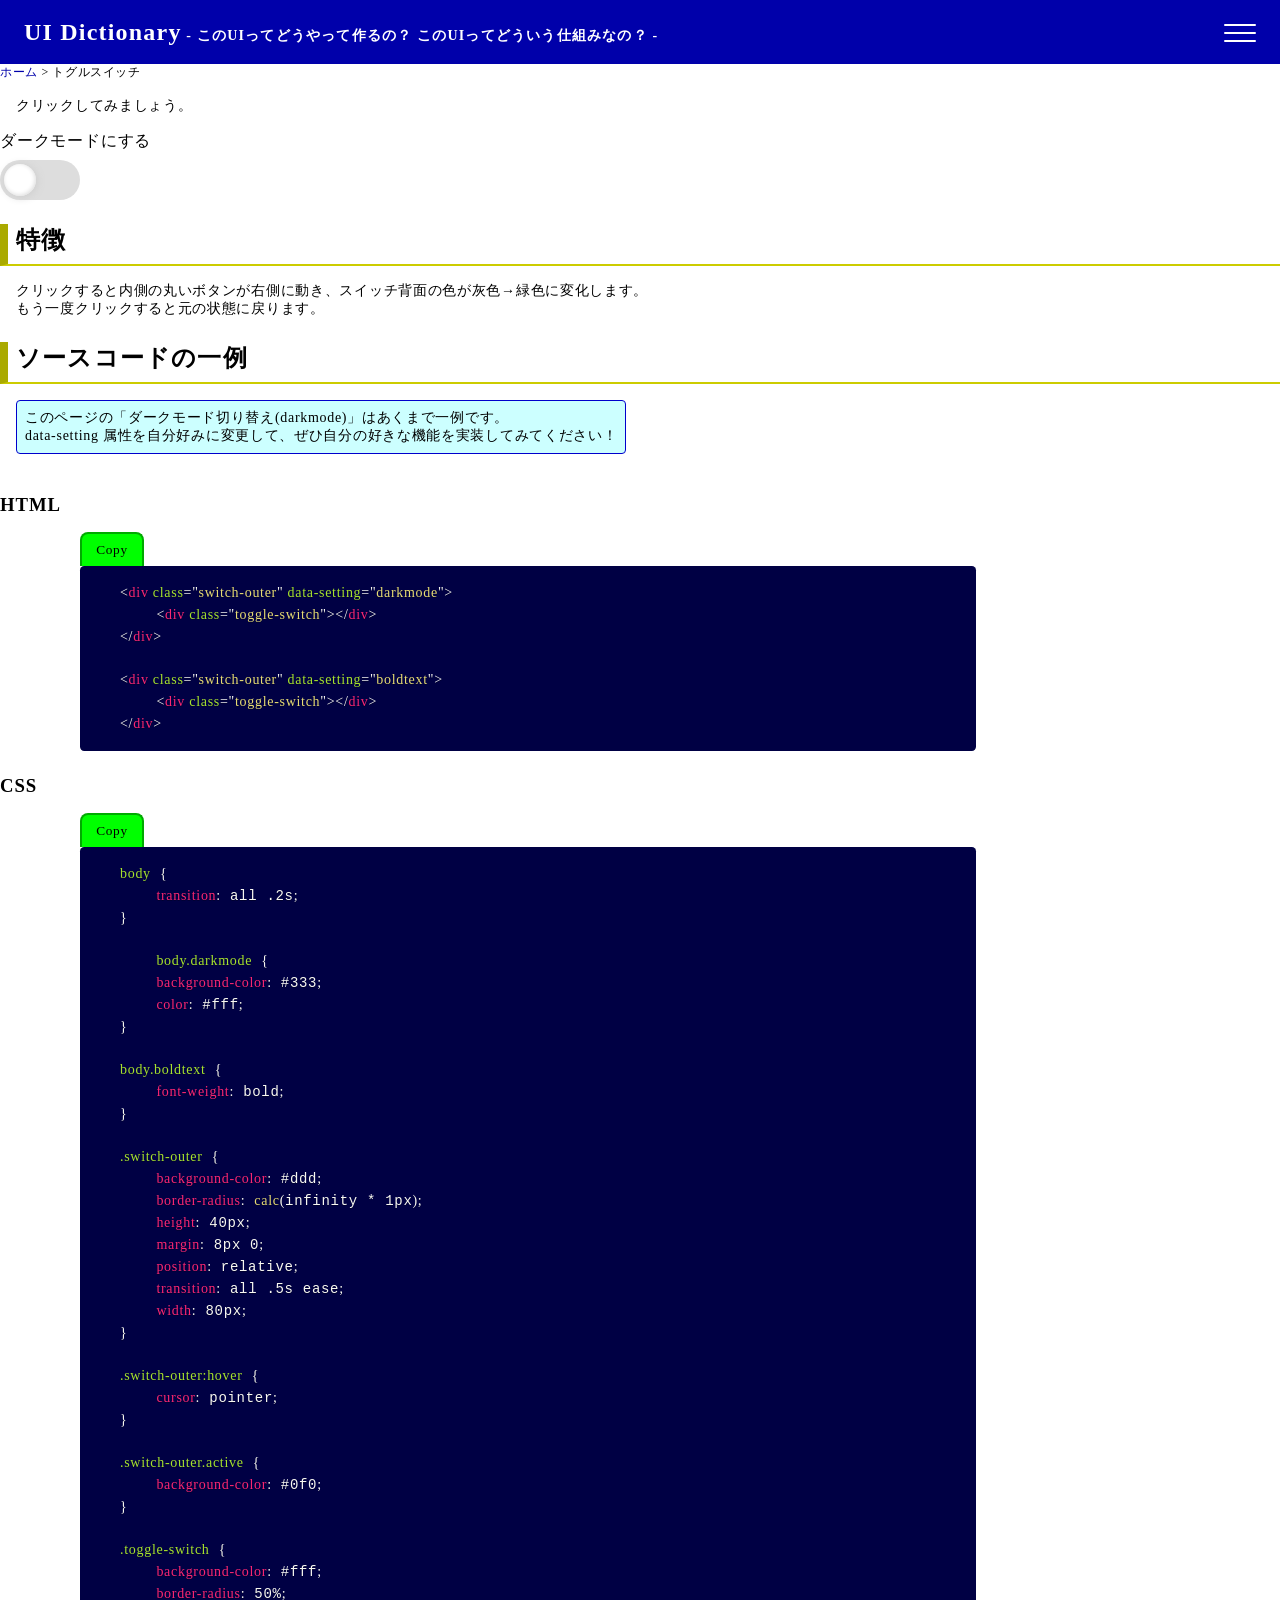
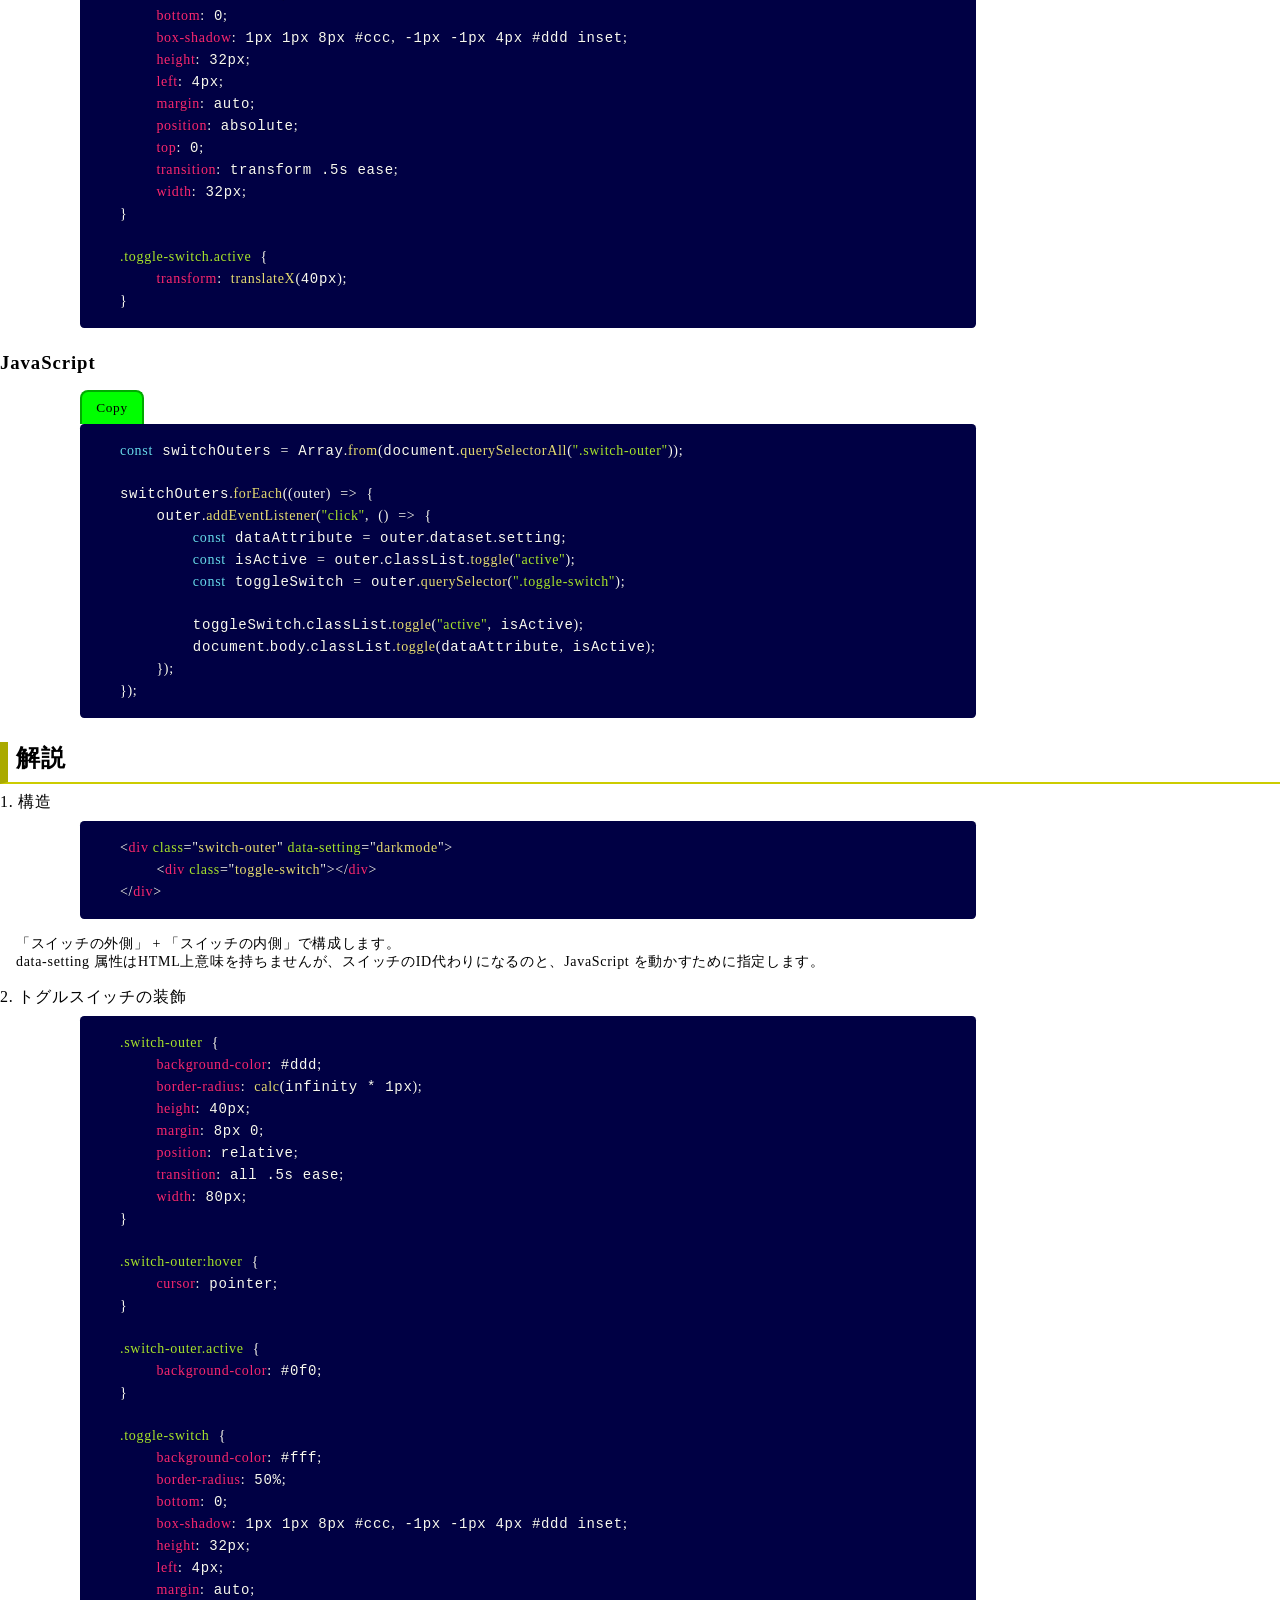
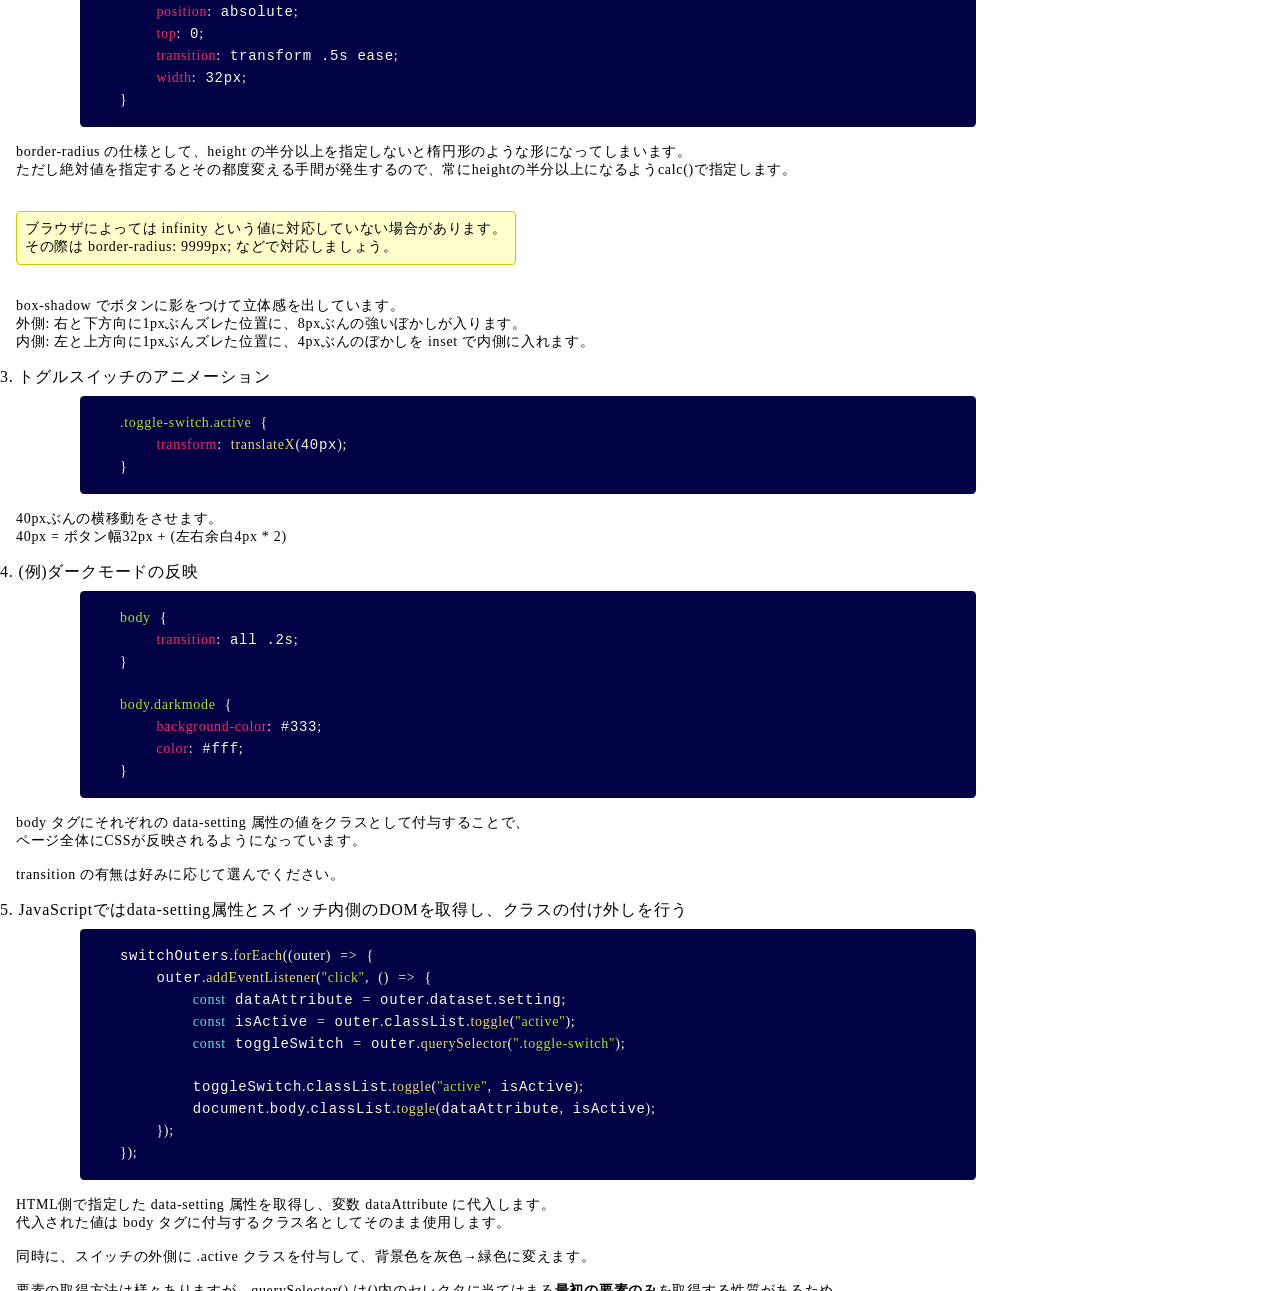
<file: toggleswitch.html>
<!DOCTYPE html>
<html lang="ja">
    <head>
        <link rel="stylesheet" href="prism.css" />
        <link rel="stylesheet" href="common.css" />
        <meta charset="UTF-8" />
        <title>UI辞典 トグルスイッチ</title>
    </head>
    <style>
        body {
            transition: all .2s;
        }

        body.darkmode {
            background-color: #333;
            color: #fff;
        }

        .important,
        .attention {
            color: #000;
        }

        .switch-outer {
            background-color: #ddd;
            border-radius: calc(infinity * 1px);
            height: 40px;
            margin: 8px 0;
            position: relative;
            transition: all .5s ease;
            width: 80px;
        }

        .switch-outer:hover {
            cursor: pointer;
        }

        .switch-outer.active {
            background-color: #0f0;
        }

        .toggle-switch {
            background-color: #fff;
            border-radius: 50%;
            bottom: 0;
            box-shadow: 1px 1px 8px #ccc, -1px -1px 4px #ddd inset;
            height: 32px;
            left: 4px;
            margin: auto;
            position: absolute;
            top: 0;
            transition: transform .5s ease;
            width: 32px;
        }

        .toggle-switch.active {
            transform: translateX(40px);
        }
    </style>
    <body>
        <site-header></site-header>
        <main>
            <toast-notice></toast-notice>
            <nav class="breadcrumb-nav">
                <a href="index.html">ホーム</a> &gt; トグルスイッチ
            </nav>
            <p>クリックしてみましょう。</p>
            <label>ダークモードにする</label>
            <div class="switch-outer" data-setting="darkmode">
                <div class="toggle-switch"></div>
            </div>
            <h2 id="feature">特徴</h2>
            <p>
                クリックすると内側の丸いボタンが右側に動き、スイッチ背面の色が灰色→緑色に変化します。<br />
                もう一度クリックすると元の状態に戻ります。
            </p>
            <h2 id="code">ソースコードの一例</h2>
            <p class="important">
                このページの「ダークモード切り替え(darkmode)」はあくまで一例です。<br />
                data-setting 属性を自分好みに変更して、ぜひ自分の好きな機能を実装してみてください！
            </p>
            <h3 id="html_code">HTML</h3>
            <input type="button" class="copy-button" value="Copy" />
            <pre><code class="copy-text language-html"><!--
-->&lt;div class="switch-outer" data-setting="darkmode"&gt;
    &lt;div class="toggle-switch"&gt;&lt;/div&gt;
&lt;/div&gt;

&lt;div class="switch-outer" data-setting="boldtext"&gt;
    &lt;div class="toggle-switch"&gt;&lt;/div&gt;
&lt;/div&gt;<!--
         --></code></pre>
            <h3 id="css_code">CSS</h3>
            <input type="button" class="copy-button" value="Copy" />
            <pre><code class="copy-text language-css"><!--
-->body {
    transition: all .2s;
}

    body.darkmode {
    background-color: #333;
    color: #fff;
}

body.boldtext {
    font-weight: bold;
}

.switch-outer {
    background-color: #ddd;
    border-radius: calc(infinity * 1px);
    height: 40px;
    margin: 8px 0;
    position: relative;
    transition: all .5s ease;
    width: 80px;
}

.switch-outer:hover {
    cursor: pointer;
}

.switch-outer.active {
    background-color: #0f0;
}

.toggle-switch {
    background-color: #fff;
    border-radius: 50%;
    bottom: 0;
    box-shadow: 1px 1px 8px #ccc, -1px -1px 4px #ddd inset;
    height: 32px;
    left: 4px;
    margin: auto;
    position: absolute;
    top: 0;
    transition: transform .5s ease;
    width: 32px;
}

.toggle-switch.active {
    transform: translateX(40px);
}<!--
         --></code></pre>
            <h3 id="js_code">JavaScript</h3>
            <input type="button" class="copy-button" value="Copy" />
            <pre><code class="copy-text language-js"><!--
-->const switchOuters = Array.from(document.querySelectorAll(".switch-outer"));

switchOuters.forEach((outer) => {
    outer.addEventListener("click", () => {
        const dataAttribute = outer.dataset.setting;
        const isActive = outer.classList.toggle("active");
        const toggleSwitch = outer.querySelector(".toggle-switch");

        toggleSwitch.classList.toggle("active", isActive);
        document.body.classList.toggle(dataAttribute, isActive);
    });
});<!--
         --></code></pre>
            <h2 id="explanation">解説</h2>
            <ol>
                <li class="point">構造</li>
                <pre><code class="language-html"><!--
-->&lt;div class="switch-outer" data-setting="darkmode"&gt;
    &lt;div class="toggle-switch"&gt;&lt;/div&gt;
&lt;/div&gt;<!--
             --></code></pre>
                <p>
                    「スイッチの外側」 + 「スイッチの内側」で構成します。<br />
                    data-setting 属性はHTML上意味を持ちませんが、スイッチのID代わりになるのと、JavaScript を動かすために指定します。
                </p>
                <li class="point">トグルスイッチの装飾</li>
                <pre><code class="language-css"><!--
-->.switch-outer {
    background-color: #ddd;
    border-radius: calc(infinity * 1px);
    height: 40px;
    margin: 8px 0;
    position: relative;
    transition: all .5s ease;
    width: 80px;
}

.switch-outer:hover {
    cursor: pointer;
}

.switch-outer.active {
    background-color: #0f0;
}

.toggle-switch {
    background-color: #fff;
    border-radius: 50%;
    bottom: 0;
    box-shadow: 1px 1px 8px #ccc, -1px -1px 4px #ddd inset;
    height: 32px;
    left: 4px;
    margin: auto;
    position: absolute;
    top: 0;
    transition: transform .5s ease;
    width: 32px;
}<!--
             --></code></pre>
                <p>
                    border-radius の仕様として、height の半分以上を指定しないと楕円形のような形になってしまいます。<br />
                    ただし絶対値を指定するとその都度変える手間が発生するので、常にheightの半分以上になるようcalc()で指定します。
                </p>
                <p class="attention">
                    ブラウザによっては infinity という値に対応していない場合があります。<br />
                    その際は border-radius: 9999px; などで対応しましょう。
                </p>
                <p>
                    box-shadow でボタンに影をつけて立体感を出しています。<br />
                    外側: 右と下方向に1pxぶんズレた位置に、8pxぶんの強いぼかしが入ります。<br />
                    内側: 左と上方向に1pxぶんズレた位置に、4pxぶんのぼかしを inset で内側に入れます。
                </p>
                <li class="point">トグルスイッチのアニメーション</li>
                <pre><code class="language-css"><!--
-->.toggle-switch.active {
    transform: translateX(40px);
}<!--
             --></code></pre>
                <p>
                    40pxぶんの横移動をさせます。<br />
                    40px = ボタン幅32px + (左右余白4px * 2)
                </p>
                <li class="point">(例)ダークモードの反映</li>
                <pre><code class="language-css"><!--
-->body {
    transition: all .2s;
}

body.darkmode {
    background-color: #333;
    color: #fff;
}<!--
             --></code></pre>
                <p>
                    body タグにそれぞれの data-setting 属性の値をクラスとして付与することで、<br />
                    ページ全体にCSSが反映されるようになっています。
                </p>
                <p>transition の有無は好みに応じて選んでください。</p>
                <li class="point">JavaScriptではdata-setting属性とスイッチ内側のDOMを取得し、クラスの付け外しを行う</li>
                <pre><code class="language-js"><!--
-->switchOuters.forEach((outer) => {
    outer.addEventListener("click", () => {
        const dataAttribute = outer.dataset.setting;
        const isActive = outer.classList.toggle("active");
        const toggleSwitch = outer.querySelector(".toggle-switch");

        toggleSwitch.classList.toggle("active", isActive);
        document.body.classList.toggle(dataAttribute, isActive);
    });
});<!--
             --></code></pre>
                <p>
                    HTML側で指定した data-setting 属性を取得し、変数 dataAttribute に代入します。<br />
                    代入された値は body タグに付与するクラス名としてそのまま使用します。
                </p>
                <p>
                    同時に、スイッチの外側に .active クラスを付与して、背景色を灰色→緑色に変えます。
                </p>
                <p>
                    要素の取得方法は様々ありますが、querySelector() は()内のセレクタに当てはまる<span class="bold">最初の要素のみ</span>を取得する性質があるため、<br />
                    その性質を利用してスイッチ内側のDOMを取得することで、添字依存を解消しつつ確実に1つのスイッチのみを動かすことができます。
                </p>
            </ol>
            <div id="page_top" class="page-top">
                <a href="#">Page Top</a>
            </div>
        </main>
        <site-footer></site-footer>
    </body>
    <script src="common.js"></script>
    <script src="prism.js"></script>
    <script>
        const switchOuters = Array.from(document.querySelectorAll(".switch-outer"));

        switchOuters.forEach((outer) => {
            outer.addEventListener("click", () => {
                const dataAttribute = outer.dataset.setting;
                const isActive = outer.classList.toggle("active");

                const toggleSwitch = outer.querySelector(".toggle-switch");

                toggleSwitch?.classList.toggle("active", isActive);
                document.body.classList.toggle(dataAttribute, isActive);
            });
        });
    </script>
</html>
</file>
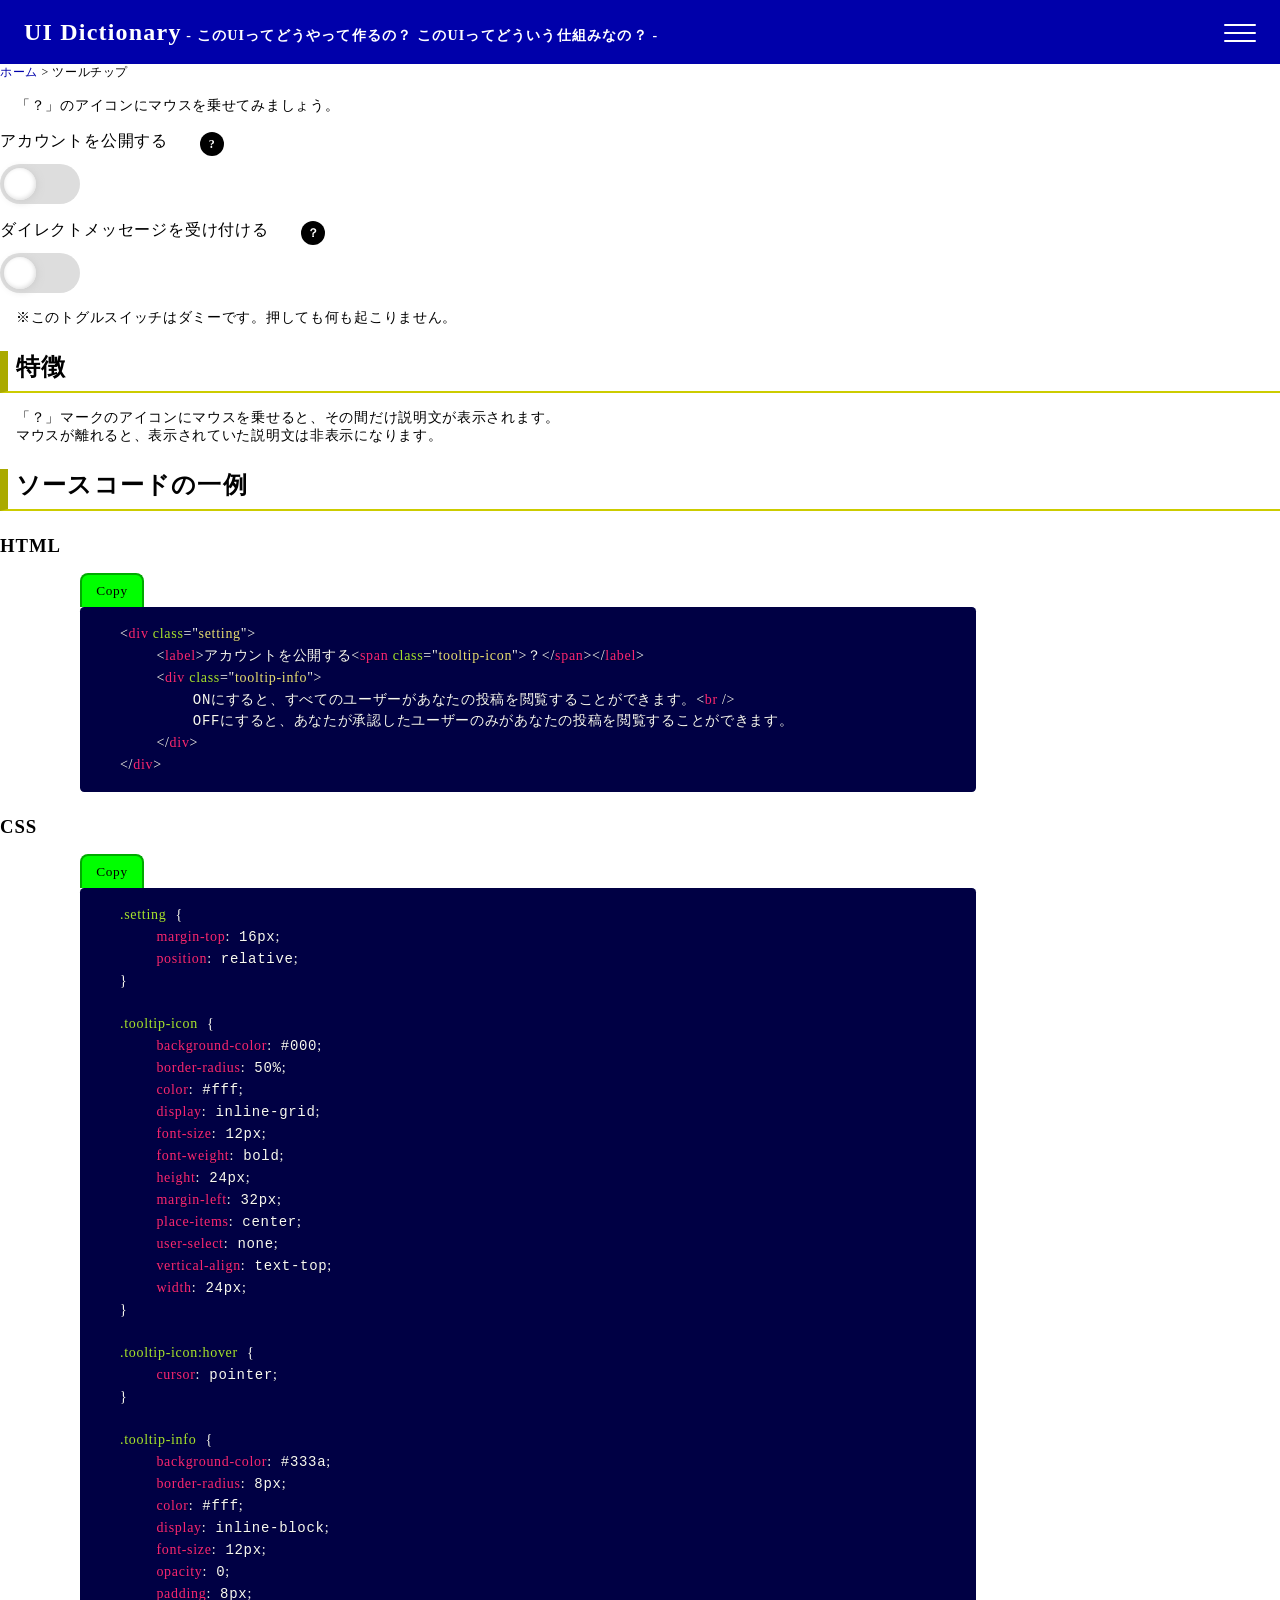
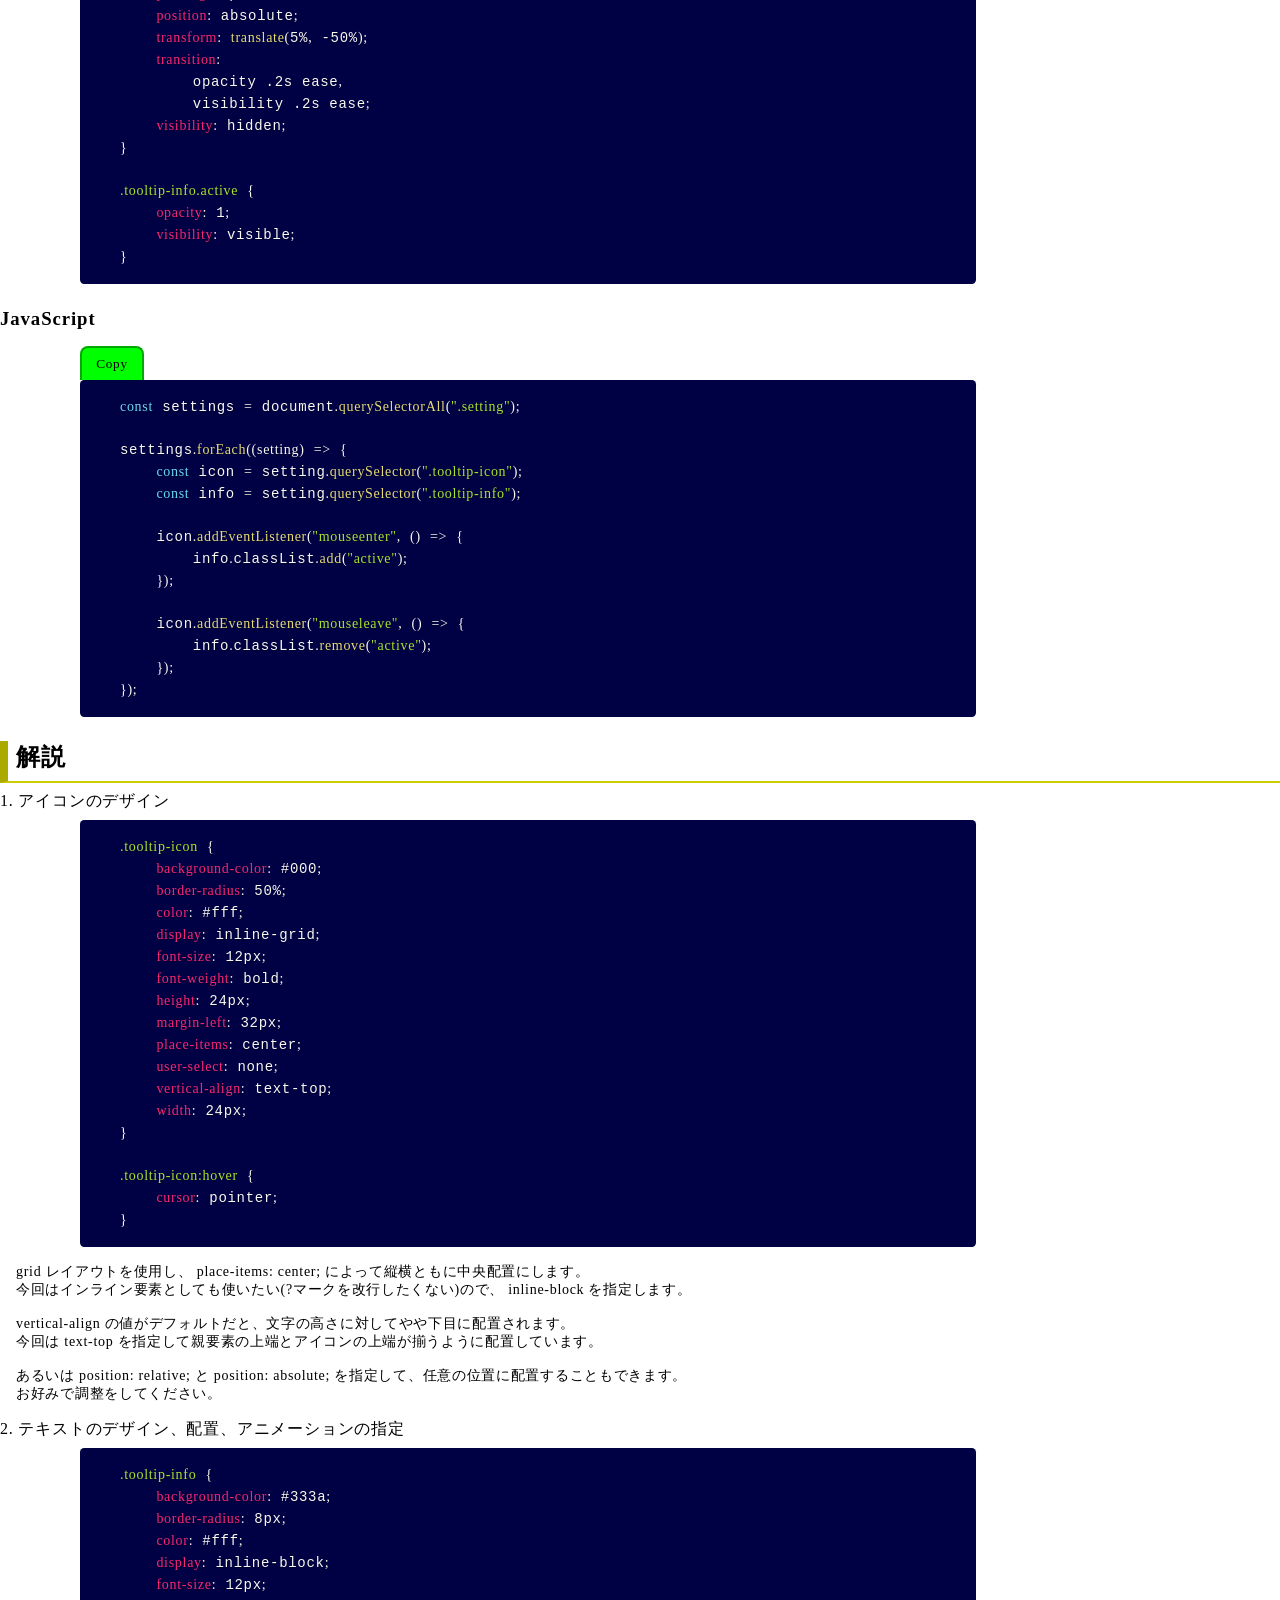
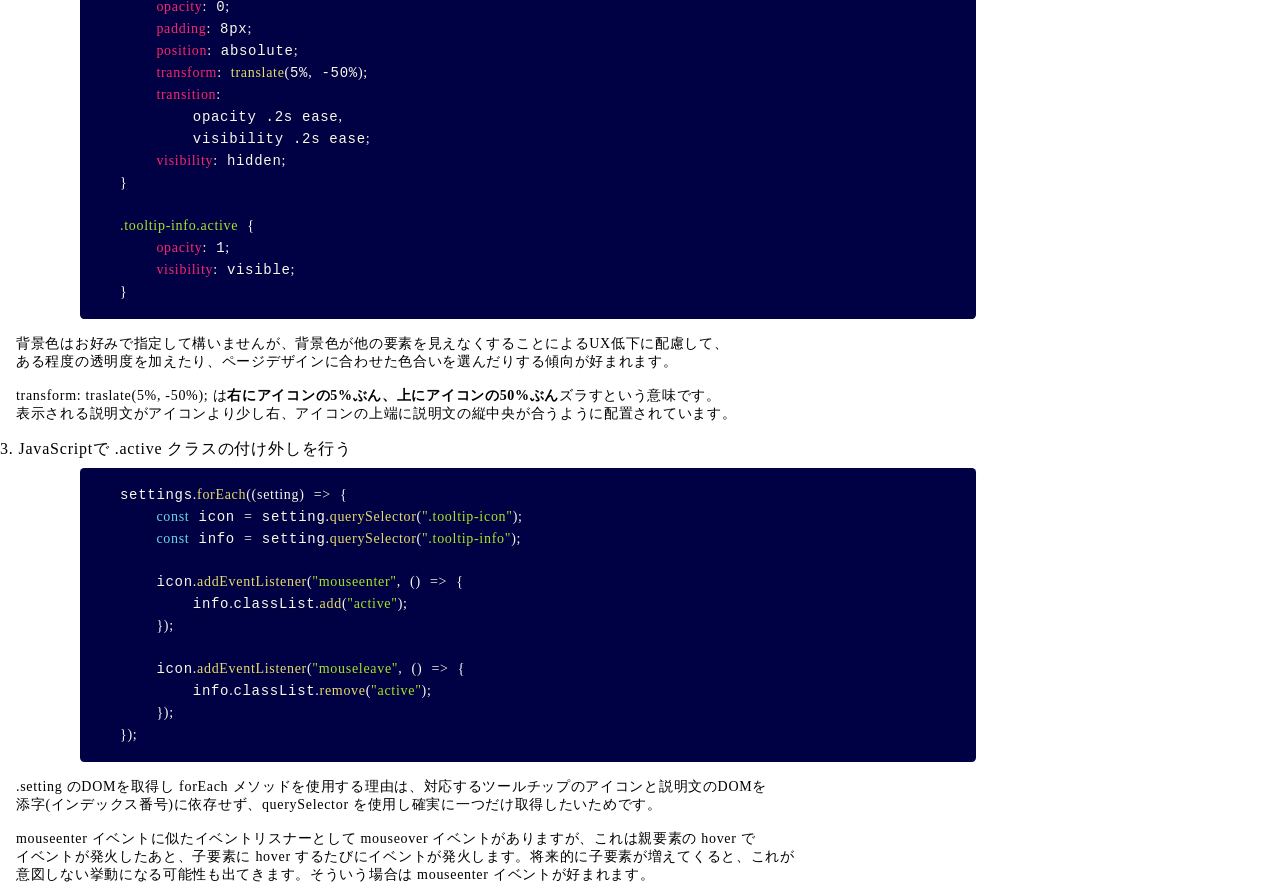
<file: tooltip.html>
<!DOCTYPE html>
<html lang="ja">
    <head>
        <link rel="stylesheet" href="prism.css" />
        <link rel="stylesheet" href="common.css" />
        <meta charset="UTF-8" />
        <title>UI辞書 ツールチップ</title>
    </head>
    <style>
        .setting {
            margin-top: 16px;
            position: relative;
        }

        .tooltip-icon {
            background-color: #000;
            border-radius: 50%;
            color: #fff;
            display: inline-grid;
            font-size: 12px;
            font-weight: bold;
            height: 24px;
            margin-left: 32px;
            place-items: center;
            user-select: none;
            vertical-align: text-top;
            width: 24px;
        }

        .tooltip-icon:hover {
            cursor: pointer;
        }

        .tooltip-info {
            background-color: #333a;
            border-radius: 8px;
            color: #fff;
            display: inline-block;
            font-size: 12px;
            opacity: 0;
            padding: 8px;
            position: absolute;
            transform: translate(5%, -50%);
            transition: 
                opacity .2s ease,
                visibility .2s ease;
            visibility: hidden;
        }

        .tooltip-info.active {
            opacity: 1;
            visibility: visible;
        }

        .switch-outer {
            background-color: #ddd;
            border-radius: calc(infinity * 1px);
            height: 40px;
            margin: 8px 0;
            position: relative;
            transition: all .5s ease;
            width: 80px;
        }

        .switch-outer:hover {
            cursor: pointer;
        }

        .switch-outer.active {
            background-color: #0f0;
        }

        .toggle-switch {
            background-color: #fff;
            border-radius: 50%;
            bottom: 0;
            box-shadow:
                1px 1px 8px #ccc,
                -1px -1px 4px #ddd inset;
            height: 32px;
            left: 4px;
            margin: auto;
            position: absolute;
            top: 0;
            transition: transform .5s ease;
            width: 32px;
        }

        .toggle-switch.active {
            transform: translateX(40px);
        }
    </style>
    <body>
        <site-header></site-header>
        <main>
            <toast-notice></toast-notice>
            <nav class="breadcrumb-nav">
                <a href="index.html">ホーム</a> &gt; ツールチップ
            </nav>
            <p>「？」のアイコンにマウスを乗せてみましょう。</p>
            <div class="setting">
                <label>アカウントを公開する<span class="tooltip-icon">?</span></label>
                <div class="tooltip-info">
                    ONにすると、すべてのユーザーがあなたの投稿を閲覧することができます。<br />
                    OFFにすると、あなたが承認したユーザーのみがあなたの投稿を閲覧することができます。
                </div>
                <div class="switch-outer">
                    <div class="toggle-switch"></div>
                </div>
            </div>
            <div class="setting">
                <label>ダイレクトメッセージを受け付ける<span class="tooltip-icon">？</span></label>
                <div class="tooltip-info">
                    ONにすると、すべてのユーザーがあなたに対してメッセージを送ることができます。<br />
                </div>
                <div class="switch-outer">
                    <div class="toggle-switch"></div>
                </div>
            </div>
            <p>※このトグルスイッチはダミーです。押しても何も起こりません。</p>
            <h2 id="feature">特徴</h2>
            <p>
                「？」マークのアイコンにマウスを乗せると、その間だけ説明文が表示されます。<br />
                マウスが離れると、表示されていた説明文は非表示になります。
            </p>
            <h2 id="code">ソースコードの一例</h2>
            <h3 id="html_code">HTML</h3>
            <input type="button" class="copy-button" value="Copy" />
            <pre><code class="copy-text language-html"><!--
-->&lt;div class="setting"&gt;
    &lt;label&gt;アカウントを公開する&lt;span class="tooltip-icon"&gt;？&lt;/span&gt;&lt;/label&gt;
    &lt;div class="tooltip-info"&gt;
        ONにすると、すべてのユーザーがあなたの投稿を閲覧することができます。&lt;br /&gt;
        OFFにすると、あなたが承認したユーザーのみがあなたの投稿を閲覧することができます。
    &lt;/div&gt;
&lt;/div&gt;<!--
         --></code></pre>
            <h3 id="css_code">CSS</h3>
            <input type="button" class="copy-button" value="Copy" />
            <pre><code class="copy-text language-css"><!--
-->.setting {
    margin-top: 16px;
    position: relative;
}

.tooltip-icon {
    background-color: #000;
    border-radius: 50%;
    color: #fff;
    display: inline-grid;
    font-size: 12px;
    font-weight: bold;
    height: 24px;
    margin-left: 32px;
    place-items: center;
    user-select: none;
    vertical-align: text-top;
    width: 24px;
}

.tooltip-icon:hover {
    cursor: pointer;
}

.tooltip-info {
    background-color: #333a;
    border-radius: 8px;
    color: #fff;
    display: inline-block;
    font-size: 12px;
    opacity: 0;
    padding: 8px;
    position: absolute;
    transform: translate(5%, -50%);
    transition: 
        opacity .2s ease,
        visibility .2s ease;
    visibility: hidden;
}

.tooltip-info.active {
    opacity: 1;
    visibility: visible;
}<!--
         --></code></pre>
            <h3 id="js_code">JavaScript</h3>
            <input type="button" class="copy-button" value="Copy" />
            <pre><code class="copy-text language-js"><!--
-->const settings = document.querySelectorAll(".setting");

settings.forEach((setting) => {
    const icon = setting.querySelector(".tooltip-icon");
    const info = setting.querySelector(".tooltip-info");
        
    icon.addEventListener("mouseenter", () => {
        info.classList.add("active");
    });
        
    icon.addEventListener("mouseleave", () => {
        info.classList.remove("active");
    });
});<!--
         --></code></pre>
            <h2 id="explanation">解説</h2>
            <ol>
                <li class="point">アイコンのデザイン</li>
                <pre><code class="language-css"><!--
-->.tooltip-icon {
    background-color: #000;
    border-radius: 50%;
    color: #fff;
    display: inline-grid;
    font-size: 12px;
    font-weight: bold;
    height: 24px;
    margin-left: 32px;
    place-items: center;
    user-select: none;
    vertical-align: text-top;
    width: 24px;
}

.tooltip-icon:hover {
    cursor: pointer;
}<!--
             --></code></pre>
                <p>
                    grid レイアウトを使用し、 place-items: center; によって縦横ともに中央配置にします。<br />
                    今回はインライン要素としても使いたい(?マークを改行したくない)ので、 inline-block を指定します。
                </p>
                <p>
                    vertical-align の値がデフォルトだと、文字の高さに対してやや下目に配置されます。<br />
                    今回は text-top を指定して親要素の上端とアイコンの上端が揃うように配置しています。
                </p>
                <p>
                    あるいは position: relative; と position: absolute; を指定して、任意の位置に配置することもできます。<br />
                    お好みで調整をしてください。
                </p>
                <li class="point">テキストのデザイン、配置、アニメーションの指定</li>
                <pre><code class="language-css"><!--
-->.tooltip-info {
    background-color: #333a;
    border-radius: 8px;
    color: #fff;
    display: inline-block;
    font-size: 12px;
    opacity: 0;
    padding: 8px;
    position: absolute;
    transform: translate(5%, -50%);
    transition: 
        opacity .2s ease,
        visibility .2s ease;
    visibility: hidden;
}

.tooltip-info.active {
    opacity: 1;
    visibility: visible;
}<!--
             --></code></pre>
                <p>
                    背景色はお好みで指定して構いませんが、背景色が他の要素を見えなくすることによるUX低下に配慮して、<br />
                    ある程度の透明度を加えたり、ページデザインに合わせた色合いを選んだりする傾向が好まれます。
                </p>
                <p>
                    transform: traslate(5%, -50%); は<span class="bold">右にアイコンの5%ぶん、上にアイコンの50%ぶん</span>ズラすという意味です。<br />
                    表示される説明文がアイコンより少し右、アイコンの上端に説明文の縦中央が合うように配置されています。
                </p>
                <li class="point">JavaScriptで .active クラスの付け外しを行う</li>
                <pre><code class="language-js"><!--
-->settings.forEach((setting) => {
    const icon = setting.querySelector(".tooltip-icon");
    const info = setting.querySelector(".tooltip-info");
        
    icon.addEventListener("mouseenter", () => {
        info.classList.add("active");
    });
        
    icon.addEventListener("mouseleave", () => {
        info.classList.remove("active");
    });
});<!--
             --></code></pre>
                <p>
                    .setting のDOMを取得し forEach メソッドを使用する理由は、対応するツールチップのアイコンと説明文のDOMを<br />
                    添字(インデックス番号)に依存せず、querySelector を使用し確実に一つだけ取得したいためです。
                </p>
                <p>
                    mouseenter イベントに似たイベントリスナーとして mouseover イベントがありますが、これは親要素の hover で<br />
                    イベントが発火したあと、子要素に hover するたびにイベントが発火します。将来的に子要素が増えてくると、これが<br />
                    意図しない挙動になる可能性も出てきます。そういう場合は mouseenter イベントが好まれます。
                </p>
                <p>
                    最近はスマートフォンやタブレット端末が普及しているため、pointerenter や pointerleave イベントなども好まれます。
                </p>
            </ol>
            <div id="page_top" class="page-top">
                <a href="#">Page Top</a>
            </div>
        </main>
        <site-footer></site-footer>
    </body>
    <script src="common.js"></script>
    <script src="prism.js"></script>
    <script>
        const switchOuters = Array.from(document.querySelectorAll(".switch-outer"));
        const settings = document.querySelectorAll(".setting");

        settings.forEach((setting) => {
            const icon = setting.querySelector(".tooltip-icon");
            const info = setting.querySelector(".tooltip-info");
        
            icon.addEventListener("mouseenter", () => {
                info.classList.add("active");
            });
        
            icon.addEventListener("mouseleave", () => {
                info.classList.remove("active");
            });
        });

        switchOuters.forEach((outer) => {
            outer.addEventListener("click", () => {
                const dataAttribute = outer.dataset.setting;
                const isActive = outer.classList.toggle("active");

                const toggleSwitch = outer.querySelector(".toggle-switch");

                toggleSwitch?.classList.toggle("active", isActive);
                document.body.classList.toggle(dataAttribute, isActive);
            });
        });
    </script>
</html>
</file>
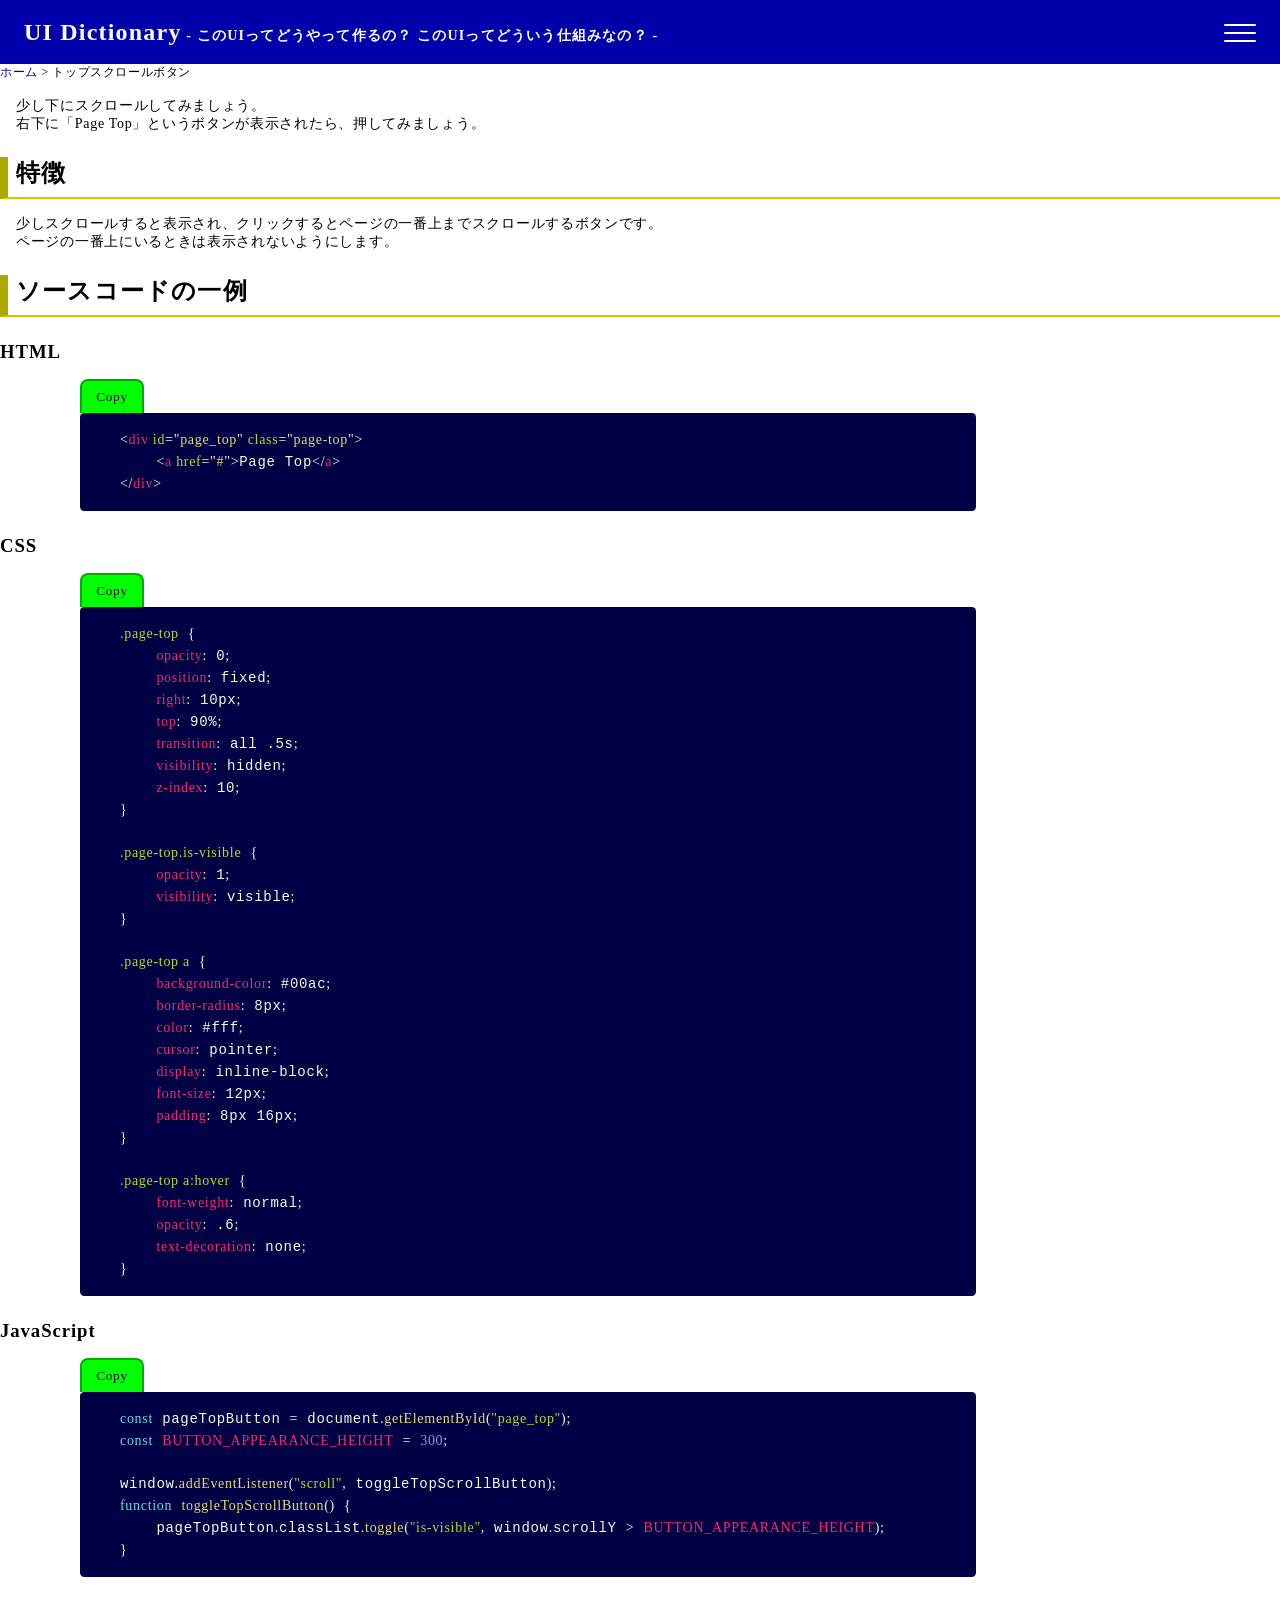
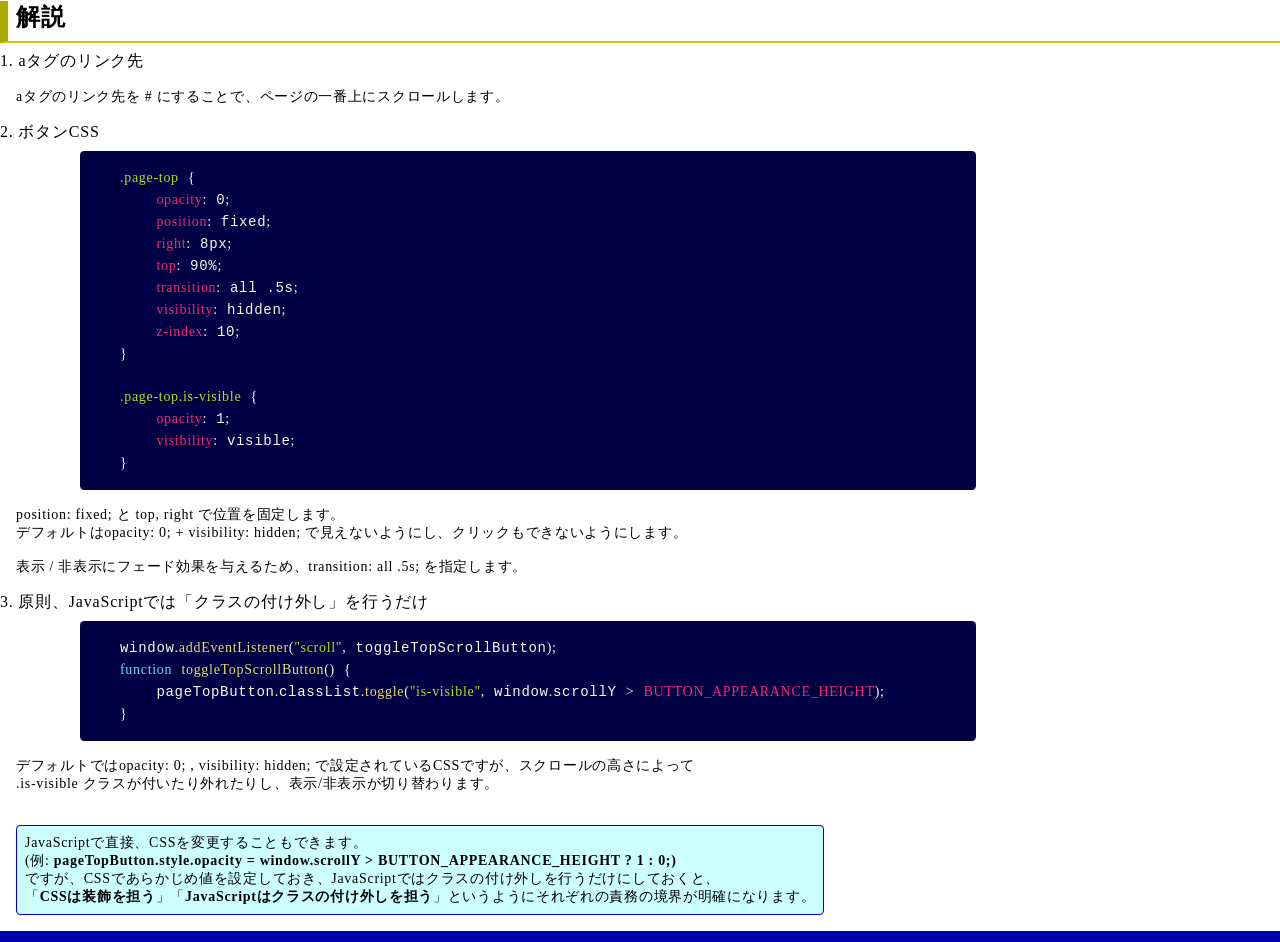
<file: topscroll.html>
<!DOCTYPE html>
<html lang="ja">
    <head>
        <link rel="stylesheet" href="prism.css" />
        <link rel="stylesheet" href="common.css" />
        <meta charset="UTF-8" />
        <title>UI辞典 トップスクロールボタン</title>
    </head>
    <style>

    </style>
    <body>
        <site-header></site-header>
        <main>
            <toast-notice></toast-notice>
            <toast-notice></toast-notice>
            <nav class="breadcrumb-nav">
                <a href="index.html">ホーム</a> &gt; トップスクロールボタン
            </nav>
            <p>
                少し下にスクロールしてみましょう。<br />
                右下に「Page Top」というボタンが表示されたら、押してみましょう。
            </p>
            <h2 id="feature">特徴</h2>
            <p>
                少しスクロールすると表示され、クリックするとページの一番上までスクロールするボタンです。<br />
                ページの一番上にいるときは表示されないようにします。
            </p>
            <h2 id="code">ソースコードの一例</h2>
            <h3 id="html_code">HTML</h3>
            <input type="button" class="copy-button" value="Copy" />
            <pre><code class="copy-text language-html"><!--
-->&lt;div id="page_top" class="page-top"&gt;
    &lt;a href="#"&gt;Page Top&lt;/a&gt;
&lt;/div&gt;<!--
         --></code></pre>
            <h3 id="css_code">CSS</h3>
            <input type="button" class="copy-button" value="Copy" />
            <pre><code class="copy-text language-css"><!--
-->.page-top {
    opacity: 0;
    position: fixed;
    right: 10px;
    top: 90%;
    transition: all .5s;
    visibility: hidden;
    z-index: 10;
}

.page-top.is-visible {
    opacity: 1;
    visibility: visible;
}

.page-top a {
    background-color: #00ac;
    border-radius: 8px;
    color: #fff;
    cursor: pointer;
    display: inline-block;
    font-size: 12px;
    padding: 8px 16px;
}

.page-top a:hover {
    font-weight: normal;
    opacity: .6;
    text-decoration: none;
}<!--
         --></code></pre>
            <h3 id="js_code">JavaScript</h3>
            <input type="button" class="copy-button" value="Copy" />
            <pre><code class="copy-text language-js"><!--
-->const pageTopButton = document.getElementById("page_top");
const BUTTON_APPEARANCE_HEIGHT = 300;

window.addEventListener("scroll", toggleTopScrollButton);
function toggleTopScrollButton() {
    pageTopButton.classList.toggle("is-visible", window.scrollY > BUTTON_APPEARANCE_HEIGHT);
}<!--
         --></code></pre>
            <h2 id="explanation">解説</h2>
            <ol>
                <li class="point">aタグのリンク先</li>
                <p>
                    aタグのリンク先を # にすることで、ページの一番上にスクロールします。
                </p>
                <li class="point">ボタンCSS</li>
                <pre><code class="language-css"><!--
-->.page-top {
    opacity: 0;
    position: fixed;
    right: 8px;
    top: 90%;
    transition: all .5s;
    visibility: hidden;
    z-index: 10;
}

.page-top.is-visible {
    opacity: 1;
    visibility: visible;
}<!--
             --></code></pre>
                <p>
                    position: fixed; と top, right で位置を固定します。<br />
                    デフォルトはopacity: 0; + visibility: hidden; で見えないようにし、クリックもできないようにします。
                </p>
                <p>
                    表示 / 非表示にフェード効果を与えるため、transition: all .5s; を指定します。
                </p>
                <li class="point">原則、JavaScriptでは「クラスの付け外し」を行うだけ</li>
                <pre><code class="language-js"><!--
-->window.addEventListener("scroll", toggleTopScrollButton);
function toggleTopScrollButton() {
    pageTopButton.classList.toggle("is-visible", window.scrollY > BUTTON_APPEARANCE_HEIGHT);
}<!--
         --></code></pre>
            <p>
                デフォルトではopacity: 0; , visibility: hidden; で設定されているCSSですが、スクロールの高さによって<br />
                 .is-visible クラスが付いたり外れたりし、表示/非表示が切り替わります。
            </p>
            <p class="important">
                JavaScriptで直接、CSSを変更することもできます。<br />
                (例: <span class="bold">pageTopButton.style.opacity = window.scrollY > BUTTON_APPEARANCE_HEIGHT ? 1 : 0;)</span><br />
                ですが、CSSであらかじめ値を設定しておき、JavaScriptではクラスの付け外しを行うだけにしておくと、<br />
                「<span class="bold">CSSは装飾を担う</span>」「<span class="bold">JavaScriptはクラスの付け外しを担う</span>」というようにそれぞれの責務の境界が明確になります。
            </p>
            </ol>
            <div id="page_top" class="page-top">
                <a href="#">Page Top</a>
            </div>
        </main>
        <site-footer></site-footer>
    </body>
    <script src="common.js"></script>
    <script src="prism.js"></script>
</html>
</file>
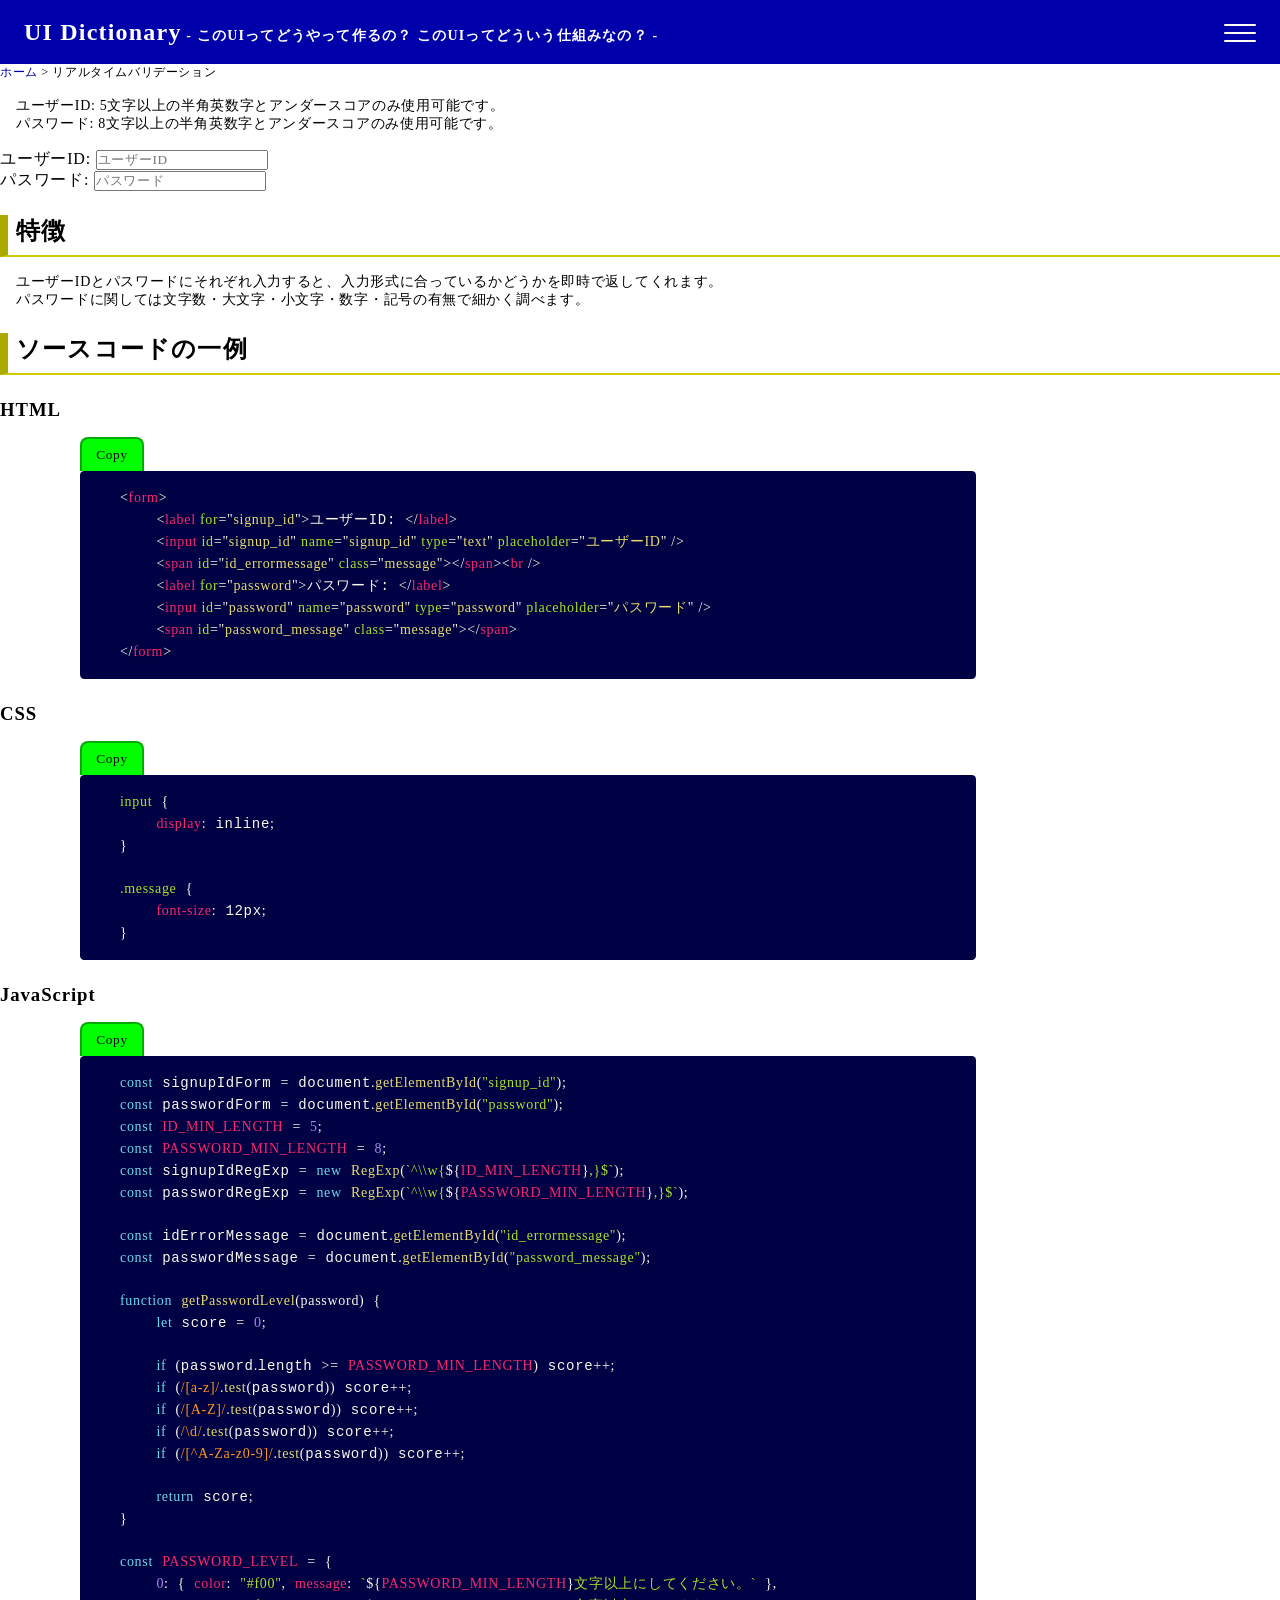
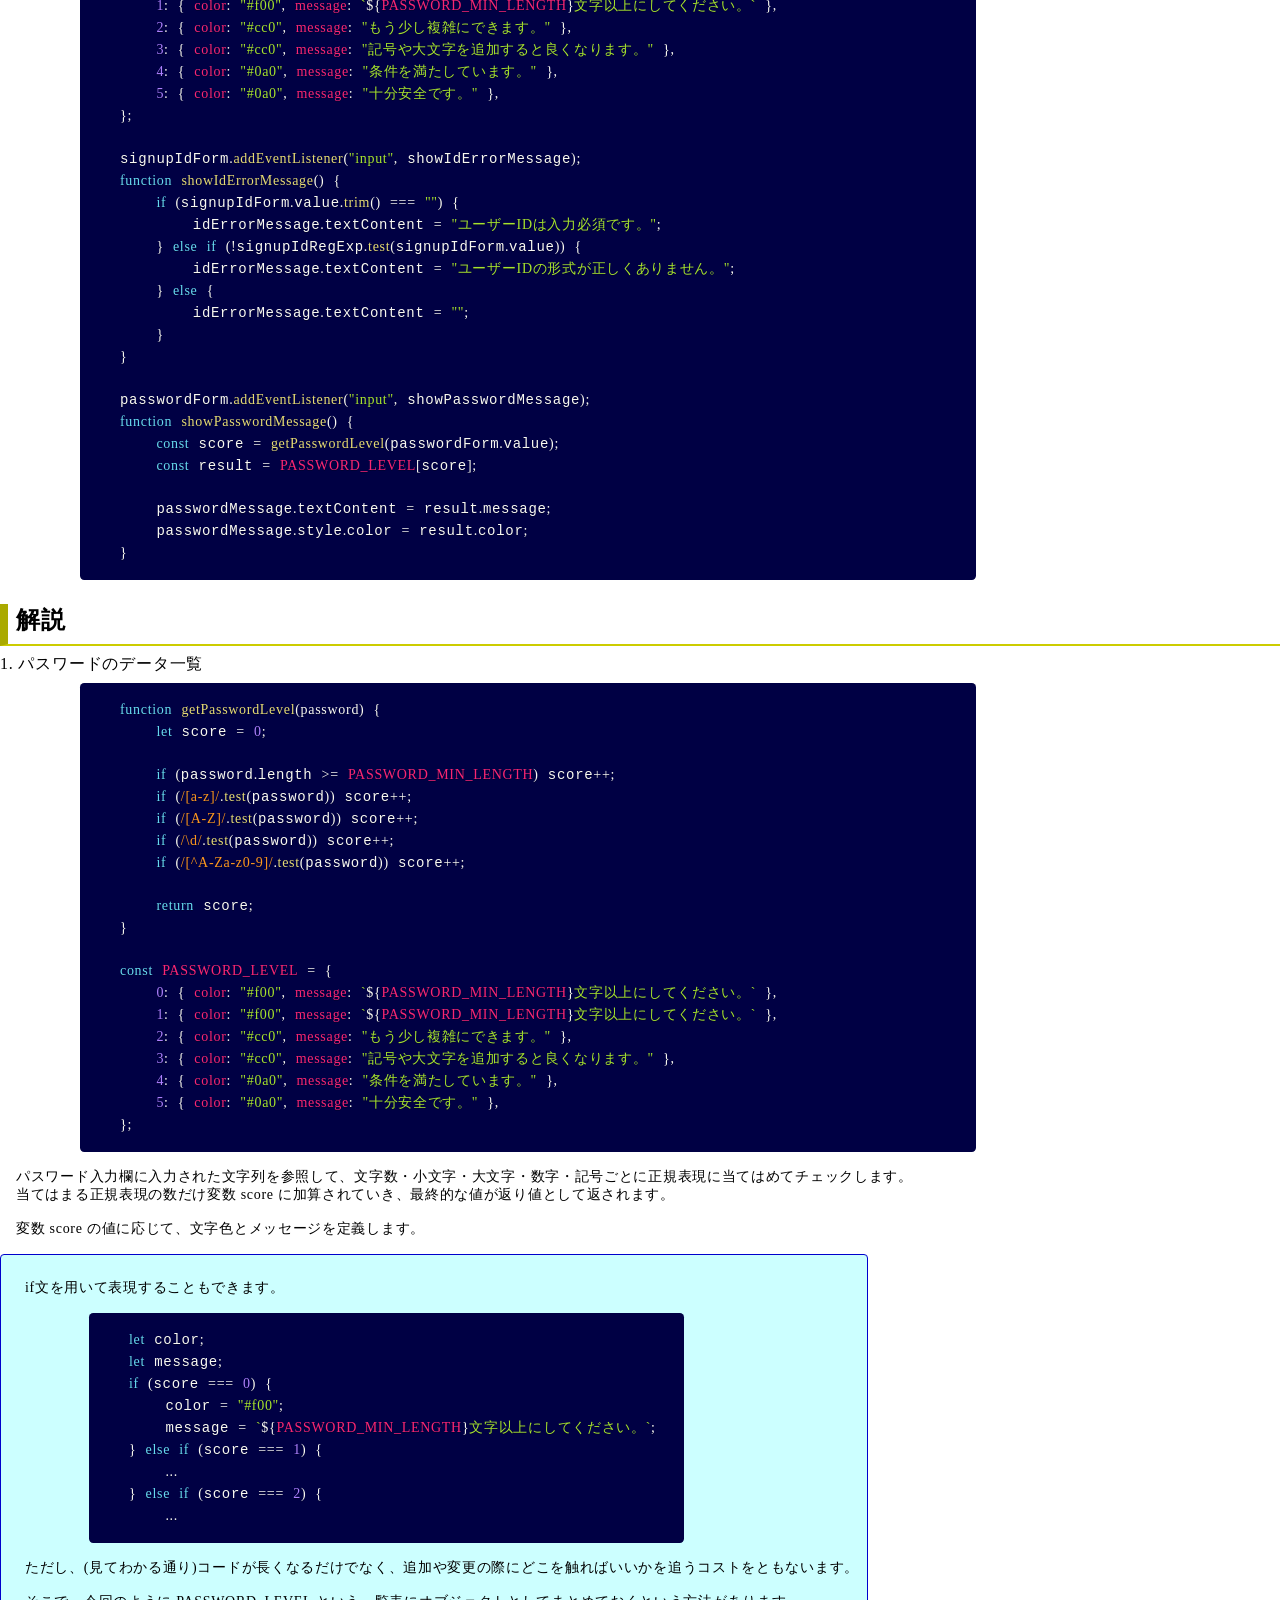
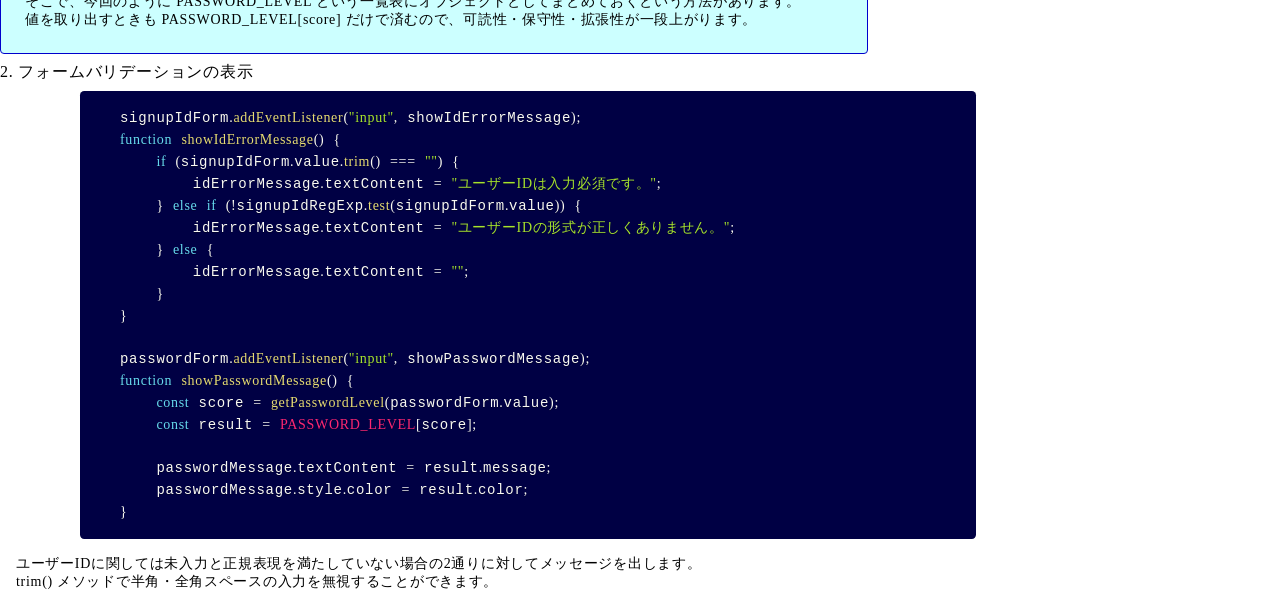
<file: validation.html>
<!DOCTYPE html>
<html lang="ja">
    <head>
        <link rel="stylesheet" href="prism.css" />
        <link rel="stylesheet" href="common.css" />
        <meta charset="UTF-8" />
        <title>UI辞典 リアルタイムバリデーション</title>
    </head>
    <style>
        form {
            margin: 16px 0;
        }

        input {
            display: inline;
        }

        .message {
            font-size: 12px;
        }
    </style>
    <body>
        <site-header></site-header>
        <main>
            <toast-notice></toast-notice>
            <nav class="breadcrumb-nav">
                <a href="index.html">ホーム</a> &gt; リアルタイムバリデーション
            </nav>
            <p>
                ユーザーID: 5文字以上の半角英数字とアンダースコアのみ使用可能です。<br />
                パスワード: 8文字以上の半角英数字とアンダースコアのみ使用可能です。
            </p>
            <form>
                <label for="signup_id">ユーザーID: </label>
                <input id="signup_id" name="signup_id" type="text" placeholder="ユーザーID" />
                <span id="id_errormessage" class="message"></span><br />
                <label for="password">パスワード: </label>
                <input id="password" name="password" type="password" placeholder="パスワード" />
                <span id="password_message" class="message"></span>
            </form>
            <h2 id="feature">特徴</h2>
            <p>
                ユーザーIDとパスワードにそれぞれ入力すると、入力形式に合っているかどうかを即時で返してくれます。<br />
                パスワードに関しては文字数・大文字・小文字・数字・記号の有無で細かく調べます。
            </p>
            <h2 id="code">ソースコードの一例</h2>
            <h3 id="html_code">HTML</h3>
            <input type="button" class="copy-button" value="Copy" />
            <pre><code class="copy-text language-html"><!--
-->&lt;form&gt;
    &lt;label for="signup_id"&gt;ユーザーID: &lt;/label&gt;
    &lt;input id="signup_id" name="signup_id" type="text" placeholder="ユーザーID" /&gt;
    &lt;span id="id_errormessage" class="message"&gt;&lt;/span&gt;&lt;br /&gt;
    &lt;label for="password"&gt;パスワード: &lt;/label&gt;
    &lt;input id="password" name="password" type="password" placeholder="パスワード" /&gt;
    &lt;span id="password_message" class="message"&gt;&lt;/span&gt;
&lt;/form&gt;<!--
         --></code></pre>
            <h3 id="css_code">CSS</h3>
            <input type="button" class="copy-button" value="Copy" />
            <pre><code class="copy-text language-css"><!--
-->input {
    display: inline;
}

.message {
    font-size: 12px;
}<!--
         --></code></pre>
            <h3 id="js_code">JavaScript</h3>
            <input type="button" class="copy-button" value="Copy" />
            <pre><code class="copy-text language-js"><!--
-->const signupIdForm = document.getElementById("signup_id");
const passwordForm = document.getElementById("password");
const ID_MIN_LENGTH = 5;
const PASSWORD_MIN_LENGTH = 8;
const signupIdRegExp = new RegExp(`^\\w{${ID_MIN_LENGTH},}$`);
const passwordRegExp = new RegExp(`^\\w{${PASSWORD_MIN_LENGTH},}$`);

const idErrorMessage = document.getElementById("id_errormessage");
const passwordMessage = document.getElementById("password_message");

function getPasswordLevel(password) {
    let score = 0;

    if (password.length >= PASSWORD_MIN_LENGTH) score++;
    if (/[a-z]/.test(password)) score++;
    if (/[A-Z]/.test(password)) score++;
    if (/\d/.test(password)) score++;
    if (/[^A-Za-z0-9]/.test(password)) score++;

    return score;
}

const PASSWORD_LEVEL = {
    0: { color: "#f00", message: `${PASSWORD_MIN_LENGTH}文字以上にしてください。` },
    1: { color: "#f00", message: `${PASSWORD_MIN_LENGTH}文字以上にしてください。` },
    2: { color: "#cc0", message: "もう少し複雑にできます。" },
    3: { color: "#cc0", message: "記号や大文字を追加すると良くなります。" },
    4: { color: "#0a0", message: "条件を満たしています。" },
    5: { color: "#0a0", message: "十分安全です。" },
};

signupIdForm.addEventListener("input", showIdErrorMessage);
function showIdErrorMessage() {
    if (signupIdForm.value.trim() === "") {
        idErrorMessage.textContent = "ユーザーIDは入力必須です。";
    } else if (!signupIdRegExp.test(signupIdForm.value)) {
        idErrorMessage.textContent = "ユーザーIDの形式が正しくありません。";
    } else {
        idErrorMessage.textContent = "";
    }
}

passwordForm.addEventListener("input", showPasswordMessage);
function showPasswordMessage() {
    const score = getPasswordLevel(passwordForm.value);
    const result = PASSWORD_LEVEL[score];

    passwordMessage.textContent = result.message;
    passwordMessage.style.color = result.color;
}<!--
         --></code></pre>
            <h2 id="explanation">解説</h2>
            <ol>
                <li class="point">パスワードのデータ一覧</li>
                <pre><code class="language-js"><!--
-->function getPasswordLevel(password) {
    let score = 0;

    if (password.length >= PASSWORD_MIN_LENGTH) score++;
    if (/[a-z]/.test(password)) score++;
    if (/[A-Z]/.test(password)) score++;
    if (/\d/.test(password)) score++;
    if (/[^A-Za-z0-9]/.test(password)) score++;

    return score;
}

const PASSWORD_LEVEL = {
    0: { color: "#f00", message: `${PASSWORD_MIN_LENGTH}文字以上にしてください。` },
    1: { color: "#f00", message: `${PASSWORD_MIN_LENGTH}文字以上にしてください。` },
    2: { color: "#cc0", message: "もう少し複雑にできます。" },
    3: { color: "#cc0", message: "記号や大文字を追加すると良くなります。" },
    4: { color: "#0a0", message: "条件を満たしています。" },
    5: { color: "#0a0", message: "十分安全です。" },
};<!--
             --></code></pre>
                <p>
                    パスワード入力欄に入力された文字列を参照して、文字数・小文字・大文字・数字・記号ごとに正規表現に当てはめてチェックします。<br />
                    当てはまる正規表現の数だけ変数 score に加算されていき、最終的な値が返り値として返されます。
                </p>
                <p>
                    変数 score の値に応じて、文字色とメッセージを定義します。
                </p>
                <div class="important">
                    <p>
                        if文を用いて表現することもできます。
                    </p>
                    <pre><code class="language-js"><!--
-->let color;
let message;
if (score === 0) {
    color = "#f00";
    message = `${PASSWORD_MIN_LENGTH}文字以上にしてください。`;
} else if (score === 1) {
    ...
} else if (score === 2) {
    ... <!--
                 --></code></pre>
                    <p>
                        ただし、(見てわかる通り)コードが長くなるだけでなく、追加や変更の際にどこを触ればいいかを追うコストをともないます。
                    </p>
                    <p>
                        そこで、今回のように PASSWORD_LEVEL という一覧表にオブジェクトとしてまとめておくという方法があります。<br />
                        値を取り出すときも PASSWORD_LEVEL[score] だけで済むので、可読性・保守性・拡張性が一段上がります。
                    </p>
                </div>
                <li class="point">フォームバリデーションの表示</li>
                <pre><code class="language-js"><!--
-->signupIdForm.addEventListener("input", showIdErrorMessage);
function showIdErrorMessage() {
    if (signupIdForm.value.trim() === "") {
        idErrorMessage.textContent = "ユーザーIDは入力必須です。";
    } else if (!signupIdRegExp.test(signupIdForm.value)) {
        idErrorMessage.textContent = "ユーザーIDの形式が正しくありません。";
    } else {
        idErrorMessage.textContent = "";
    }
}

passwordForm.addEventListener("input", showPasswordMessage);
function showPasswordMessage() {
    const score = getPasswordLevel(passwordForm.value);
    const result = PASSWORD_LEVEL[score];

    passwordMessage.textContent = result.message;
    passwordMessage.style.color = result.color;
}<!--
             --></code></pre>
                <p>
                    ユーザーIDに関しては未入力と正規表現を満たしていない場合の2通りに対してメッセージを出します。<br />
                    trim() メソッドで半角・全角スペースの入力を無視することができます。
                </p>
                <p>
                    パスワードに関しては変数 score の値をもとに、一覧表からデータを取り出して表示します。
                </p>
            </ol>
            <div id="page_top" class="page-top">
                <a href="#">Page Top</a>
            </div>
        </main>
        <site-footer></site-footer>
    </body>
    <script src="common.js"></script>
    <script src="prism.js"></script>
    <script>
        const signupIdForm = document.getElementById("signup_id");
        const passwordForm = document.getElementById("password");
        const ID_MIN_LENGTH = 5;
        const PASSWORD_MIN_LENGTH = 8;
        const signupIdRegExp = new RegExp(`^\\w{${ID_MIN_LENGTH},}$`);
        const passwordRegExp = new RegExp(`^\\w{${PASSWORD_MIN_LENGTH},}$`);

        const idErrorMessage = document.getElementById("id_errormessage");
        const passwordMessage = document.getElementById("password_message");

        const PASSWORD_LEVEL = {
            0: { color: "#f00", label: "弱い", message: `${PASSWORD_MIN_LENGTH}文字以上にしてください。` },
            1: { color: "#f00", label: "弱い", message: `${PASSWORD_MIN_LENGTH}文字以上にしてください。` },
            2: { color: "#cc0", label: "普通", message: "もう少し複雑にできます。" },
            3: { color: "#cc0", label: "普通", message: "記号や大文字を追加すると良くなります。" },
            4: { color: "#0a0", label: "強い", message: "条件を満たしています。" },
            5: { color: "#0a0", label: "非常に強い", message: "十分安全です。" },
        };

        function getPasswordLevel(password) {
            let score = 0;
        
            if (password.length >= PASSWORD_MIN_LENGTH) score++;
            if (/[a-z]/.test(password)) score++;
            if (/[A-Z]/.test(password)) score++;
            if (/\d/.test(password)) score++;
            if (/[^A-Za-z0-9]/.test(password)) score++;
        
            return score;
        }

        signupIdForm.addEventListener("input", showIdErrorMessage);
        function showIdErrorMessage() {
            if (signupIdForm.value.trim() === "") {
                idErrorMessage.textContent = "ユーザーIDは入力必須です。";
            } else if (!signupIdRegExp.test(signupIdForm.value)) {
                idErrorMessage.textContent = "ユーザーIDの形式が正しくありません。";
            } else {
                idErrorMessage.textContent = "";
            }
        }

        passwordForm.addEventListener("input", showPasswordMessage);
        function showPasswordMessage() {
            const score = getPasswordLevel(passwordForm.value);
            const result = PASSWORD_LEVEL[score];
        
            passwordMessage.textContent = result.message;
            passwordMessage.style.color = result.color;
        }
    </script>
</html>
</file>
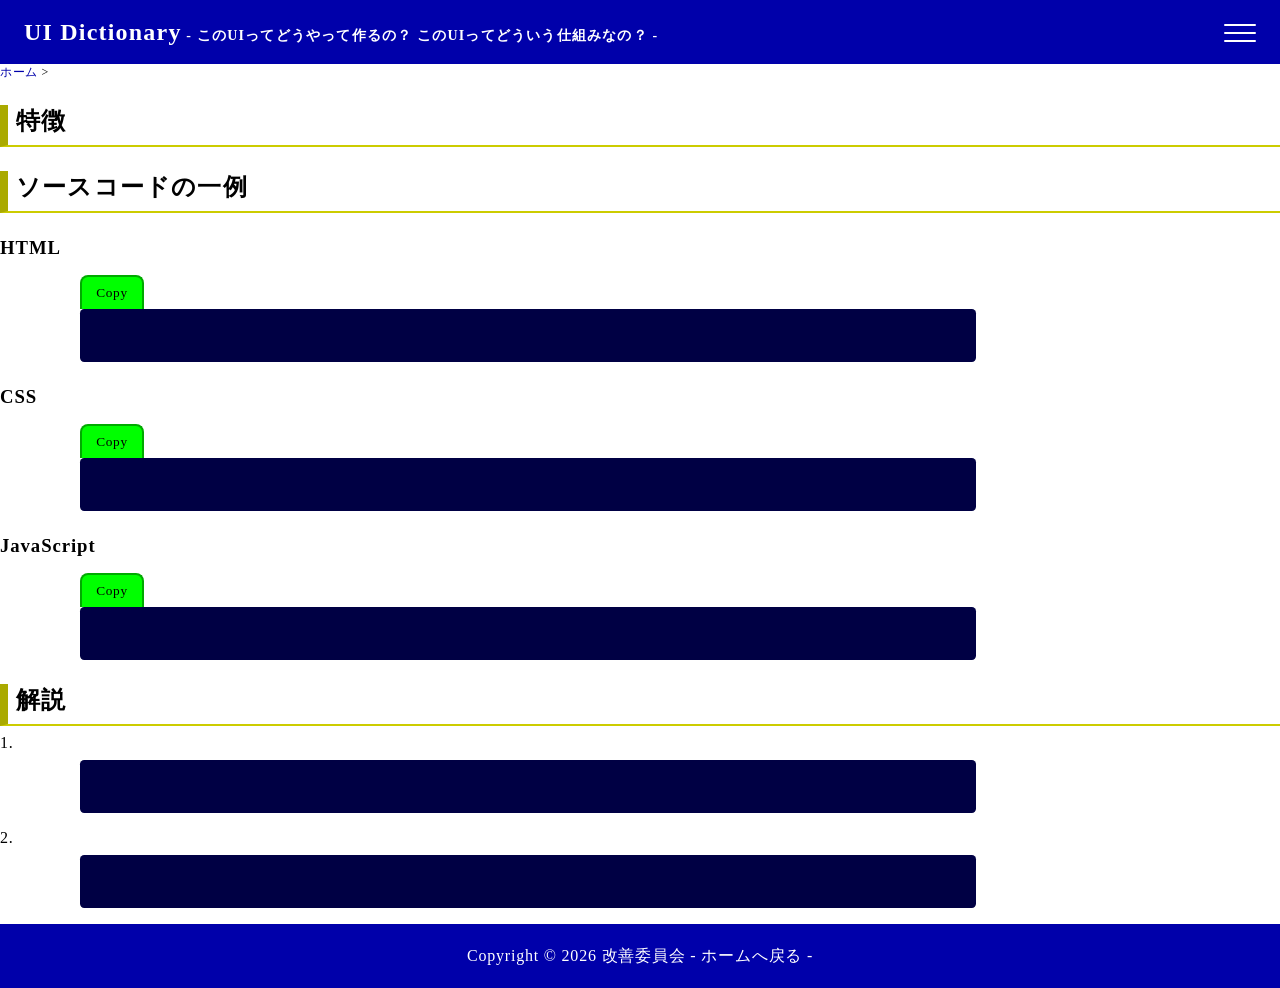
<file: 原本.html>
<!DOCTYPE html>
<html lang="ja">
    <head>
        <link rel="stylesheet" href="prism.css" />
        <link rel="stylesheet" href="common.css" />
        <meta charset="UTF-8" />
        <title>UI辞書 </title>
    </head>
    <style>

    </style>
    <body>
        <site-header></site-header>
        <main>
            <toast-notice></toast-notice>
            <nav class="breadcrumb-nav">
                <a href="index.html">ホーム</a> &gt; 
            </nav>

            <h2 id="feature">特徴</h2>
            <p>

            </p>
            <h2 id="code">ソースコードの一例</h2>
            <h3 id="html_code">HTML</h3>
            <input type="button" class="copy-button" value="Copy" />
            <pre><code class="copy-text language-html"><!--
-->
<!--
         --></code></pre>
            <h3 id="css_code">CSS</h3>
            <input type="button" class="copy-button" value="Copy" />
            <pre><code class="copy-text language-css"><!--
-->
<!--
         --></code></pre>
            <h3 id="js_code">JavaScript</h3>
            <input type="button" class="copy-button" value="Copy" />
            <pre><code class="copy-text language-js"><!--
-->
<!--
         --></code></pre>
            <h2 id="explanation">解説</h2>
            <ol>
                <li class="point"></li>
                <pre><code class="language-"><!--
-->
<!--
             --></code></pre>
                <p>

                </p>
                <li class="point"></li>
                <pre><code class="language-"><!--
-->
<!--
             --></code></pre>
                <p>

                </p>
            </ol>
            <div id="page_top" class="page-top">
                <a href="#">Page Top</a>
            </div>
        </main>
        <site-footer></site-footer>
    </body>
    <script src="common.js"></script>
    <script src="prism.js"></script>
</html>
</file>
<file: prism.css>
/* PrismJS 1.30.0
https://prismjs.com/download#themes=prism-okaidia&languages=markup+css+clike+javascript&plugins=line-numbers */
code[class*=language-],pre[class*=language-]{color:#f8f8f2;background:0 0;text-shadow:0 1px rgba(0,0,0,.3);font-family:Consolas,Monaco,'Andale Mono','Ubuntu Mono',monospace;text-align:left;white-space:pre;word-spacing:normal;word-break:normal;word-wrap:normal;line-height:150%;-moz-tab-size:4;-o-tab-size:4;tab-size:4;-webkit-hyphens:none;-moz-hyphens:none;-ms-hyphens:none;hyphens:none}pre[class*=language-]{overflow:auto;border-radius:.3em}:not(pre)>code[class*=language-],pre[class*=language-]{background:#004}:not(pre)>code[class*=language-]{padding:.1em;border-radius:.3em;white-space:normal}.token.cdata,.token.comment,.token.doctype,.token.prolog{color:#8292a2}.token.punctuation{color:#f8f8f2}.token.namespace{opacity:.7}.token.constant,.token.deleted,.token.property,.token.symbol,.token.tag{color:#f92672}.token.boolean,.token.number{color:#ae81ff}.token.attr-name,.token.builtin,.token.char,.token.inserted,.token.selector,.token.string{color:#a6e22e}.language-css .token.string,.style .token.string,.token.entity,.token.operator,.token.url,.token.variable{color:#f8f8f2}.token.atrule,.token.attr-value,.token.class-name,.token.function{color:#e6db74}.token.keyword{color:#66d9ef}.token.important,.token.regex{color:#fd971f}.token.bold,.token.important{font-weight:700}.token.italic{font-style:italic}.token.entity{cursor:help}
pre[class*=language-].line-numbers{position:relative;padding-left:3.8em;counter-reset:linenumber}pre[class*=language-].line-numbers>code{position:relative;white-space:inherit}.line-numbers .line-numbers-rows{position:absolute;pointer-events:none;top:0;font-size:100%;left:-3.8em;width:3em;letter-spacing:-1px;border-right:1px solid #999;-webkit-user-select:none;-moz-user-select:none;-ms-user-select:none;user-select:none}.line-numbers-rows>span{display:block;counter-increment:linenumber}.line-numbers-rows>span:before{content:counter(linenumber);color:#999;display:block;padding-right:.8em;text-align:right}
</file>
<file: common.css>
/* 全体 */
:root {
    --header-height: 64px;
    --footer-height: 80px;
}

* {
    box-sizing: border-box;
    font-family: "Noto Sans JP";
    letter-spacing: .05em;
    margin: 0;
    padding: 0;
    scroll-behavior: smooth;
    scroll-padding-top: var(--header-height);
}

a {
    text-decoration: none;
    color: #00a;
}

a:hover {
    font-weight: bold;
    text-decoration: underline;
}

ol {
    list-style-position: inside;
}

input {
    display: block;
}

/* ヘッダー */
header {
    background-color: #00a;
    height: var(--header-height);
    position: fixed;
    width: 100%;
    z-index: 100;
}

h1 {
    color: #fff;
    font-size: 24px;
    line-height: var(--header-height);
    margin-left: 24px;
}

h1:after {
    content: " - このUIってどうやって作るの？ このUIってどういう仕組みなの？ -";
    font-size: 14px;
}

h1 a {
    color: #fff;
}

h1 a:hover {
    text-decoration: none;
}

/* ハンバーガーメニュー */
.hamburger {
    cursor: pointer;
    height: 48px;
    position: fixed;
    right: 8px;
    top: 8px;
    width: 48px;
    z-index: 300;
}

.hamburger span {
    background-color: #fff;
    border-radius: 50px;
    height: 2px;
    position: absolute;
    transition: all .5s;
    width: 32px;
}

.hamburger span:nth-of-type(1) {
    top: 16px;
}

.hamburger span:nth-of-type(2) {
    top: 24px;
}

.hamburger span:nth-of-type(3) {
    top: 32px;
}

header nav {
    background-color: #333c;
    display: flex;
    height: 100vh;
    justify-content: center;
    position: fixed;
    right: 0;
    top: 0;
    transform: translateX(100%);
    transition: all .5s;
    width: calc(100% / 5);
    z-index: 200;
}

header nav ul {
    list-style: none;
    line-height: 200%;
    margin-top: 48px;
    overflow: auto;
    width: 90%;
}

header nav a {
    color: #fff;
}

header nav.active {
    transform: translateX(0);
}

.hamburger.active span:nth-of-type(1) {
    top: 24px;
    transform: rotate(-45deg);
}

.hamburger.active span:nth-of-type(2) {
    opacity: 0;
}

.hamburger.active span:nth-of-type(3) {
    top: 24px;
    transform: rotate(45deg);
}

/* メイン */
main {
    margin: 0 auto;
    max-width: 1280px;
    padding-top: 64px;
}

/* トースト通知 */
.toast-notice {
    background-color: #0b0b;
    border-radius: 8px;
    color: #fff;
    cursor: default;
    display: inline-block;
    font-size: 14px;
    opacity: 0;
    padding: 8px 16px;
    position: fixed;
    right: 0;
    top: calc(var(--header-height) + 8px);
    transform: translateX(100%);
    transition: all .5s ease;
    user-select: none;
}

.toast-notice.active {
    opacity: 1;
    transform: translateX(-8px);
}

/* パンくずリスト */
.breadcrumb-nav {
    font-size: 12px;
}

/* 見出し要素の余白 */
h2,
h3 {
    margin-top: 24px;
}

/* 見出し要素のデザイン */
h2 {
    border-bottom: 2px solid #cc0;
    border-left: 8px solid #aa0;
    padding-left: 8px;
    padding-bottom: 8px;
}

/* 段落 */
p {
    font-size: 14px;
    margin: 16px 0 16px 16px;
}

.important {
    background-color: #cff;
    border: 1px solid #00c;
    border-radius: 4px;
    display: inline-block;
    padding: 8px;
}

.attention {
    background-color: #ffc;
    border: 1px solid #cc0;
    border-radius: 4px;
    display: inline-block;
    padding: 8px;
}

.caution {
    background-color: #fcc;
    border: 1px solid #c00;
    border-radius: 4px;
    display: inline-block;
    padding: 8px;
}

/* spanタグ */
.bold {
    font-weight: bold;
}

.italic {
    font-style: italic;
}

.line-through {
    text-decoration: line-through;
}

.underline {
    text-decoration: underline;
}

.red {
    color: #f00;
}

/* コード表示部分 */
.code-block {
    align-items: flex-start;
    display: flex;
    flex-direction: column;
}

.copy-button {
    background-color: #0f0;
    border: 2px solid #0a0;
    border-bottom: none;
    border-radius: 8px 8px 0 0;
    margin: 16px 0 0 80px;
    padding: 8px;
    width: 64px;
}

.copy-button:hover {
    cursor: pointer;
    opacity: .6;
}

.copy-button:disabled {
    color: #000;
    pointer-events: none;
}

pre {
    background-color: #004;
    border-radius: 4px;
    display: block;
    font-size: 14px;
    line-height: 150%;
    margin: 0 0 16px 80px;
    overflow-x: scroll;
    padding: 16px 0 16px 40px;
    width: 70%;
}

.point {
    margin: 8px 0;
}

/* ページトップボタン */
.page-top {
    opacity: 0;
    position: fixed;
    right: 8px;
    top: 85%;
    transition: all .5s;
    visibility: hidden;
    z-index: 100;
}

.page-top.is-visible {
    opacity: 1;
    visibility: visible;
}

.page-top a {
    background-color: #00cc;
    border-radius: 8px;
    color: #fff;
    cursor: pointer;
    display: inline-block;
    font-size: 12px;
    padding: 8px 16px;
}

.page-top a:hover {
    font-weight: normal;
    opacity: .6;
    text-decoration: none;
}

/* フッター */
footer {
    background-color: #00a;
    color: #fff;
    height: var(--header-height);
    line-height: var(--header-height);
    text-align: center;
}

footer a {
    color: #fff;
}
</file>
